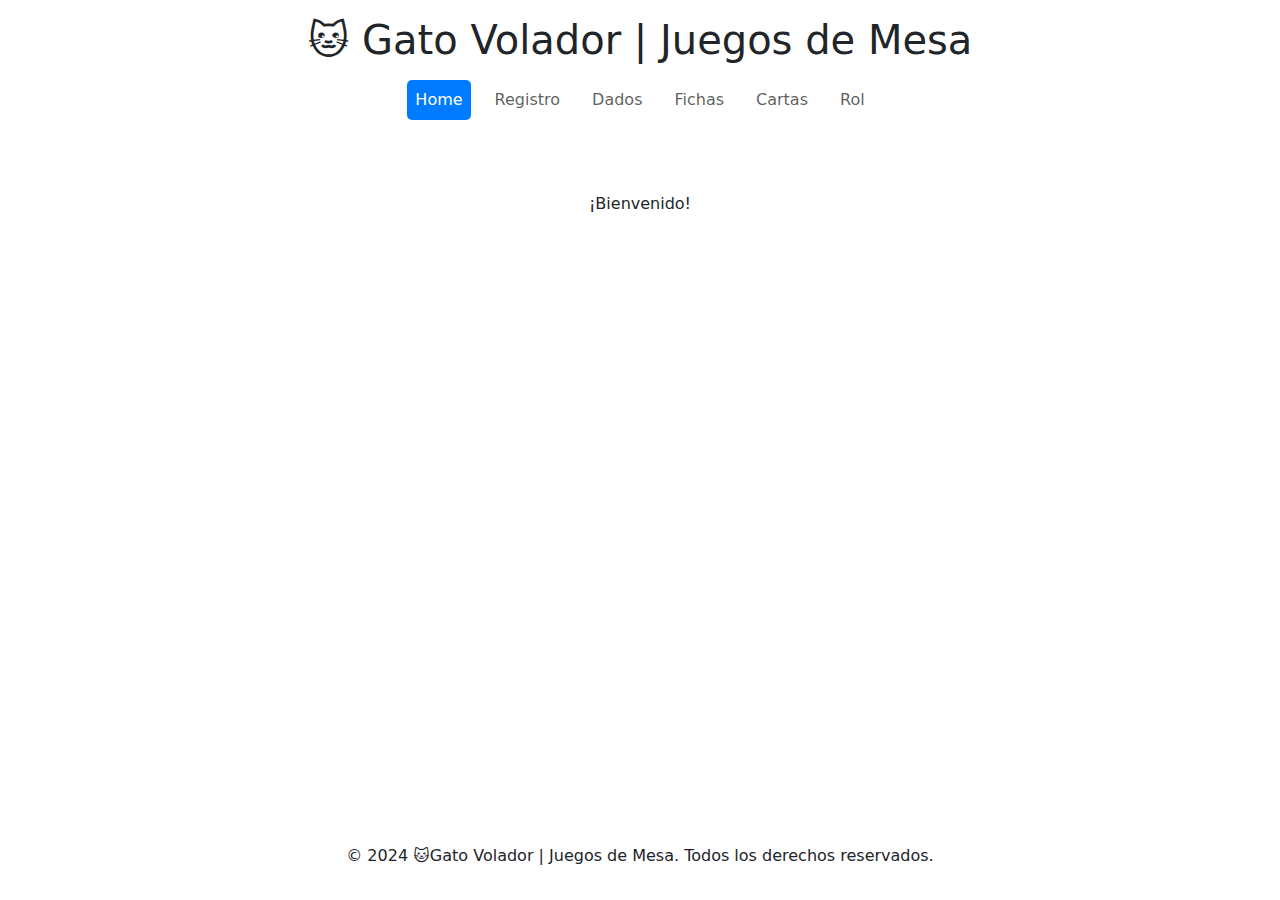
<file: index.html>
<!DOCTYPE html>
<html lang="es">
<head>
    <meta charset="UTF-8">
    <meta name="viewport" content="width=device-width, initial-scale=1.0">
    <title>🐱 Gato Volador | Juegos de Mesa</title>
    <link href="css/boostrap.min.css" rel="stylesheet">
    <link href="styles.css" rel="stylesheet">
    <script src="/js/popper.min.js" ></script>
    <script src="/js/boostrap.min.js" ></script>

</head>
<body class="d-flex-column">
    <header class="bg-white py-3">
        <div class="container">
            <h1 class="text-center">🐱 Gato Volador | Juegos de Mesa</h1>
            <nav class="navbar navbar-expand-lg ">
                <div class="container-fluid">
                    <button class="navbar-toggler" type="button" data-bs-toggle="collapse" data-bs-target="#navbarNav" aria-controls="navbarNav" aria-expanded="false" aria-label="Toggle navigation">
                        <span class="navbar-toggler-icon"></span>
                    </button>
                    <div class="collapse navbar-collapse justify-content-center" id="navbarNav">
                        <ul class="navbar-nav ">
                            <li class="nav-item">
                                <a class="nav-link active" href="index.html">Home</a>
                            </li>
                            <li class="nav-item">
                                <a class="nav-link" href="registro.html">Registro</a>
                            </li>
                            <li class="nav-item">
                                <a class="nav-link" href="categorias/dados.html">Dados</a>
                            </li>
                            <li class="nav-item">
                                <a class="nav-link" href="categorias/fichas.html">Fichas</a>
                            </li>
                            <li class="nav-item">
                                <a class="nav-link" href="categorias/cartas.html">Cartas</a>
                            </li>
                            <li class="nav-item">
                                <a class="nav-link" href="categorias/rol.html">Rol</a>
                            </li>
                        </ul>
                    </div>
                </div>
            </nav>
        </div>
    </header>

    <main class="container py-5 ">
        <p class="text-center"> ¡Bienvenido!</p>
    </main>

    <footer class="text-center py-3">
        <p>© 2024 🐱Gato Volador | Juegos de Mesa. Todos los derechos reservados.</p>
    </footer>

</body>
</html>
</file>
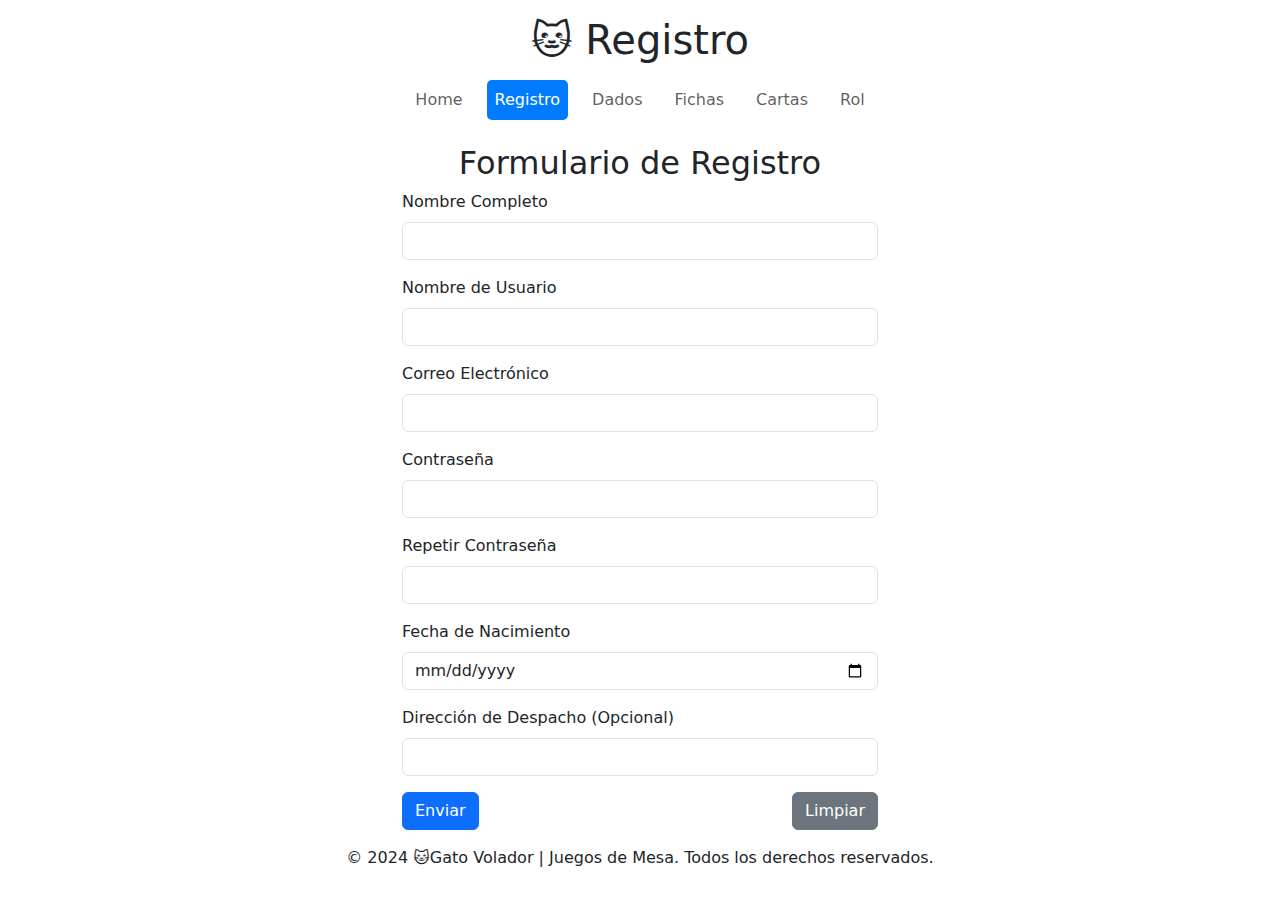
<file: registro.html>
<!DOCTYPE html>
<html lang="es">
<head>
    <meta charset="UTF-8">
    <meta name="viewport" content="width=device-width, initial-scale=1.0">
    <title>🐱 Gato Volador | Juegos de Mesa</title>
    <link href="css/boostrap.min.css" rel="stylesheet">
    <link href="styles.css" rel="stylesheet">
    <script src="js/popper.min.js" ></script>
    <script src="js/boostrap.min.js" ></script>

</head>
<body class="d-flex-column">
    <header class="bg-white py-3">
        <div class="container">
            <h1 class="text-center">🐱 Registro</h1>
            <nav class="navbar navbar-expand-lg navbar-light">
                <div class="container-fluid">
                    <button class="navbar-toggler" type="button" data-bs-toggle="collapse" data-bs-target="#navbarNav" aria-controls="navbarNav" aria-expanded="false" aria-label="Toggle navigation">
                        <span class="navbar-toggler-icon"></span>
                    </button>
                    <div class="collapse navbar-collapse justify-content-center" id="navbarNav">
                        <ul class="navbar-nav">
                            <li class="nav-item">
                                <a class="nav-link " href="index.html">Home</a>
                            </li>
                            <li class="nav-item">
                                <a class="nav-link active">Registro</a>
                            </li>
                            <li class="nav-item">
                                <a class="nav-link" href="./categorias/dados.html">Dados</a>
                            </li>
                            <li class="nav-item">
                                <a class="nav-link" href="./categorias/fichas.html">Fichas</a>
                            </li>
                            <li class="nav-item">
                                <a class="nav-link" href="./categorias/cartas.html">Cartas</a>
                            </li>
                            <li class="nav-item">
                                <a class="nav-link" href="./categorias/rol.html">Rol</a>
                            </li>
                        </ul>
                    </div>
                </div>
            </nav>
        </div>
    </header>
    <main lass="d-flex justify-content-center align-items-center vh-100">
        <div class="container" style="max-width: 500px;">
            <h2 class="text-center">Formulario de Registro</h2>
            <form id="guardar" class="needs-validation" novalidate>
                <div class="mb-3">
                    <label for="nombreCompleto" class="form-label">Nombre Completo</label>
                    <input type="text" class="form-control" id="nombreCompleto" required>
                    <div class="invalid-feedback">Este campo es obligatorio.</div>
                </div>
                
                <div class="mb-3">
                    <label for="nombreUsuario" class="form-label">Nombre de Usuario</label>
                    <input type="text" class="form-control" id="nombreUsuario" required>
                    <div class="invalid-feedback">Este campo es obligatorio.</div>
                </div>
                
                <div class="mb-3">
                    <label for="correo" class="form-label">Correo Electrónico</label>
                    <input type="email" class="form-control" id="correo" required>
                    <div class="invalid-feedback">Ingresa un correo válido.</div>
                </div>
                
                <div class="mb-3">
                    <label for="clave" class="form-label">Contraseña</label>
                    <input type="password" class="form-control" id="clave" required minlength="6" maxlength="18">
                    <div class="invalid-feedback">La contraseña debe tener entre 6 y 18 caracteres, incluir un número y una letra mayúscula.</div>
                </div>
                
                <div class="mb-3">
                    <label for="repetirClave" class="form-label">Repetir Contraseña</label>
                    <input type="password" class="form-control" id="repetirClave" required>
                    <div class="invalid-feedback">Las contraseñas deben coincidir.</div>
                </div>
                
                <div class="mb-3">
                    <label for="fechaNacimiento" class="form-label">Fecha de Nacimiento</label>
                    <input type="date" class="form-control" id="fechaNacimiento" required>
                    <div class="invalid-feedback">Debes tener al menos 13 años para registrarte.</div>
                </div>
                
                <div class="mb-3">
                    <label for="direccion" class="form-label">Dirección de Despacho (Opcional)</label>
                    <input type="text" class="form-control" id="direccion">
                </div>
                
                <div class="d-flex justify-content-between">
                    <button type="submit" class="btn btn-primary">Enviar</button>
                    <button type="reset" class="btn btn-secondary">Limpiar</button>
                </div>
            </form>
        </div>
        
        <script>
            function validarEdad(fechaNacimiento) {
                const hoy = new Date();
                const fechaNac = new Date(fechaNacimiento);
                const edad = hoy.getFullYear() - fechaNac.getFullYear();
                const mes = hoy.getMonth() - fechaNac.getMonth();
                return edad > 13;
            }
    
            function validarContrasena(contrasena) {
                return /[A-Z]/.test(contrasena) && /\d/.test(contrasena);
            }
    
            document.getElementById("guardar").addEventListener("submit", function (event) {
                event.preventDefault();
                event.stopPropagation();
                const form = event.target;
                const clave = document.getElementById("clave");
                const repetirClave = document.getElementById("repetirClave");
                const fechaNacimiento = document.getElementById("fechaNacimiento");
    
                let valid = form.checkValidity();
                if (clave.value !== repetirClave.value) {
                    repetirClave.setCustomValidity("Las contraseñas no coinciden.");
                    valid = false;
                } else {
                    repetirClave.setCustomValidity("");
                }
    
                if (!validarEdad(fechaNacimiento.value)) {
                    fechaNacimiento.setCustomValidity("Debes tener al menos 13 años.");
                    valid = false;
                } else {
                    fechaNacimiento.setCustomValidity("");
                }
    
                if (!validarContrasena(clave.value)) {
                    clave.setCustomValidity("La contraseña debe incluir al menos un número y una letra mayúscula.");
                    valid = false;
                } else {
                    clave.setCustomValidity("");
                }
    
                if (valid) {
                    form.classList.add("was-validated");
                    alert("Formulario enviado con éxito.");
                    form.submit();
                } else {
                    form.classList.add("was-validated");
                }
            });
        </script>
    </main>
    
    <footer class="text-center py-3">
        <p>© 2024 🐱Gato Volador | Juegos de Mesa. Todos los derechos reservados.</p>
    </footer>

</body>
</html>
</file>
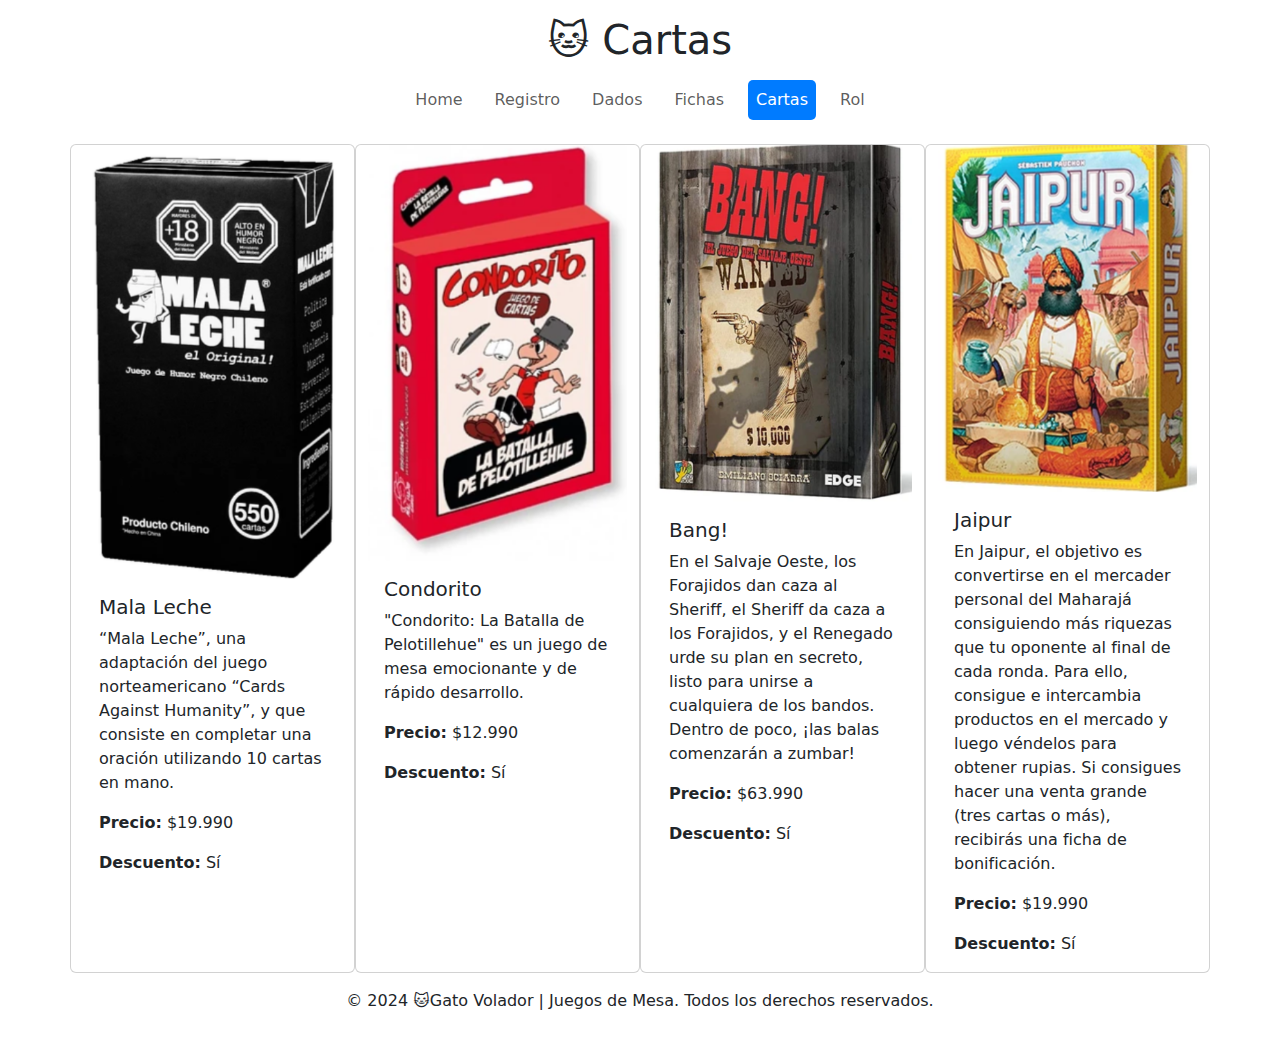
<file: categorias/cartas.html>
<!DOCTYPE html>
<html lang="es">
<head>
    <meta charset="UTF-8">
    <meta name="viewport" content="width=device-width, initial-scale=1.0">
    <title>🐱 Gato Volador | Juegos de Mesa</title>
    <link href="../css/boostrap.min.css" rel="stylesheet">
    <link href="../styles.css" rel="stylesheet">
    <script src="../js/popper.min.js" ></script>
    <script src="../js/boostrap.min.js" ></script>

</head>
<body class="d-flex-column">
    <header class="bg-white py-3">
        <div class="container">
            <h1 class="text-center">🐱 Cartas</h1>
            <nav class="navbar navbar-expand-lg navbar-light">
                <div class="container-fluid">
                    <button class="navbar-toggler" type="button" data-bs-toggle="collapse" data-bs-target="#navbarNav" aria-controls="navbarNav" aria-expanded="false" aria-label="Toggle navigation">
                        <span class="navbar-toggler-icon"></span>
                    </button>
                    <div class="collapse navbar-collapse justify-content-center" id="navbarNav">
                        <ul class="navbar-nav">
                            <li class="nav-item">
                                <a class="nav-link " href="../index.html">Home</a>
                            </li>
                            <li class="nav-item">
                                <a class="nav-link" href="../registro.html">Registro</a>
                            </li>
                            <li class="nav-item">
                                <a class="nav-link" href="dados.html">Dados</a>
                            </li>
                            <li class="nav-item">
                                <a class="nav-link" href="fichas.html">Fichas</a>
                            </li>
                            <li class="nav-item">
                                <a class="nav-link active">Cartas</a>
                            </li>
                            <li class="nav-item">
                                <a class="nav-link" href="rol.html">Rol</a>
                            </li>
                        </ul>
                    </div>
                </div>
            </nav>
        </div>
    </header>

    <main class="container">
        <section class="row">
            
                <div class="col card">
                    <img src="../img/malaleche.png" class="card-img-top" >
                    <div class="card-body">
                        <h5 class="card-title">Mala Leche</h5>
                        <p class="card-text">“Mala Leche”, una adaptación del juego norteamericano “Cards Against Humanity”, y que consiste en completar una oración utilizando 10 cartas en mano.</p>
                        <p class="card-text"><strong>Precio:</strong> $19.990</p>
                        <p class="card-text"><strong>Descuento:</strong> Sí</p>
                    </div>
                </div>
            
                <div class="col card">
                    <img src="../img/condorito.png" class="card-img-top" >
                    <div class="card-body">
                        <h5 class="card-title">Condorito</h5>
                        <p class="card-text">"Condorito: La Batalla de Pelotillehue" es un juego de mesa emocionante y de rápido desarrollo.</p>
                        <p class="card-text"><strong>Precio:</strong> $12.990</p>
                        <p class="card-text"><strong>Descuento:</strong> Sí</p>
                    </div>
                </div>
            
                <div class="col card">
                    <img src="../img/bang.png" class="card-img-top" >
                    <div class="card-body">
                        <h5 class="card-title">Bang!</h5>
                        <p class="card-text">En el Salvaje Oeste, los Forajidos dan caza al Sheriff, el Sheriff da caza a los Forajidos, y el Renegado urde su plan en secreto, listo para unirse a cualquiera de los bandos. Dentro de poco, ¡las balas comenzarán a zumbar!</p>
                        <p class="card-text"><strong>Precio:</strong> $63.990</p>
                        <p class="card-text"><strong>Descuento:</strong> Sí</p>
                    </div>
                </div>
            
                <div class="col card">
                    <img src="../img/jaipur.png" class="card-img-top">
                    <div class="card-body">
                        <h5 class="card-title">Jaipur</h5>
                        <p class="card-text">En Jaipur, el objetivo es convertirse en el mercader personal del Maharajá consiguiendo más riquezas que tu oponente al final de cada ronda. Para ello, consigue e intercambia productos en el mercado y luego véndelos para obtener rupias. Si consigues hacer una venta grande (tres cartas o más), recibirás una ficha de bonificación.</p>
                        <p class="card-text"><strong>Precio:</strong> $19.990</p>
                        <p class="card-text"><strong>Descuento:</strong> Sí</p>
                    </div>
                </div>
    
        </section>
    </main>
    
    <footer class="text-center py-3">
        <p>© 2024 🐱Gato Volador | Juegos de Mesa. Todos los derechos reservados.</p>
    </footer>

</body>
</html>
</file>
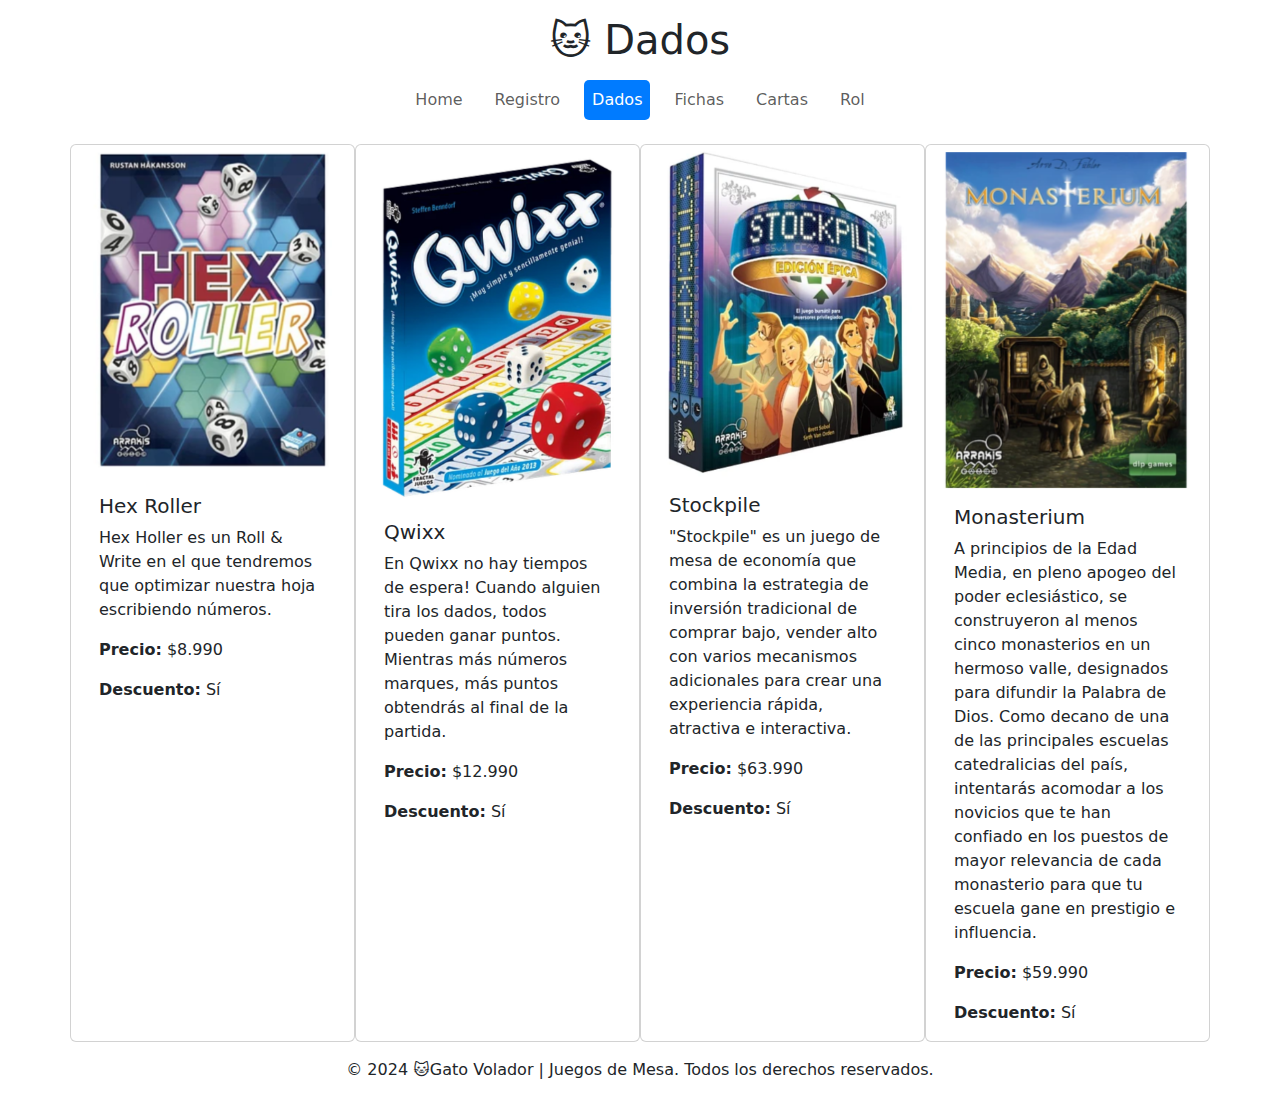
<file: categorias/dados.html>
<!DOCTYPE html>
<html lang="es">
<head>
    <meta charset="UTF-8">
    <meta name="viewport" content="width=device-width, initial-scale=1.0">
    <title>🐱 Gato Volador | Juegos de Mesa</title>
    <link href="../css/boostrap.min.css" rel="stylesheet">
    <link href="../styles.css" rel="stylesheet">
    <script src="../js/popper.min.js" ></script>
    <script src="../js/boostrap.min.js" ></script>

</head>
<body class="d-flex-column">
    <header class="bg-white py-3">
        <div class="container">
            <h1 class="text-center">🐱 Dados</h1>
            <nav class="navbar navbar-expand-lg navbar-light">
                <div class="container-fluid">
                    <button class="navbar-toggler" type="button" data-bs-toggle="collapse" data-bs-target="#navbarNav" aria-controls="navbarNav" aria-expanded="false" aria-label="Toggle navigation">
                        <span class="navbar-toggler-icon"></span>
                    </button>
                    <div class="collapse navbar-collapse justify-content-center" id="navbarNav">
                        <ul class="navbar-nav">
                            <li class="nav-item">
                                <a class="nav-link " href="../index.html">Home</a>
                            </li>
                            <li class="nav-item">
                                <a class="nav-link" href="../registro.html">Registro</a>
                            </li>
                            <li class="nav-item">
                                <a class="nav-link active" >Dados</a>
                            </li>
                            <li class="nav-item">
                                <a class="nav-link" href="fichas.html">Fichas</a>
                            </li>
                            <li class="nav-item">
                                <a class="nav-link" href="cartas.html">Cartas</a>
                            </li>
                            <li class="nav-item">
                                <a class="nav-link" href="rol.html">Rol</a>
                            </li>
                        </ul>
                    </div>
                </div>
            </nav>
        </div>
    </header>
    <main class="container">
        <section class="row">
            
                <div class="col card">
                    <img src="../img/hex.png" class="card-img-top" >
                    <div class="card-body">
                        <h5 class="card-title">Hex Roller</h5>
                        <p class="card-text">Hex Holler es un Roll & Write en el que tendremos que optimizar nuestra hoja escribiendo números.</p>
                        <p class="card-text"><strong>Precio:</strong> $8.990</p>
                        <p class="card-text"><strong>Descuento:</strong> Sí</p>
                    </div>
                </div>
            
                <div class="col card">
                    <img src="../img/qwixx.png" class="card-img-top" >
                    <div class="card-body">
                        <h5 class="card-title">Qwixx</h5>
                        <p class="card-text">En Qwixx no hay tiempos de espera! Cuando alguien tira los dados, todos pueden ganar puntos. Mientras más números marques, más puntos obtendrás al final de la partida.</p>
                        <p class="card-text"><strong>Precio:</strong> $12.990</p>
                        <p class="card-text"><strong>Descuento:</strong> Sí</p>
                    </div>
                </div>
            
                <div class="col card">
                    <img src="../img/stockpile.png" class="card-img-top" >
                    <div class="card-body">
                        <h5 class="card-title">Stockpile</h5>
                        <p class="card-text">"Stockpile" es un juego de mesa de economía que combina la estrategia de inversión tradicional de comprar bajo, vender alto con varios mecanismos adicionales para crear una experiencia rápida, atractiva e interactiva.</p>
                        <p class="card-text"><strong>Precio:</strong> $63.990</p>
                        <p class="card-text"><strong>Descuento:</strong> Sí</p>
                    </div>
                </div>
            
                <div class="col card">
                    <img src="../img/mona.png" class="card-img-top">
                    <div class="card-body">
                        <h5 class="card-title">Monasterium</h5>
                        <p class="card-text">A principios de la Edad Media, en pleno apogeo del poder eclesiástico, se construyeron al menos cinco monasterios en un hermoso valle, designados para difundir la Palabra de Dios. Como decano de una de las principales escuelas catedralicias del país, intentarás acomodar a los novicios que te han confiado en los puestos de mayor relevancia de cada monasterio para que tu escuela gane en prestigio e influencia.</p>
                        <p class="card-text"><strong>Precio:</strong> $59.990</p>
                        <p class="card-text"><strong>Descuento:</strong> Sí</p>
                    </div>
                </div>
    
        </section>
    </main>
    
    <footer class="text-center py-3">
        <p>© 2024 🐱Gato Volador | Juegos de Mesa. Todos los derechos reservados.</p>
    </footer>

</body>
</html>
</file>
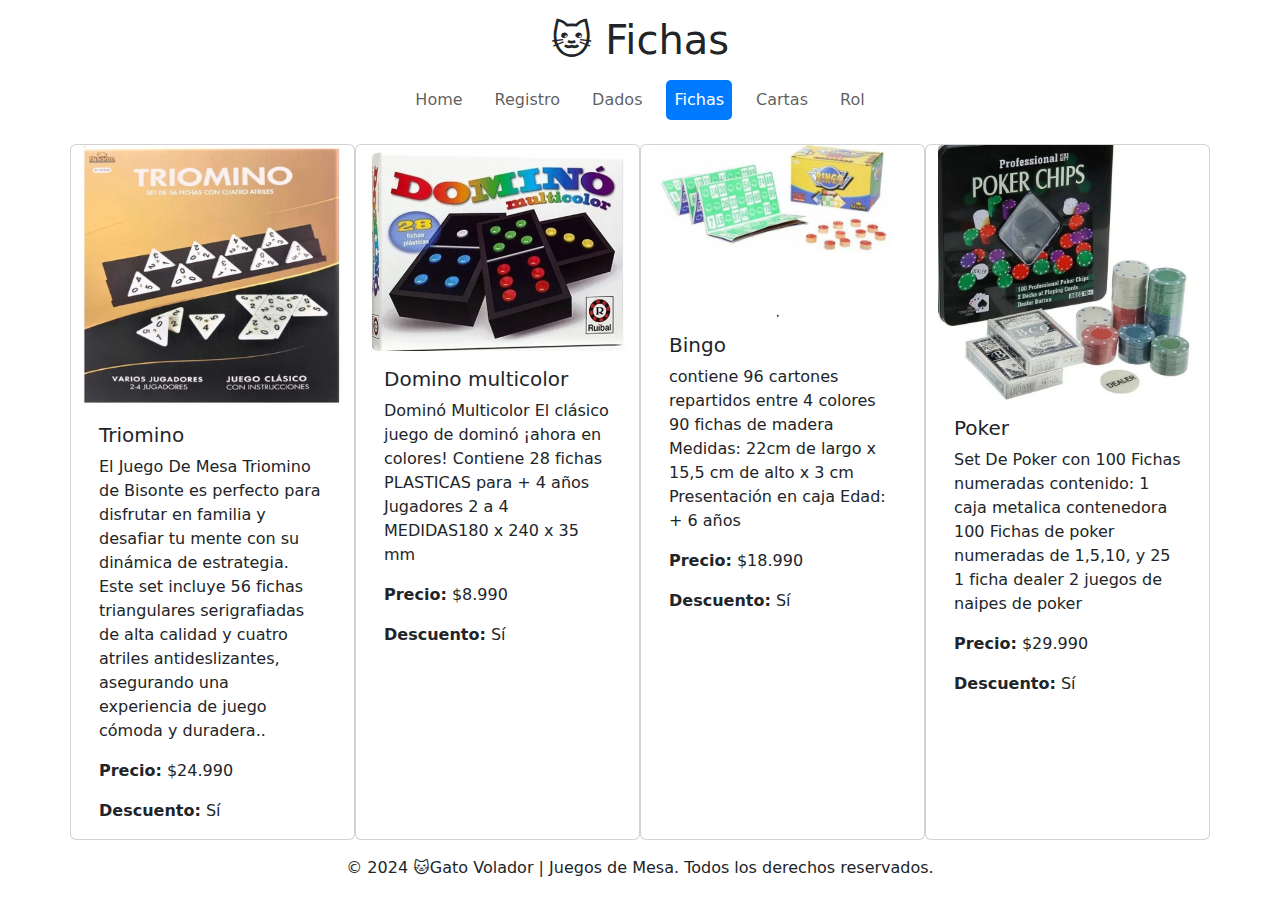
<file: categorias/fichas.html>
<!DOCTYPE html>
<html lang="es">
<head>
    <meta charset="UTF-8">
    <meta name="viewport" content="width=device-width, initial-scale=1.0">
    <title>🐱 Gato Volador | Juegos de Mesa</title>
    <link href="../css/boostrap.min.css" rel="stylesheet">
    <link href="../styles.css" rel="stylesheet">
    <script src="../js/popper.min.js" ></script>
    <script src="../js/boostrap.min.js" ></script>

</head>
<body class="d-flex-column">
    <header class="bg-white py-3">
        <div class="container">
            <h1 class="text-center">🐱 Fichas</h1>
            <nav class="navbar navbar-expand-lg navbar-light">
                <div class="container-fluid">
                    <button class="navbar-toggler" type="button" data-bs-toggle="collapse" data-bs-target="#navbarNav" aria-controls="navbarNav" aria-expanded="false" aria-label="Toggle navigation">
                        <span class="navbar-toggler-icon"></span>
                    </button>
                    <div class="collapse navbar-collapse justify-content-center" id="navbarNav">
                        <ul class="navbar-nav">
                            <li class="nav-item">
                                <a class="nav-link " href="../index.html">Home</a>
                            </li>
                            <li class="nav-item">
                                <a class="nav-link" href="../registro.html">Registro</a>
                            </li>
                            <li class="nav-item">
                                <a class="nav-link" href="dados.html">Dados</a>
                            </li>
                            <li class="nav-item">
                                <a class="nav-link active">Fichas</a>
                            </li>
                            <li class="nav-item">
                                <a class="nav-link" href="cartas.html">Cartas</a>
                            </li>
                            <li class="nav-item">
                                <a class="nav-link" href="rol.html">Rol</a>
                            </li>
                        </ul>
                    </div>
                </div>
            </nav>
        </div>
    </header>
    <main class="container">
        <section class="row">
                <div class="col card">
                    <img src="../img/triomino.png" class="card-img-top" >
                    <div class="card-body">
                        <h5 class="card-title">Triomino</h5>
                        <p class="card-text">El Juego De Mesa Triomino de Bisonte es perfecto para disfrutar en familia y desafiar tu mente con su dinámica de estrategia. Este set incluye 56 fichas triangulares serigrafiadas de alta calidad y cuatro atriles antideslizantes, asegurando una experiencia de juego cómoda y duradera..</p>
                        <p class="card-text"><strong>Precio:</strong> $24.990</p>
                        <p class="card-text"><strong>Descuento:</strong> Sí</p>
                    </div>
                </div>
            
                <div class="col card">
                    <img src="../img/domino.png" class="card-img-top" >
                    <div class="card-body">
                        <h5 class="card-title">Domino multicolor</h5>
                        <p class="card-text">Dominó Multicolor El clásico juego de dominó ¡ahora en colores! Contiene 28 fichas PLASTICAS para + 4 años Jugadores 2 a 4 MEDIDAS180 x 240 x 35 mm</p>
                        <p class="card-text"><strong>Precio:</strong> $8.990</p>
                        <p class="card-text"><strong>Descuento:</strong> Sí</p>
                    </div>
                </div>
            
                <div class="col card">
                    <img src="../img/bingo.png" class="card-img-top" >
                    <div class="card-body">
                        <h5 class="card-title">Bingo</h5>
                        <p class="card-text">contiene 96 cartones repartidos entre 4 colores 90 fichas de madera Medidas: 22cm de largo x 15,5 cm de alto x 3 cm Presentación en caja Edad: + 6 años</p>
                        <p class="card-text"><strong>Precio:</strong> $18.990</p>
                        <p class="card-text"><strong>Descuento:</strong> Sí</p>
                    </div>
                </div>
            
                <div class="col card">
                    <img src="../img/poker.png" class="card-img-top">
                    <div class="card-body">
                        <h5 class="card-title">Poker</h5>
                        <p class="card-text">Set De Poker con 100 Fichas numeradas contenido: 1 caja metalica contenedora 100 Fichas de poker numeradas de 1,5,10, y 25 1 ficha dealer 2 juegos de naipes de poker</p>
                        <p class="card-text"><strong>Precio:</strong> $29.990</p>
                        <p class="card-text"><strong>Descuento:</strong> Sí</p>
                    </div>
                </div>
    
        </section>
    </main>
    
    <footer class="text-center py-3">
        <p>© 2024 🐱Gato Volador | Juegos de Mesa. Todos los derechos reservados.</p>
    </footer>

</body>
</html>
</file>
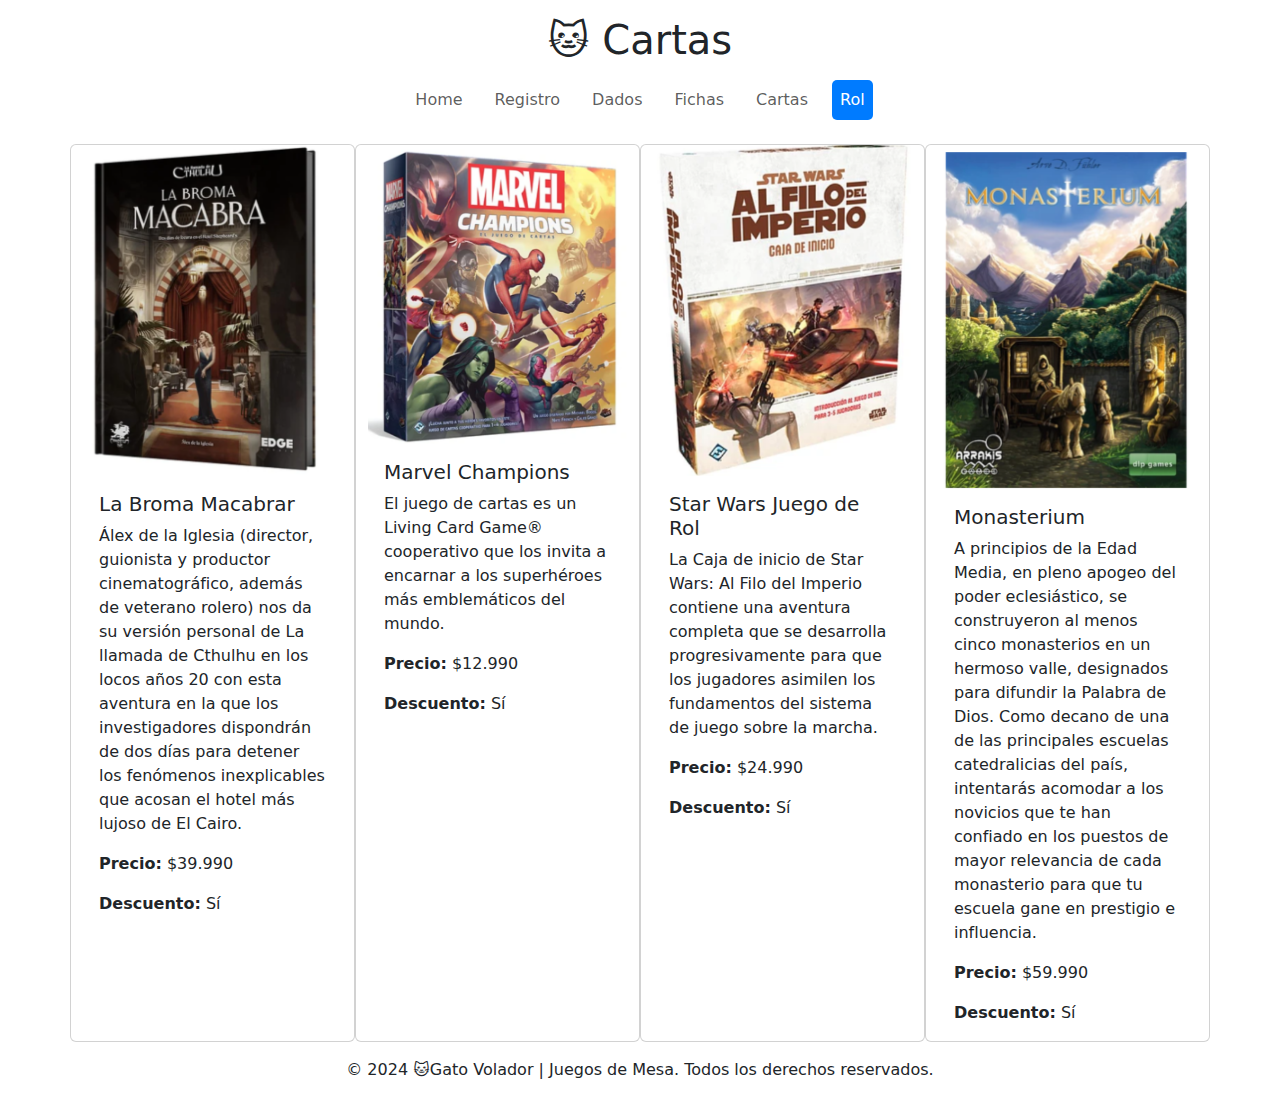
<file: categorias/rol.html>
<!DOCTYPE html>
<html lang="es">
<head>
    <meta charset="UTF-8">
    <meta name="viewport" content="width=device-width, initial-scale=1.0">
    <title>🐱 Gato Volador | Juegos de Mesa</title>
    <link href="../css/boostrap.min.css" rel="stylesheet">
    <link href="../styles.css" rel="stylesheet">
    <script src="../js/popper.min.js" ></script>
    <script src="../js/boostrap.min.js" ></script>

</head>
<body class="d-flex-column">
    <header class="bg-white py-3">
        <div class="container">
            <h1 class="text-center">🐱 Cartas</h1>
            <nav class="navbar navbar-expand-lg navbar-light">
                <div class="container-fluid">
                    <button class="navbar-toggler" type="button" data-bs-toggle="collapse" data-bs-target="#navbarNav" aria-controls="navbarNav" aria-expanded="false" aria-label="Toggle navigation">
                        <span class="navbar-toggler-icon"></span>
                    </button>
                    <div class="collapse navbar-collapse justify-content-center" id="navbarNav">
                        <ul class="navbar-nav">
                            <li class="nav-item">
                                <a class="nav-link " href="../index.html">Home</a>
                            </li>
                            <li class="nav-item">
                                <a class="nav-link" href="../registro.html">Registro</a>
                            </li>
                            <li class="nav-item">
                                <a class="nav-link" href="dados.html">Dados</a>
                            </li>
                            <li class="nav-item">
                                <a class="nav-link" href="fichas.html">Fichas</a>
                            </li>
                            <li class="nav-item">
                                <a class="nav-link" href="cartas.html">Cartas</a>
                            </li>
                            <li class="nav-item">
                                <a class="nav-link active">Rol</a>
                            </li>
                        </ul>
                    </div>
                </div>
            </nav>
        </div>
    </header>
    <main class="container">
        <section class="row">
            
                <div class="col card">
                    <img src="../img/broma.png" class="card-img-top" >
                    <div class="card-body">
                        <h5 class="card-title">La Broma Macabrar</h5>
                        <p class="card-text">Álex de la Iglesia (director, guionista y productor cinematográfico, además de veterano rolero) nos da su versión personal de La llamada de Cthulhu en los locos años 20 con esta aventura en la que los investigadores dispondrán de dos días para detener los fenómenos inexplicables que acosan el hotel más lujoso de El Cairo.</p>
                        <p class="card-text"><strong>Precio:</strong> $39.990</p>
                        <p class="card-text"><strong>Descuento:</strong> Sí</p>
                    </div>
                </div>
            
                <div class="col card">
                    <img src="../img/marvel.png" class="card-img-top" >
                    <div class="card-body">
                        <h5 class="card-title">Marvel Champions</h5>
                        <p class="card-text">El juego de cartas es un Living Card Game® cooperativo que los invita a encarnar a los superhéroes más emblemáticos del mundo.</p>
                        <p class="card-text"><strong>Precio:</strong> $12.990</p>
                        <p class="card-text"><strong>Descuento:</strong> Sí</p>
                    </div>
                </div>
            
                <div class="col card">
                    <img src="../img/starwars.png" class="card-img-top" >
                    <div class="card-body">
                        <h5 class="card-title">Star Wars Juego de Rol</h5>
                        <p class="card-text">La Caja de inicio de Star Wars: Al Filo del Imperio contiene una aventura completa que se desarrolla progresivamente para que los jugadores asimilen los fundamentos del sistema de juego sobre la marcha.</p>
                        <p class="card-text"><strong>Precio:</strong> $24.990</p>
                        <p class="card-text"><strong>Descuento:</strong> Sí</p>
                    </div>
                </div>
            
                <div class="col card">
                    <img src="../img/mona.png" class="card-img-top">
                    <div class="card-body">
                        <h5 class="card-title">Monasterium</h5>
                        <p class="card-text">A principios de la Edad Media, en pleno apogeo del poder eclesiástico, se construyeron al menos cinco monasterios en un hermoso valle, designados para difundir la Palabra de Dios. Como decano de una de las principales escuelas catedralicias del país, intentarás acomodar a los novicios que te han confiado en los puestos de mayor relevancia de cada monasterio para que tu escuela gane en prestigio e influencia.</p>
                        <p class="card-text"><strong>Precio:</strong> $59.990</p>
                        <p class="card-text"><strong>Descuento:</strong> Sí</p>
                    </div>
                </div>
    
        </section>
    </main>
    
    <footer class="text-center py-3">
        <p>© 2024 🐱Gato Volador | Juegos de Mesa. Todos los derechos reservados.</p>
    </footer>

</body>
</html>
</file>
<file: styles.css>
html, body {
    height: 100%;
}

header {
    padding: 20px;
    text-align: center;
}

.d-flex-column {
    display: flex;
    flex-direction: column;
    min-height: 100vh;
}


section article {
    border: 2px solid;
    padding: 10px;
    margin: 10px;
}

section article img {
    width: 100px;
    height: 100px;
}

footer {
    text-align: center;
    padding: 10px;
    margin-top: auto;
}

@media (max-width: 768px) {
    nav ul {
        flex-direction: column;
    }

    section article {
        text-align: center;
    }
}
nav ul li a:hover {
    color: blue;
    transition: color 0.5s;
    -webkit-transform: scale(1.2);
    -ms-transform: scale(1.2);
    transform: scale(1.2);
    transition: 1s ease;
}

.navbar-nav .nav-link {
    transition: color 0.3s ease, background-color 0.3s ease;
}

.navbar-nav .nav-link:hover {
    background-color: #f0f0f0;
    color: #000;
    border-radius: 5px;
}

.navbar-nav .nav-link.active {
    background-color: #007bff;
    color: white !important;
    border-radius: 5px;
}
.navbar-nav {
    gap: 1rem;
}
</file>
<file: css/boostrap.min.css>
@charset "UTF-8";/*!
 * Bootstrap  v5.3.0-alpha1 (https://getbootstrap.com/)
 * Copyright 2011-2022 The Bootstrap Authors
 * Licensed under MIT (https://github.com/twbs/bootstrap/blob/main/LICENSE)
 */:root,[data-bs-theme=light]{--bs-blue:#0d6efd;--bs-indigo:#6610f2;--bs-purple:#6f42c1;--bs-pink:#d63384;--bs-red:#dc3545;--bs-orange:#fd7e14;--bs-yellow:#ffc107;--bs-green:#198754;--bs-teal:#20c997;--bs-cyan:#0dcaf0;--bs-black:#000;--bs-white:#fff;--bs-gray:#6c757d;--bs-gray-dark:#343a40;--bs-gray-100:#f8f9fa;--bs-gray-200:#e9ecef;--bs-gray-300:#dee2e6;--bs-gray-400:#ced4da;--bs-gray-500:#adb5bd;--bs-gray-600:#6c757d;--bs-gray-700:#495057;--bs-gray-800:#343a40;--bs-gray-900:#212529;--bs-primary:#0d6efd;--bs-secondary:#6c757d;--bs-success:#198754;--bs-info:#0dcaf0;--bs-warning:#ffc107;--bs-danger:#dc3545;--bs-light:#f8f9fa;--bs-dark:#212529;--bs-primary-rgb:13,110,253;--bs-secondary-rgb:108,117,125;--bs-success-rgb:25,135,84;--bs-info-rgb:13,202,240;--bs-warning-rgb:255,193,7;--bs-danger-rgb:220,53,69;--bs-light-rgb:248,249,250;--bs-dark-rgb:33,37,41;--bs-primary-text:#0a58ca;--bs-secondary-text:#6c757d;--bs-success-text:#146c43;--bs-info-text:#087990;--bs-warning-text:#997404;--bs-danger-text:#b02a37;--bs-light-text:#6c757d;--bs-dark-text:#495057;--bs-primary-bg-subtle:#cfe2ff;--bs-secondary-bg-subtle:#f8f9fa;--bs-success-bg-subtle:#d1e7dd;--bs-info-bg-subtle:#cff4fc;--bs-warning-bg-subtle:#fff3cd;--bs-danger-bg-subtle:#f8d7da;--bs-light-bg-subtle:#fcfcfd;--bs-dark-bg-subtle:#ced4da;--bs-primary-border-subtle:#9ec5fe;--bs-secondary-border-subtle:#e9ecef;--bs-success-border-subtle:#a3cfbb;--bs-info-border-subtle:#9eeaf9;--bs-warning-border-subtle:#ffe69c;--bs-danger-border-subtle:#f1aeb5;--bs-light-border-subtle:#e9ecef;--bs-dark-border-subtle:#adb5bd;--bs-white-rgb:255,255,255;--bs-black-rgb:0,0,0;--bs-body-color-rgb:33,37,41;--bs-body-bg-rgb:255,255,255;--bs-font-sans-serif:system-ui,-apple-system,"Segoe UI",Roboto,"Helvetica Neue","Noto Sans","Liberation Sans",Arial,sans-serif,"Apple Color Emoji","Segoe UI Emoji","Segoe UI Symbol","Noto Color Emoji";--bs-font-monospace:SFMono-Regular,Menlo,Monaco,Consolas,"Liberation Mono","Courier New",monospace;--bs-gradient:linear-gradient(180deg, rgba(255, 255, 255, 0.15), rgba(255, 255, 255, 0));--bs-body-font-family:var(--bs-font-sans-serif);--bs-body-font-size:1rem;--bs-body-font-weight:400;--bs-body-line-height:1.5;--bs-body-color:#212529;--bs-emphasis-color:#000;--bs-emphasis-color-rgb:0,0,0;--bs-secondary-color:rgba(33, 37, 41, 0.75);--bs-secondary-color-rgb:33,37,41;--bs-secondary-bg:#e9ecef;--bs-secondary-bg-rgb:233,236,239;--bs-tertiary-color:rgba(33, 37, 41, 0.5);--bs-tertiary-color-rgb:33,37,41;--bs-tertiary-bg:#f8f9fa;--bs-tertiary-bg-rgb:248,249,250;--bs-body-bg:#fff;--bs-body-bg-rgb:255,255,255;--bs-link-color:#0d6efd;--bs-link-color-rgb:13,110,253;--bs-link-decoration:underline;--bs-link-hover-color:#0a58ca;--bs-link-hover-color-rgb:10,88,202;--bs-code-color:#d63384;--bs-highlight-bg:#fff3cd;--bs-border-width:1px;--bs-border-style:solid;--bs-border-color:#dee2e6;--bs-border-color-translucent:rgba(0, 0, 0, 0.175);--bs-border-radius:0.375rem;--bs-border-radius-sm:0.25rem;--bs-border-radius-lg:0.5rem;--bs-border-radius-xl:1rem;--bs-border-radius-2xl:2rem;--bs-border-radius-pill:50rem;--bs-box-shadow:0 0.5rem 1rem rgba(var(--bs-body-color-rgb), 0.15);--bs-box-shadow-sm:0 0.125rem 0.25rem rgba(var(--bs-body-color-rgb), 0.075);--bs-box-shadow-lg:0 1rem 3rem rgba(var(--bs-body-color-rgb), 0.175);--bs-box-shadow-inset:inset 0 1px 2px rgba(var(--bs-body-color-rgb), 0.075);--bs-emphasis-color:#000;--bs-form-control-bg:var(--bs-body-bg);--bs-form-control-disabled-bg:var(--bs-secondary-bg);--bs-highlight-bg:#fff3cd;--bs-breakpoint-xs:0;--bs-breakpoint-sm:576px;--bs-breakpoint-md:768px;--bs-breakpoint-lg:992px;--bs-breakpoint-xl:1200px;--bs-breakpoint-xxl:1400px}[data-bs-theme=dark]{--bs-body-color:#adb5bd;--bs-body-color-rgb:173,181,189;--bs-body-bg:#212529;--bs-body-bg-rgb:33,37,41;--bs-emphasis-color:#f8f9fa;--bs-emphasis-color-rgb:248,249,250;--bs-secondary-color:rgba(173, 181, 189, 0.75);--bs-secondary-color-rgb:173,181,189;--bs-secondary-bg:#343a40;--bs-secondary-bg-rgb:52,58,64;--bs-tertiary-color:rgba(173, 181, 189, 0.5);--bs-tertiary-color-rgb:173,181,189;--bs-tertiary-bg:#2b3035;--bs-tertiary-bg-rgb:43,48,53;--bs-emphasis-color:#fff;--bs-primary-text:#6ea8fe;--bs-secondary-text:#dee2e6;--bs-success-text:#75b798;--bs-info-text:#6edff6;--bs-warning-text:#ffda6a;--bs-danger-text:#ea868f;--bs-light-text:#f8f9fa;--bs-dark-text:#dee2e6;--bs-primary-bg-subtle:#031633;--bs-secondary-bg-subtle:#212529;--bs-success-bg-subtle:#051b11;--bs-info-bg-subtle:#032830;--bs-warning-bg-subtle:#332701;--bs-danger-bg-subtle:#2c0b0e;--bs-light-bg-subtle:#343a40;--bs-dark-bg-subtle:#1a1d20;--bs-primary-border-subtle:#084298;--bs-secondary-border-subtle:#495057;--bs-success-border-subtle:#0f5132;--bs-info-border-subtle:#055160;--bs-warning-border-subtle:#664d03;--bs-danger-border-subtle:#842029;--bs-light-border-subtle:#495057;--bs-dark-border-subtle:#343a40;--bs-heading-color:#fff;--bs-link-color:#6ea8fe;--bs-link-hover-color:#9ec5fe;--bs-link-color-rgb:110,168,254;--bs-link-hover-color-rgb:158,197,254;--bs-code-color:#e685b5;--bs-border-color:#495057;--bs-border-color-translucent:rgba(255, 255, 255, 0.15)}*,::after,::before{box-sizing:border-box}@media (prefers-reduced-motion:no-preference){:root{scroll-behavior:smooth}}body{margin:0;font-family:var(--bs-body-font-family);font-size:var(--bs-body-font-size);font-weight:var(--bs-body-font-weight);line-height:var(--bs-body-line-height);color:var(--bs-body-color);text-align:var(--bs-body-text-align);background-color:var(--bs-body-bg);-webkit-text-size-adjust:100%;-webkit-tap-highlight-color:transparent}hr{margin:1rem 0;color:inherit;border:0;border-top:var(--bs-border-width) solid;opacity:.25}.h1,.h2,.h3,.h4,.h5,.h6,h1,h2,h3,h4,h5,h6{margin-top:0;margin-bottom:.5rem;font-weight:500;line-height:1.2;color:var(--bs-heading-color,inherit)}.h1,h1{font-size:calc(1.375rem + 1.5vw)}@media (min-width:1200px){.h1,h1{font-size:2.5rem}}.h2,h2{font-size:calc(1.325rem + .9vw)}@media (min-width:1200px){.h2,h2{font-size:2rem}}.h3,h3{font-size:calc(1.3rem + .6vw)}@media (min-width:1200px){.h3,h3{font-size:1.75rem}}.h4,h4{font-size:calc(1.275rem + .3vw)}@media (min-width:1200px){.h4,h4{font-size:1.5rem}}.h5,h5{font-size:1.25rem}.h6,h6{font-size:1rem}p{margin-top:0;margin-bottom:1rem}abbr[title]{-webkit-text-decoration:underline dotted;text-decoration:underline dotted;cursor:help;-webkit-text-decoration-skip-ink:none;text-decoration-skip-ink:none}address{margin-bottom:1rem;font-style:normal;line-height:inherit}ol,ul{padding-left:2rem}dl,ol,ul{margin-top:0;margin-bottom:1rem}ol ol,ol ul,ul ol,ul ul{margin-bottom:0}dt{font-weight:700}dd{margin-bottom:.5rem;margin-left:0}blockquote{margin:0 0 1rem}b,strong{font-weight:bolder}.small,small{font-size:.875em}.mark,mark{padding:.1875em;background-color:var(--bs-highlight-bg)}sub,sup{position:relative;font-size:.75em;line-height:0;vertical-align:baseline}sub{bottom:-.25em}sup{top:-.5em}a{color:rgba(var(--bs-link-color-rgb),var(--bs-link-opacity,1));text-decoration:underline}a:hover{--bs-link-color-rgb:var(--bs-link-hover-color-rgb)}a:not([href]):not([class]),a:not([href]):not([class]):hover{color:inherit;text-decoration:none}code,kbd,pre,samp{font-family:var(--bs-font-monospace);font-size:1em}pre{display:block;margin-top:0;margin-bottom:1rem;overflow:auto;font-size:.875em}pre code{font-size:inherit;color:inherit;word-break:normal}code{font-size:.875em;color:var(--bs-code-color);word-wrap:break-word}a>code{color:inherit}kbd{padding:.1875rem .375rem;font-size:.875em;color:var(--bs-body-bg);background-color:var(--bs-body-color);border-radius:.25rem}kbd kbd{padding:0;font-size:1em}figure{margin:0 0 1rem}img,svg{vertical-align:middle}table{caption-side:bottom;border-collapse:collapse}caption{padding-top:.5rem;padding-bottom:.5rem;color:var(--bs-secondary-color);text-align:left}th{text-align:inherit;text-align:-webkit-match-parent}tbody,td,tfoot,th,thead,tr{border-color:inherit;border-style:solid;border-width:0}label{display:inline-block}button{border-radius:0}button:focus:not(:focus-visible){outline:0}button,input,optgroup,select,textarea{margin:0;font-family:inherit;font-size:inherit;line-height:inherit}button,select{text-transform:none}[role=button]{cursor:pointer}select{word-wrap:normal}select:disabled{opacity:1}[list]:not([type=date]):not([type=datetime-local]):not([type=month]):not([type=week]):not([type=time])::-webkit-calendar-picker-indicator{display:none!important}[type=button],[type=reset],[type=submit],button{-webkit-appearance:button}[type=button]:not(:disabled),[type=reset]:not(:disabled),[type=submit]:not(:disabled),button:not(:disabled){cursor:pointer}::-moz-focus-inner{padding:0;border-style:none}textarea{resize:vertical}fieldset{min-width:0;padding:0;margin:0;border:0}legend{float:left;width:100%;padding:0;margin-bottom:.5rem;font-size:calc(1.275rem + .3vw);line-height:inherit}@media (min-width:1200px){legend{font-size:1.5rem}}legend+*{clear:left}::-webkit-datetime-edit-day-field,::-webkit-datetime-edit-fields-wrapper,::-webkit-datetime-edit-hour-field,::-webkit-datetime-edit-minute,::-webkit-datetime-edit-month-field,::-webkit-datetime-edit-text,::-webkit-datetime-edit-year-field{padding:0}::-webkit-inner-spin-button{height:auto}[type=search]{outline-offset:-2px;-webkit-appearance:textfield}::-webkit-search-decoration{-webkit-appearance:none}::-webkit-color-swatch-wrapper{padding:0}::-webkit-file-upload-button{font:inherit;-webkit-appearance:button}::file-selector-button{font:inherit;-webkit-appearance:button}output{display:inline-block}iframe{border:0}summary{display:list-item;cursor:pointer}progress{vertical-align:baseline}[hidden]{display:none!important}.lead{font-size:1.25rem;font-weight:300}.display-1{font-size:calc(1.625rem + 4.5vw);font-weight:300;line-height:1.2}@media (min-width:1200px){.display-1{font-size:5rem}}.display-2{font-size:calc(1.575rem + 3.9vw);font-weight:300;line-height:1.2}@media (min-width:1200px){.display-2{font-size:4.5rem}}.display-3{font-size:calc(1.525rem + 3.3vw);font-weight:300;line-height:1.2}@media (min-width:1200px){.display-3{font-size:4rem}}.display-4{font-size:calc(1.475rem + 2.7vw);font-weight:300;line-height:1.2}@media (min-width:1200px){.display-4{font-size:3.5rem}}.display-5{font-size:calc(1.425rem + 2.1vw);font-weight:300;line-height:1.2}@media (min-width:1200px){.display-5{font-size:3rem}}.display-6{font-size:calc(1.375rem + 1.5vw);font-weight:300;line-height:1.2}@media (min-width:1200px){.display-6{font-size:2.5rem}}.list-unstyled{padding-left:0;list-style:none}.list-inline{padding-left:0;list-style:none}.list-inline-item{display:inline-block}.list-inline-item:not(:last-child){margin-right:.5rem}.initialism{font-size:.875em;text-transform:uppercase}.blockquote{margin-bottom:1rem;font-size:1.25rem}.blockquote>:last-child{margin-bottom:0}.blockquote-footer{margin-top:-1rem;margin-bottom:1rem;font-size:.875em;color:#6c757d}.blockquote-footer::before{content:"— "}.img-fluid{max-width:100%;height:auto}.img-thumbnail{padding:.25rem;background-color:var(--bs-body-bg);border:var(--bs-border-width) solid var(--bs-border-color);border-radius:var(--bs-border-radius);max-width:100%;height:auto}.figure{display:inline-block}.figure-img{margin-bottom:.5rem;line-height:1}.figure-caption{font-size:.875em;color:var(--bs-secondary-color)}.container,.container-fluid,.container-lg,.container-md,.container-sm,.container-xl,.container-xxl{--bs-gutter-x:1.5rem;--bs-gutter-y:0;width:100%;padding-right:calc(var(--bs-gutter-x) * .5);padding-left:calc(var(--bs-gutter-x) * .5);margin-right:auto;margin-left:auto}@media (min-width:576px){.container,.container-sm{max-width:540px}}@media (min-width:768px){.container,.container-md,.container-sm{max-width:720px}}@media (min-width:992px){.container,.container-lg,.container-md,.container-sm{max-width:960px}}@media (min-width:1200px){.container,.container-lg,.container-md,.container-sm,.container-xl{max-width:1140px}}@media (min-width:1400px){.container,.container-lg,.container-md,.container-sm,.container-xl,.container-xxl{max-width:1320px}}.row{--bs-gutter-x:1.5rem;--bs-gutter-y:0;display:flex;flex-wrap:wrap;margin-top:calc(-1 * var(--bs-gutter-y));margin-right:calc(-.5 * var(--bs-gutter-x));margin-left:calc(-.5 * var(--bs-gutter-x))}.row>*{flex-shrink:0;width:100%;max-width:100%;padding-right:calc(var(--bs-gutter-x) * .5);padding-left:calc(var(--bs-gutter-x) * .5);margin-top:var(--bs-gutter-y)}.col{flex:1 0 0%}.row-cols-auto>*{flex:0 0 auto;width:auto}.row-cols-1>*{flex:0 0 auto;width:100%}.row-cols-2>*{flex:0 0 auto;width:50%}.row-cols-3>*{flex:0 0 auto;width:33.3333333333%}.row-cols-4>*{flex:0 0 auto;width:25%}.row-cols-5>*{flex:0 0 auto;width:20%}.row-cols-6>*{flex:0 0 auto;width:16.6666666667%}.col-auto{flex:0 0 auto;width:auto}.col-1{flex:0 0 auto;width:8.33333333%}.col-2{flex:0 0 auto;width:16.66666667%}.col-3{flex:0 0 auto;width:25%}.col-4{flex:0 0 auto;width:33.33333333%}.col-5{flex:0 0 auto;width:41.66666667%}.col-6{flex:0 0 auto;width:50%}.col-7{flex:0 0 auto;width:58.33333333%}.col-8{flex:0 0 auto;width:66.66666667%}.col-9{flex:0 0 auto;width:75%}.col-10{flex:0 0 auto;width:83.33333333%}.col-11{flex:0 0 auto;width:91.66666667%}.col-12{flex:0 0 auto;width:100%}.offset-1{margin-left:8.33333333%}.offset-2{margin-left:16.66666667%}.offset-3{margin-left:25%}.offset-4{margin-left:33.33333333%}.offset-5{margin-left:41.66666667%}.offset-6{margin-left:50%}.offset-7{margin-left:58.33333333%}.offset-8{margin-left:66.66666667%}.offset-9{margin-left:75%}.offset-10{margin-left:83.33333333%}.offset-11{margin-left:91.66666667%}.g-0,.gx-0{--bs-gutter-x:0}.g-0,.gy-0{--bs-gutter-y:0}.g-1,.gx-1{--bs-gutter-x:0.25rem}.g-1,.gy-1{--bs-gutter-y:0.25rem}.g-2,.gx-2{--bs-gutter-x:0.5rem}.g-2,.gy-2{--bs-gutter-y:0.5rem}.g-3,.gx-3{--bs-gutter-x:1rem}.g-3,.gy-3{--bs-gutter-y:1rem}.g-4,.gx-4{--bs-gutter-x:1.5rem}.g-4,.gy-4{--bs-gutter-y:1.5rem}.g-5,.gx-5{--bs-gutter-x:3rem}.g-5,.gy-5{--bs-gutter-y:3rem}@media (min-width:576px){.col-sm{flex:1 0 0%}.row-cols-sm-auto>*{flex:0 0 auto;width:auto}.row-cols-sm-1>*{flex:0 0 auto;width:100%}.row-cols-sm-2>*{flex:0 0 auto;width:50%}.row-cols-sm-3>*{flex:0 0 auto;width:33.3333333333%}.row-cols-sm-4>*{flex:0 0 auto;width:25%}.row-cols-sm-5>*{flex:0 0 auto;width:20%}.row-cols-sm-6>*{flex:0 0 auto;width:16.6666666667%}.col-sm-auto{flex:0 0 auto;width:auto}.col-sm-1{flex:0 0 auto;width:8.33333333%}.col-sm-2{flex:0 0 auto;width:16.66666667%}.col-sm-3{flex:0 0 auto;width:25%}.col-sm-4{flex:0 0 auto;width:33.33333333%}.col-sm-5{flex:0 0 auto;width:41.66666667%}.col-sm-6{flex:0 0 auto;width:50%}.col-sm-7{flex:0 0 auto;width:58.33333333%}.col-sm-8{flex:0 0 auto;width:66.66666667%}.col-sm-9{flex:0 0 auto;width:75%}.col-sm-10{flex:0 0 auto;width:83.33333333%}.col-sm-11{flex:0 0 auto;width:91.66666667%}.col-sm-12{flex:0 0 auto;width:100%}.offset-sm-0{margin-left:0}.offset-sm-1{margin-left:8.33333333%}.offset-sm-2{margin-left:16.66666667%}.offset-sm-3{margin-left:25%}.offset-sm-4{margin-left:33.33333333%}.offset-sm-5{margin-left:41.66666667%}.offset-sm-6{margin-left:50%}.offset-sm-7{margin-left:58.33333333%}.offset-sm-8{margin-left:66.66666667%}.offset-sm-9{margin-left:75%}.offset-sm-10{margin-left:83.33333333%}.offset-sm-11{margin-left:91.66666667%}.g-sm-0,.gx-sm-0{--bs-gutter-x:0}.g-sm-0,.gy-sm-0{--bs-gutter-y:0}.g-sm-1,.gx-sm-1{--bs-gutter-x:0.25rem}.g-sm-1,.gy-sm-1{--bs-gutter-y:0.25rem}.g-sm-2,.gx-sm-2{--bs-gutter-x:0.5rem}.g-sm-2,.gy-sm-2{--bs-gutter-y:0.5rem}.g-sm-3,.gx-sm-3{--bs-gutter-x:1rem}.g-sm-3,.gy-sm-3{--bs-gutter-y:1rem}.g-sm-4,.gx-sm-4{--bs-gutter-x:1.5rem}.g-sm-4,.gy-sm-4{--bs-gutter-y:1.5rem}.g-sm-5,.gx-sm-5{--bs-gutter-x:3rem}.g-sm-5,.gy-sm-5{--bs-gutter-y:3rem}}@media (min-width:768px){.col-md{flex:1 0 0%}.row-cols-md-auto>*{flex:0 0 auto;width:auto}.row-cols-md-1>*{flex:0 0 auto;width:100%}.row-cols-md-2>*{flex:0 0 auto;width:50%}.row-cols-md-3>*{flex:0 0 auto;width:33.3333333333%}.row-cols-md-4>*{flex:0 0 auto;width:25%}.row-cols-md-5>*{flex:0 0 auto;width:20%}.row-cols-md-6>*{flex:0 0 auto;width:16.6666666667%}.col-md-auto{flex:0 0 auto;width:auto}.col-md-1{flex:0 0 auto;width:8.33333333%}.col-md-2{flex:0 0 auto;width:16.66666667%}.col-md-3{flex:0 0 auto;width:25%}.col-md-4{flex:0 0 auto;width:33.33333333%}.col-md-5{flex:0 0 auto;width:41.66666667%}.col-md-6{flex:0 0 auto;width:50%}.col-md-7{flex:0 0 auto;width:58.33333333%}.col-md-8{flex:0 0 auto;width:66.66666667%}.col-md-9{flex:0 0 auto;width:75%}.col-md-10{flex:0 0 auto;width:83.33333333%}.col-md-11{flex:0 0 auto;width:91.66666667%}.col-md-12{flex:0 0 auto;width:100%}.offset-md-0{margin-left:0}.offset-md-1{margin-left:8.33333333%}.offset-md-2{margin-left:16.66666667%}.offset-md-3{margin-left:25%}.offset-md-4{margin-left:33.33333333%}.offset-md-5{margin-left:41.66666667%}.offset-md-6{margin-left:50%}.offset-md-7{margin-left:58.33333333%}.offset-md-8{margin-left:66.66666667%}.offset-md-9{margin-left:75%}.offset-md-10{margin-left:83.33333333%}.offset-md-11{margin-left:91.66666667%}.g-md-0,.gx-md-0{--bs-gutter-x:0}.g-md-0,.gy-md-0{--bs-gutter-y:0}.g-md-1,.gx-md-1{--bs-gutter-x:0.25rem}.g-md-1,.gy-md-1{--bs-gutter-y:0.25rem}.g-md-2,.gx-md-2{--bs-gutter-x:0.5rem}.g-md-2,.gy-md-2{--bs-gutter-y:0.5rem}.g-md-3,.gx-md-3{--bs-gutter-x:1rem}.g-md-3,.gy-md-3{--bs-gutter-y:1rem}.g-md-4,.gx-md-4{--bs-gutter-x:1.5rem}.g-md-4,.gy-md-4{--bs-gutter-y:1.5rem}.g-md-5,.gx-md-5{--bs-gutter-x:3rem}.g-md-5,.gy-md-5{--bs-gutter-y:3rem}}@media (min-width:992px){.col-lg{flex:1 0 0%}.row-cols-lg-auto>*{flex:0 0 auto;width:auto}.row-cols-lg-1>*{flex:0 0 auto;width:100%}.row-cols-lg-2>*{flex:0 0 auto;width:50%}.row-cols-lg-3>*{flex:0 0 auto;width:33.3333333333%}.row-cols-lg-4>*{flex:0 0 auto;width:25%}.row-cols-lg-5>*{flex:0 0 auto;width:20%}.row-cols-lg-6>*{flex:0 0 auto;width:16.6666666667%}.col-lg-auto{flex:0 0 auto;width:auto}.col-lg-1{flex:0 0 auto;width:8.33333333%}.col-lg-2{flex:0 0 auto;width:16.66666667%}.col-lg-3{flex:0 0 auto;width:25%}.col-lg-4{flex:0 0 auto;width:33.33333333%}.col-lg-5{flex:0 0 auto;width:41.66666667%}.col-lg-6{flex:0 0 auto;width:50%}.col-lg-7{flex:0 0 auto;width:58.33333333%}.col-lg-8{flex:0 0 auto;width:66.66666667%}.col-lg-9{flex:0 0 auto;width:75%}.col-lg-10{flex:0 0 auto;width:83.33333333%}.col-lg-11{flex:0 0 auto;width:91.66666667%}.col-lg-12{flex:0 0 auto;width:100%}.offset-lg-0{margin-left:0}.offset-lg-1{margin-left:8.33333333%}.offset-lg-2{margin-left:16.66666667%}.offset-lg-3{margin-left:25%}.offset-lg-4{margin-left:33.33333333%}.offset-lg-5{margin-left:41.66666667%}.offset-lg-6{margin-left:50%}.offset-lg-7{margin-left:58.33333333%}.offset-lg-8{margin-left:66.66666667%}.offset-lg-9{margin-left:75%}.offset-lg-10{margin-left:83.33333333%}.offset-lg-11{margin-left:91.66666667%}.g-lg-0,.gx-lg-0{--bs-gutter-x:0}.g-lg-0,.gy-lg-0{--bs-gutter-y:0}.g-lg-1,.gx-lg-1{--bs-gutter-x:0.25rem}.g-lg-1,.gy-lg-1{--bs-gutter-y:0.25rem}.g-lg-2,.gx-lg-2{--bs-gutter-x:0.5rem}.g-lg-2,.gy-lg-2{--bs-gutter-y:0.5rem}.g-lg-3,.gx-lg-3{--bs-gutter-x:1rem}.g-lg-3,.gy-lg-3{--bs-gutter-y:1rem}.g-lg-4,.gx-lg-4{--bs-gutter-x:1.5rem}.g-lg-4,.gy-lg-4{--bs-gutter-y:1.5rem}.g-lg-5,.gx-lg-5{--bs-gutter-x:3rem}.g-lg-5,.gy-lg-5{--bs-gutter-y:3rem}}@media (min-width:1200px){.col-xl{flex:1 0 0%}.row-cols-xl-auto>*{flex:0 0 auto;width:auto}.row-cols-xl-1>*{flex:0 0 auto;width:100%}.row-cols-xl-2>*{flex:0 0 auto;width:50%}.row-cols-xl-3>*{flex:0 0 auto;width:33.3333333333%}.row-cols-xl-4>*{flex:0 0 auto;width:25%}.row-cols-xl-5>*{flex:0 0 auto;width:20%}.row-cols-xl-6>*{flex:0 0 auto;width:16.6666666667%}.col-xl-auto{flex:0 0 auto;width:auto}.col-xl-1{flex:0 0 auto;width:8.33333333%}.col-xl-2{flex:0 0 auto;width:16.66666667%}.col-xl-3{flex:0 0 auto;width:25%}.col-xl-4{flex:0 0 auto;width:33.33333333%}.col-xl-5{flex:0 0 auto;width:41.66666667%}.col-xl-6{flex:0 0 auto;width:50%}.col-xl-7{flex:0 0 auto;width:58.33333333%}.col-xl-8{flex:0 0 auto;width:66.66666667%}.col-xl-9{flex:0 0 auto;width:75%}.col-xl-10{flex:0 0 auto;width:83.33333333%}.col-xl-11{flex:0 0 auto;width:91.66666667%}.col-xl-12{flex:0 0 auto;width:100%}.offset-xl-0{margin-left:0}.offset-xl-1{margin-left:8.33333333%}.offset-xl-2{margin-left:16.66666667%}.offset-xl-3{margin-left:25%}.offset-xl-4{margin-left:33.33333333%}.offset-xl-5{margin-left:41.66666667%}.offset-xl-6{margin-left:50%}.offset-xl-7{margin-left:58.33333333%}.offset-xl-8{margin-left:66.66666667%}.offset-xl-9{margin-left:75%}.offset-xl-10{margin-left:83.33333333%}.offset-xl-11{margin-left:91.66666667%}.g-xl-0,.gx-xl-0{--bs-gutter-x:0}.g-xl-0,.gy-xl-0{--bs-gutter-y:0}.g-xl-1,.gx-xl-1{--bs-gutter-x:0.25rem}.g-xl-1,.gy-xl-1{--bs-gutter-y:0.25rem}.g-xl-2,.gx-xl-2{--bs-gutter-x:0.5rem}.g-xl-2,.gy-xl-2{--bs-gutter-y:0.5rem}.g-xl-3,.gx-xl-3{--bs-gutter-x:1rem}.g-xl-3,.gy-xl-3{--bs-gutter-y:1rem}.g-xl-4,.gx-xl-4{--bs-gutter-x:1.5rem}.g-xl-4,.gy-xl-4{--bs-gutter-y:1.5rem}.g-xl-5,.gx-xl-5{--bs-gutter-x:3rem}.g-xl-5,.gy-xl-5{--bs-gutter-y:3rem}}@media (min-width:1400px){.col-xxl{flex:1 0 0%}.row-cols-xxl-auto>*{flex:0 0 auto;width:auto}.row-cols-xxl-1>*{flex:0 0 auto;width:100%}.row-cols-xxl-2>*{flex:0 0 auto;width:50%}.row-cols-xxl-3>*{flex:0 0 auto;width:33.3333333333%}.row-cols-xxl-4>*{flex:0 0 auto;width:25%}.row-cols-xxl-5>*{flex:0 0 auto;width:20%}.row-cols-xxl-6>*{flex:0 0 auto;width:16.6666666667%}.col-xxl-auto{flex:0 0 auto;width:auto}.col-xxl-1{flex:0 0 auto;width:8.33333333%}.col-xxl-2{flex:0 0 auto;width:16.66666667%}.col-xxl-3{flex:0 0 auto;width:25%}.col-xxl-4{flex:0 0 auto;width:33.33333333%}.col-xxl-5{flex:0 0 auto;width:41.66666667%}.col-xxl-6{flex:0 0 auto;width:50%}.col-xxl-7{flex:0 0 auto;width:58.33333333%}.col-xxl-8{flex:0 0 auto;width:66.66666667%}.col-xxl-9{flex:0 0 auto;width:75%}.col-xxl-10{flex:0 0 auto;width:83.33333333%}.col-xxl-11{flex:0 0 auto;width:91.66666667%}.col-xxl-12{flex:0 0 auto;width:100%}.offset-xxl-0{margin-left:0}.offset-xxl-1{margin-left:8.33333333%}.offset-xxl-2{margin-left:16.66666667%}.offset-xxl-3{margin-left:25%}.offset-xxl-4{margin-left:33.33333333%}.offset-xxl-5{margin-left:41.66666667%}.offset-xxl-6{margin-left:50%}.offset-xxl-7{margin-left:58.33333333%}.offset-xxl-8{margin-left:66.66666667%}.offset-xxl-9{margin-left:75%}.offset-xxl-10{margin-left:83.33333333%}.offset-xxl-11{margin-left:91.66666667%}.g-xxl-0,.gx-xxl-0{--bs-gutter-x:0}.g-xxl-0,.gy-xxl-0{--bs-gutter-y:0}.g-xxl-1,.gx-xxl-1{--bs-gutter-x:0.25rem}.g-xxl-1,.gy-xxl-1{--bs-gutter-y:0.25rem}.g-xxl-2,.gx-xxl-2{--bs-gutter-x:0.5rem}.g-xxl-2,.gy-xxl-2{--bs-gutter-y:0.5rem}.g-xxl-3,.gx-xxl-3{--bs-gutter-x:1rem}.g-xxl-3,.gy-xxl-3{--bs-gutter-y:1rem}.g-xxl-4,.gx-xxl-4{--bs-gutter-x:1.5rem}.g-xxl-4,.gy-xxl-4{--bs-gutter-y:1.5rem}.g-xxl-5,.gx-xxl-5{--bs-gutter-x:3rem}.g-xxl-5,.gy-xxl-5{--bs-gutter-y:3rem}}.table{--bs-table-color:var(--bs-body-color);--bs-table-bg:transparent;--bs-table-border-color:var(--bs-border-color);--bs-table-accent-bg:transparent;--bs-table-striped-color:var(--bs-body-color);--bs-table-striped-bg:rgba(0, 0, 0, 0.05);--bs-table-active-color:var(--bs-body-color);--bs-table-active-bg:rgba(0, 0, 0, 0.1);--bs-table-hover-color:var(--bs-body-color);--bs-table-hover-bg:rgba(0, 0, 0, 0.075);width:100%;margin-bottom:1rem;color:var(--bs-table-color);vertical-align:top;border-color:var(--bs-table-border-color)}.table>:not(caption)>*>*{padding:.5rem .5rem;background-color:var(--bs-table-bg);border-bottom-width:var(--bs-border-width);box-shadow:inset 0 0 0 9999px var(--bs-table-accent-bg)}.table>tbody{vertical-align:inherit}.table>thead{vertical-align:bottom}.table-group-divider{border-top:calc(var(--bs-border-width) * 2) solid currentcolor}.caption-top{caption-side:top}.table-sm>:not(caption)>*>*{padding:.25rem .25rem}.table-bordered>:not(caption)>*{border-width:var(--bs-border-width) 0}.table-bordered>:not(caption)>*>*{border-width:0 var(--bs-border-width)}.table-borderless>:not(caption)>*>*{border-bottom-width:0}.table-borderless>:not(:first-child){border-top-width:0}.table-striped>tbody>tr:nth-of-type(odd)>*{--bs-table-accent-bg:var(--bs-table-striped-bg);color:var(--bs-table-striped-color)}.table-striped-columns>:not(caption)>tr>:nth-child(2n){--bs-table-accent-bg:var(--bs-table-striped-bg);color:var(--bs-table-striped-color)}.table-active{--bs-table-accent-bg:var(--bs-table-active-bg);color:var(--bs-table-active-color)}.table-hover>tbody>tr:hover>*{--bs-table-accent-bg:var(--bs-table-hover-bg);color:var(--bs-table-hover-color)}.table-primary{--bs-table-color:#000;--bs-table-bg:#cfe2ff;--bs-table-border-color:#bacbe6;--bs-table-striped-bg:#c5d7f2;--bs-table-striped-color:#000;--bs-table-active-bg:#bacbe6;--bs-table-active-color:#000;--bs-table-hover-bg:#bfd1ec;--bs-table-hover-color:#000;color:var(--bs-table-color);border-color:var(--bs-table-border-color)}.table-secondary{--bs-table-color:#000;--bs-table-bg:#e2e3e5;--bs-table-border-color:#cbccce;--bs-table-striped-bg:#d7d8da;--bs-table-striped-color:#000;--bs-table-active-bg:#cbccce;--bs-table-active-color:#000;--bs-table-hover-bg:#d1d2d4;--bs-table-hover-color:#000;color:var(--bs-table-color);border-color:var(--bs-table-border-color)}.table-success{--bs-table-color:#000;--bs-table-bg:#d1e7dd;--bs-table-border-color:#bcd0c7;--bs-table-striped-bg:#c7dbd2;--bs-table-striped-color:#000;--bs-table-active-bg:#bcd0c7;--bs-table-active-color:#000;--bs-table-hover-bg:#c1d6cc;--bs-table-hover-color:#000;color:var(--bs-table-color);border-color:var(--bs-table-border-color)}.table-info{--bs-table-color:#000;--bs-table-bg:#cff4fc;--bs-table-border-color:#badce3;--bs-table-striped-bg:#c5e8ef;--bs-table-striped-color:#000;--bs-table-active-bg:#badce3;--bs-table-active-color:#000;--bs-table-hover-bg:#bfe2e9;--bs-table-hover-color:#000;color:var(--bs-table-color);border-color:var(--bs-table-border-color)}.table-warning{--bs-table-color:#000;--bs-table-bg:#fff3cd;--bs-table-border-color:#e6dbb9;--bs-table-striped-bg:#f2e7c3;--bs-table-striped-color:#000;--bs-table-active-bg:#e6dbb9;--bs-table-active-color:#000;--bs-table-hover-bg:#ece1be;--bs-table-hover-color:#000;color:var(--bs-table-color);border-color:var(--bs-table-border-color)}.table-danger{--bs-table-color:#000;--bs-table-bg:#f8d7da;--bs-table-border-color:#dfc2c4;--bs-table-striped-bg:#eccccf;--bs-table-striped-color:#000;--bs-table-active-bg:#dfc2c4;--bs-table-active-color:#000;--bs-table-hover-bg:#e5c7ca;--bs-table-hover-color:#000;color:var(--bs-table-color);border-color:var(--bs-table-border-color)}.table-light{--bs-table-color:#000;--bs-table-bg:#f8f9fa;--bs-table-border-color:#dfe0e1;--bs-table-striped-bg:#ecedee;--bs-table-striped-color:#000;--bs-table-active-bg:#dfe0e1;--bs-table-active-color:#000;--bs-table-hover-bg:#e5e6e7;--bs-table-hover-color:#000;color:var(--bs-table-color);border-color:var(--bs-table-border-color)}.table-dark{--bs-table-color:#fff;--bs-table-bg:#212529;--bs-table-border-color:#373b3e;--bs-table-striped-bg:#2c3034;--bs-table-striped-color:#fff;--bs-table-active-bg:#373b3e;--bs-table-active-color:#fff;--bs-table-hover-bg:#323539;--bs-table-hover-color:#fff;color:var(--bs-table-color);border-color:var(--bs-table-border-color)}.table-responsive{overflow-x:auto;-webkit-overflow-scrolling:touch}@media (max-width:575.98px){.table-responsive-sm{overflow-x:auto;-webkit-overflow-scrolling:touch}}@media (max-width:767.98px){.table-responsive-md{overflow-x:auto;-webkit-overflow-scrolling:touch}}@media (max-width:991.98px){.table-responsive-lg{overflow-x:auto;-webkit-overflow-scrolling:touch}}@media (max-width:1199.98px){.table-responsive-xl{overflow-x:auto;-webkit-overflow-scrolling:touch}}@media (max-width:1399.98px){.table-responsive-xxl{overflow-x:auto;-webkit-overflow-scrolling:touch}}.form-label{margin-bottom:.5rem}.col-form-label{padding-top:calc(.375rem + var(--bs-border-width));padding-bottom:calc(.375rem + var(--bs-border-width));margin-bottom:0;font-size:inherit;line-height:1.5}.col-form-label-lg{padding-top:calc(.5rem + var(--bs-border-width));padding-bottom:calc(.5rem + var(--bs-border-width));font-size:1.25rem}.col-form-label-sm{padding-top:calc(.25rem + var(--bs-border-width));padding-bottom:calc(.25rem + var(--bs-border-width));font-size:.875rem}.form-text{margin-top:.25rem;font-size:.875em;color:var(--bs-secondary-color)}.form-control{display:block;width:100%;padding:.375rem .75rem;font-size:1rem;font-weight:400;line-height:1.5;color:var(--bs-body-color);background-color:var(--bs-form-control-bg);background-clip:padding-box;border:var(--bs-border-width) solid var(--bs-border-color);-webkit-appearance:none;-moz-appearance:none;appearance:none;border-radius:.375rem;transition:border-color .15s ease-in-out,box-shadow .15s ease-in-out}@media (prefers-reduced-motion:reduce){.form-control{transition:none}}.form-control[type=file]{overflow:hidden}.form-control[type=file]:not(:disabled):not([readonly]){cursor:pointer}.form-control:focus{color:var(--bs-body-color);background-color:var(--bs-form-control-bg);border-color:#86b7fe;outline:0;box-shadow:0 0 0 .25rem rgba(13,110,253,.25)}.form-control::-webkit-date-and-time-value{height:1.5em}.form-control::-webkit-datetime-edit{display:block;padding:0}.form-control::-moz-placeholder{color:var(--bs-secondary-color);opacity:1}.form-control::placeholder{color:var(--bs-secondary-color);opacity:1}.form-control:disabled{background-color:var(--bs-form-control-disabled-bg);opacity:1}.form-control::-webkit-file-upload-button{padding:.375rem .75rem;margin:-.375rem -.75rem;-webkit-margin-end:.75rem;margin-inline-end:.75rem;color:var(--bs-body-color);background-color:var(--bs-tertiary-bg);pointer-events:none;border-color:inherit;border-style:solid;border-width:0;border-inline-end-width:var(--bs-border-width);border-radius:0;-webkit-transition:color .15s ease-in-out,background-color .15s ease-in-out,border-color .15s ease-in-out,box-shadow .15s ease-in-out;transition:color .15s ease-in-out,background-color .15s ease-in-out,border-color .15s ease-in-out,box-shadow .15s ease-in-out}.form-control::file-selector-button{padding:.375rem .75rem;margin:-.375rem -.75rem;-webkit-margin-end:.75rem;margin-inline-end:.75rem;color:var(--bs-body-color);background-color:var(--bs-tertiary-bg);pointer-events:none;border-color:inherit;border-style:solid;border-width:0;border-inline-end-width:var(--bs-border-width);border-radius:0;transition:color .15s ease-in-out,background-color .15s ease-in-out,border-color .15s ease-in-out,box-shadow .15s ease-in-out}@media (prefers-reduced-motion:reduce){.form-control::-webkit-file-upload-button{-webkit-transition:none;transition:none}.form-control::file-selector-button{transition:none}}.form-control:hover:not(:disabled):not([readonly])::-webkit-file-upload-button{background-color:var(--bs-secondary-bg)}.form-control:hover:not(:disabled):not([readonly])::file-selector-button{background-color:var(--bs-secondary-bg)}.form-control-plaintext{display:block;width:100%;padding:.375rem 0;margin-bottom:0;line-height:1.5;color:var(--bs-body-color);background-color:transparent;border:solid transparent;border-width:var(--bs-border-width) 0}.form-control-plaintext:focus{outline:0}.form-control-plaintext.form-control-lg,.form-control-plaintext.form-control-sm{padding-right:0;padding-left:0}.form-control-sm{min-height:calc(1.5em + .5rem + calc(var(--bs-border-width) * 2));padding:.25rem .5rem;font-size:.875rem;border-radius:.25rem}.form-control-sm::-webkit-file-upload-button{padding:.25rem .5rem;margin:-.25rem -.5rem;-webkit-margin-end:.5rem;margin-inline-end:.5rem}.form-control-sm::file-selector-button{padding:.25rem .5rem;margin:-.25rem -.5rem;-webkit-margin-end:.5rem;margin-inline-end:.5rem}.form-control-lg{min-height:calc(1.5em + 1rem + calc(var(--bs-border-width) * 2));padding:.5rem 1rem;font-size:1.25rem;border-radius:.5rem}.form-control-lg::-webkit-file-upload-button{padding:.5rem 1rem;margin:-.5rem -1rem;-webkit-margin-end:1rem;margin-inline-end:1rem}.form-control-lg::file-selector-button{padding:.5rem 1rem;margin:-.5rem -1rem;-webkit-margin-end:1rem;margin-inline-end:1rem}textarea.form-control{min-height:calc(1.5em + .75rem + calc(var(--bs-border-width) * 2))}textarea.form-control-sm{min-height:calc(1.5em + .5rem + calc(var(--bs-border-width) * 2))}textarea.form-control-lg{min-height:calc(1.5em + 1rem + calc(var(--bs-border-width) * 2))}.form-control-color{width:3rem;height:calc(1.5em + .75rem + calc(var(--bs-border-width) * 2));padding:.375rem}.form-control-color:not(:disabled):not([readonly]){cursor:pointer}.form-control-color::-moz-color-swatch{border:0!important;border-radius:.375rem}.form-control-color::-webkit-color-swatch{border-radius:.375rem}.form-control-color.form-control-sm{height:calc(1.5em + .5rem + calc(var(--bs-border-width) * 2))}.form-control-color.form-control-lg{height:calc(1.5em + 1rem + calc(var(--bs-border-width) * 2))}.form-select{--bs-form-select-bg-img:url("data:image/svg+xml,%3csvg xmlns='http://www.w3.org/2000/svg' viewBox='0 0 16 16'%3e%3cpath fill='none' stroke='%23343a40' stroke-linecap='round' stroke-linejoin='round' stroke-width='2' d='m2 5 6 6 6-6'/%3e%3c/svg%3e");display:block;width:100%;padding:.375rem 2.25rem .375rem .75rem;-moz-padding-start:calc(0.75rem - 3px);font-size:1rem;font-weight:400;line-height:1.5;color:var(--bs-body-color);background-color:var(--bs-form-control-bg);background-image:var(--bs-form-select-bg-img),var(--bs-form-select-bg-icon,none);background-repeat:no-repeat;background-position:right .75rem center;background-size:16px 12px;border:var(--bs-border-width) solid var(--bs-border-color);border-radius:.375rem;transition:border-color .15s ease-in-out,box-shadow .15s ease-in-out;-webkit-appearance:none;-moz-appearance:none;appearance:none}@media (prefers-reduced-motion:reduce){.form-select{transition:none}}.form-select:focus{border-color:#86b7fe;outline:0;box-shadow:0 0 0 .25rem rgba(13,110,253,.25)}.form-select[multiple],.form-select[size]:not([size="1"]){padding-right:.75rem;background-image:none}.form-select:disabled{background-color:var(--bs-form-control-disabled-bg)}.form-select:-moz-focusring{color:transparent;text-shadow:0 0 0 var(--bs-body-color)}.form-select-sm{padding-top:.25rem;padding-bottom:.25rem;padding-left:.5rem;font-size:.875rem;border-radius:.25rem}.form-select-lg{padding-top:.5rem;padding-bottom:.5rem;padding-left:1rem;font-size:1.25rem;border-radius:.5rem}[data-bs-theme=dark] .form-select{--bs-form-select-bg-img:url("data:image/svg+xml,%3csvg xmlns='http://www.w3.org/2000/svg' viewBox='0 0 16 16'%3e%3cpath fill='none' stroke='%23adb5bd' stroke-linecap='round' stroke-linejoin='round' stroke-width='2' d='m2 5 6 6 6-6'/%3e%3c/svg%3e")}.form-check{display:block;min-height:1.5rem;padding-left:1.5em;margin-bottom:.125rem}.form-check .form-check-input{float:left;margin-left:-1.5em}.form-check-reverse{padding-right:1.5em;padding-left:0;text-align:right}.form-check-reverse .form-check-input{float:right;margin-right:-1.5em;margin-left:0}.form-check-input{--bs-form-check-bg:var(--bs-form-control-bg);width:1em;height:1em;margin-top:.25em;vertical-align:top;background-color:var(--bs-form-check-bg);background-image:var(--bs-form-check-bg-image);background-repeat:no-repeat;background-position:center;background-size:contain;border:var(--bs-border-width) solid var(--bs-border-color);-webkit-appearance:none;-moz-appearance:none;appearance:none;-webkit-print-color-adjust:exact;color-adjust:exact;print-color-adjust:exact}.form-check-input[type=checkbox]{border-radius:.25em}.form-check-input[type=radio]{border-radius:50%}.form-check-input:active{filter:brightness(90%)}.form-check-input:focus{border-color:#86b7fe;outline:0;box-shadow:0 0 0 .25rem rgba(13,110,253,.25)}.form-check-input:checked{background-color:#0d6efd;border-color:#0d6efd}.form-check-input:checked[type=checkbox]{--bs-form-check-bg-image:url("data:image/svg+xml,%3csvg xmlns='http://www.w3.org/2000/svg' viewBox='0 0 20 20'%3e%3cpath fill='none' stroke='%23fff' stroke-linecap='round' stroke-linejoin='round' stroke-width='3' d='m6 10 3 3 6-6'/%3e%3c/svg%3e")}.form-check-input:checked[type=radio]{--bs-form-check-bg-image:url("data:image/svg+xml,%3csvg xmlns='http://www.w3.org/2000/svg' viewBox='-4 -4 8 8'%3e%3ccircle r='2' fill='%23fff'/%3e%3c/svg%3e")}.form-check-input[type=checkbox]:indeterminate{background-color:#0d6efd;border-color:#0d6efd;--bs-form-check-bg-image:url("data:image/svg+xml,%3csvg xmlns='http://www.w3.org/2000/svg' viewBox='0 0 20 20'%3e%3cpath fill='none' stroke='%23fff' stroke-linecap='round' stroke-linejoin='round' stroke-width='3' d='M6 10h8'/%3e%3c/svg%3e")}.form-check-input:disabled{pointer-events:none;filter:none;opacity:.5}.form-check-input:disabled~.form-check-label,.form-check-input[disabled]~.form-check-label{cursor:default;opacity:.5}.form-switch{padding-left:2.5em}.form-switch .form-check-input{--bs-form-switch-bg:url("data:image/svg+xml,%3csvg xmlns='http://www.w3.org/2000/svg' viewBox='-4 -4 8 8'%3e%3ccircle r='3' fill='rgba%280, 0, 0, 0.25%29'/%3e%3c/svg%3e");width:2em;margin-left:-2.5em;background-image:var(--bs-form-switch-bg);background-position:left center;border-radius:2em;transition:background-position .15s ease-in-out}@media (prefers-reduced-motion:reduce){.form-switch .form-check-input{transition:none}}.form-switch .form-check-input:focus{--bs-form-switch-bg:url("data:image/svg+xml,%3csvg xmlns='http://www.w3.org/2000/svg' viewBox='-4 -4 8 8'%3e%3ccircle r='3' fill='%2386b7fe'/%3e%3c/svg%3e")}.form-switch .form-check-input:checked{background-position:right center;--bs-form-switch-bg:url("data:image/svg+xml,%3csvg xmlns='http://www.w3.org/2000/svg' viewBox='-4 -4 8 8'%3e%3ccircle r='3' fill='%23fff'/%3e%3c/svg%3e")}.form-switch.form-check-reverse{padding-right:2.5em;padding-left:0}.form-switch.form-check-reverse .form-check-input{margin-right:-2.5em;margin-left:0}.form-check-inline{display:inline-block;margin-right:1rem}.btn-check{position:absolute;clip:rect(0,0,0,0);pointer-events:none}.btn-check:disabled+.btn,.btn-check[disabled]+.btn{pointer-events:none;filter:none;opacity:.65}[data-bs-theme=dark] .form-switch .form-check-input:not(:checked):not(:focus){--bs-form-switch-bg:url("data:image/svg+xml,%3csvg xmlns='http://www.w3.org/2000/svg' viewBox='-4 -4 8 8'%3e%3ccircle r='3' fill='rgba%28255, 255, 255, 0.25%29'/%3e%3c/svg%3e")}.form-range{width:100%;height:1.5rem;padding:0;background-color:transparent;-webkit-appearance:none;-moz-appearance:none;appearance:none}.form-range:focus{outline:0}.form-range:focus::-webkit-slider-thumb{box-shadow:0 0 0 1px #fff,0 0 0 .25rem rgba(13,110,253,.25)}.form-range:focus::-moz-range-thumb{box-shadow:0 0 0 1px #fff,0 0 0 .25rem rgba(13,110,253,.25)}.form-range::-moz-focus-outer{border:0}.form-range::-webkit-slider-thumb{width:1rem;height:1rem;margin-top:-.25rem;background-color:#0d6efd;border:0;border-radius:1rem;-webkit-transition:background-color .15s ease-in-out,border-color .15s ease-in-out,box-shadow .15s ease-in-out;transition:background-color .15s ease-in-out,border-color .15s ease-in-out,box-shadow .15s ease-in-out;-webkit-appearance:none;appearance:none}@media (prefers-reduced-motion:reduce){.form-range::-webkit-slider-thumb{-webkit-transition:none;transition:none}}.form-range::-webkit-slider-thumb:active{background-color:#b6d4fe}.form-range::-webkit-slider-runnable-track{width:100%;height:.5rem;color:transparent;cursor:pointer;background-color:var(--bs-tertiary-bg);border-color:transparent;border-radius:1rem}.form-range::-moz-range-thumb{width:1rem;height:1rem;background-color:#0d6efd;border:0;border-radius:1rem;-moz-transition:background-color .15s ease-in-out,border-color .15s ease-in-out,box-shadow .15s ease-in-out;transition:background-color .15s ease-in-out,border-color .15s ease-in-out,box-shadow .15s ease-in-out;-moz-appearance:none;appearance:none}@media (prefers-reduced-motion:reduce){.form-range::-moz-range-thumb{-moz-transition:none;transition:none}}.form-range::-moz-range-thumb:active{background-color:#b6d4fe}.form-range::-moz-range-track{width:100%;height:.5rem;color:transparent;cursor:pointer;background-color:var(--bs-tertiary-bg);border-color:transparent;border-radius:1rem}.form-range:disabled{pointer-events:none}.form-range:disabled::-webkit-slider-thumb{background-color:var(--bs-secondary-color)}.form-range:disabled::-moz-range-thumb{background-color:var(--bs-secondary-color)}.form-floating{position:relative}.form-floating::before:not(.form-control:disabled){position:absolute;top:var(--bs-border-width);left:var(--bs-border-width);width:calc(100% - (calc(calc(.375em + .1875rem) + calc(.75em + .375rem))));height:1.875em;content:"";background-color:var(--bs-form-control-bg);border-radius:.375rem}.form-floating>.form-control,.form-floating>.form-control-plaintext,.form-floating>.form-select{height:calc(3.5rem + calc(var(--bs-border-width) * 2));line-height:1.25}.form-floating>label{position:absolute;top:0;left:0;width:100%;height:100%;padding:1rem .75rem;overflow:hidden;text-align:start;text-overflow:ellipsis;white-space:nowrap;pointer-events:none;border:var(--bs-border-width) solid transparent;transform-origin:0 0;transition:opacity .1s ease-in-out,transform .1s ease-in-out}@media (prefers-reduced-motion:reduce){.form-floating>label{transition:none}}.form-floating>.form-control,.form-floating>.form-control-plaintext{padding:1rem .75rem}.form-floating>.form-control-plaintext::-moz-placeholder,.form-floating>.form-control::-moz-placeholder{color:transparent}.form-floating>.form-control-plaintext::placeholder,.form-floating>.form-control::placeholder{color:transparent}.form-floating>.form-control-plaintext:not(:-moz-placeholder-shown),.form-floating>.form-control:not(:-moz-placeholder-shown){padding-top:1.625rem;padding-bottom:.625rem}.form-floating>.form-control-plaintext:focus,.form-floating>.form-control-plaintext:not(:placeholder-shown),.form-floating>.form-control:focus,.form-floating>.form-control:not(:placeholder-shown){padding-top:1.625rem;padding-bottom:.625rem}.form-floating>.form-control-plaintext:-webkit-autofill,.form-floating>.form-control:-webkit-autofill{padding-top:1.625rem;padding-bottom:.625rem}.form-floating>.form-select{padding-top:1.625rem;padding-bottom:.625rem}.form-floating>.form-control:not(:-moz-placeholder-shown)~label{opacity:.65;transform:scale(.85) translateY(-.5rem) translateX(.15rem)}.form-floating>.form-control-plaintext~label,.form-floating>.form-control:focus~label,.form-floating>.form-control:not(:placeholder-shown)~label,.form-floating>.form-select~label{opacity:.65;transform:scale(.85) translateY(-.5rem) translateX(.15rem)}.form-floating>.form-control:-webkit-autofill~label{opacity:.65;transform:scale(.85) translateY(-.5rem) translateX(.15rem)}.form-floating>.form-control-plaintext~label{border-width:var(--bs-border-width) 0}.form-floating>.form-control:disabled~label{color:#6c757d}.input-group{position:relative;display:flex;flex-wrap:wrap;align-items:stretch;width:100%}.input-group>.form-control,.input-group>.form-floating,.input-group>.form-select{position:relative;flex:1 1 auto;width:1%;min-width:0}.input-group>.form-control:focus,.input-group>.form-floating:focus-within,.input-group>.form-select:focus{z-index:5}.input-group .btn{position:relative;z-index:2}.input-group .btn:focus{z-index:5}.input-group-text{display:flex;align-items:center;padding:.375rem .75rem;font-size:1rem;font-weight:400;line-height:1.5;color:var(--bs-body-color);text-align:center;white-space:nowrap;background-color:var(--bs-tertiary-bg);border:var(--bs-border-width) solid var(--bs-border-color);border-radius:.375rem}.input-group-lg>.btn,.input-group-lg>.form-control,.input-group-lg>.form-select,.input-group-lg>.input-group-text{padding:.5rem 1rem;font-size:1.25rem;border-radius:.5rem}.input-group-sm>.btn,.input-group-sm>.form-control,.input-group-sm>.form-select,.input-group-sm>.input-group-text{padding:.25rem .5rem;font-size:.875rem;border-radius:.25rem}.input-group-lg>.form-select,.input-group-sm>.form-select{padding-right:3rem}.input-group:not(.has-validation)>.dropdown-toggle:nth-last-child(n+3),.input-group:not(.has-validation)>.form-floating:not(:last-child)>.form-control,.input-group:not(.has-validation)>.form-floating:not(:last-child)>.form-select,.input-group:not(.has-validation)>:not(:last-child):not(.dropdown-toggle):not(.dropdown-menu):not(.form-floating){border-top-right-radius:0;border-bottom-right-radius:0}.input-group.has-validation>.dropdown-toggle:nth-last-child(n+4),.input-group.has-validation>.form-floating:nth-last-child(n+3)>.form-control,.input-group.has-validation>.form-floating:nth-last-child(n+3)>.form-select,.input-group.has-validation>:nth-last-child(n+3):not(.dropdown-toggle):not(.dropdown-menu):not(.form-floating){border-top-right-radius:0;border-bottom-right-radius:0}.input-group>:not(:first-child):not(.dropdown-menu):not(.valid-tooltip):not(.valid-feedback):not(.invalid-tooltip):not(.invalid-feedback){margin-left:calc(var(--bs-border-width) * -1);border-top-left-radius:0;border-bottom-left-radius:0}.input-group>.form-floating:not(:first-child)>.form-control,.input-group>.form-floating:not(:first-child)>.form-select{border-top-left-radius:0;border-bottom-left-radius:0}.valid-feedback{display:none;width:100%;margin-top:.25rem;font-size:.875em;color:var(--bs-success-text)}.valid-tooltip{position:absolute;top:100%;z-index:5;display:none;max-width:100%;padding:.25rem .5rem;margin-top:.1rem;font-size:.875rem;color:#fff;background-color:var(--bs-success);border-radius:var(--bs-border-radius)}.is-valid~.valid-feedback,.is-valid~.valid-tooltip,.was-validated :valid~.valid-feedback,.was-validated :valid~.valid-tooltip{display:block}.form-control.is-valid,.was-validated .form-control:valid{border-color:var(--bs-success);padding-right:calc(1.5em + .75rem);background-image:url("data:image/svg+xml,%3csvg xmlns='http://www.w3.org/2000/svg' viewBox='0 0 8 8'%3e%3cpath fill='%23198754' d='M2.3 6.73.6 4.53c-.4-1.04.46-1.4 1.1-.8l1.1 1.4 3.4-3.8c.6-.63 1.6-.27 1.2.7l-4 4.6c-.43.5-.8.4-1.1.1z'/%3e%3c/svg%3e");background-repeat:no-repeat;background-position:right calc(.375em + .1875rem) center;background-size:calc(.75em + .375rem) calc(.75em + .375rem)}.form-control.is-valid:focus,.was-validated .form-control:valid:focus{border-color:var(--bs-success);box-shadow:0 0 0 .25rem rgba(var(--bs-success-rgb),.25)}.was-validated textarea.form-control:valid,textarea.form-control.is-valid{padding-right:calc(1.5em + .75rem);background-position:top calc(.375em + .1875rem) right calc(.375em + .1875rem)}.form-select.is-valid,.was-validated .form-select:valid{border-color:var(--bs-success)}.form-select.is-valid:not([multiple]):not([size]),.form-select.is-valid:not([multiple])[size="1"],.was-validated .form-select:valid:not([multiple]):not([size]),.was-validated .form-select:valid:not([multiple])[size="1"]{--bs-form-select-bg-icon:url("data:image/svg+xml,%3csvg xmlns='http://www.w3.org/2000/svg' viewBox='0 0 8 8'%3e%3cpath fill='%23198754' d='M2.3 6.73.6 4.53c-.4-1.04.46-1.4 1.1-.8l1.1 1.4 3.4-3.8c.6-.63 1.6-.27 1.2.7l-4 4.6c-.43.5-.8.4-1.1.1z'/%3e%3c/svg%3e");padding-right:4.125rem;background-position:right .75rem center,center right 2.25rem;background-size:16px 12px,calc(.75em + .375rem) calc(.75em + .375rem)}.form-select.is-valid:focus,.was-validated .form-select:valid:focus{border-color:var(--bs-success);box-shadow:0 0 0 .25rem rgba(var(--bs-success-rgb),.25)}.form-control-color.is-valid,.was-validated .form-control-color:valid{width:calc(3rem + calc(1.5em + .75rem))}.form-check-input.is-valid,.was-validated .form-check-input:valid{border-color:var(--bs-success)}.form-check-input.is-valid:checked,.was-validated .form-check-input:valid:checked{background-color:var(--bs-success-text)}.form-check-input.is-valid:focus,.was-validated .form-check-input:valid:focus{box-shadow:0 0 0 .25rem rgba(var(--bs-success-rgb),.25)}.form-check-input.is-valid~.form-check-label,.was-validated .form-check-input:valid~.form-check-label{color:var(--bs-success-text)}.form-check-inline .form-check-input~.valid-feedback{margin-left:.5em}.input-group>.form-control:not(:focus).is-valid,.input-group>.form-floating:not(:focus-within).is-valid,.input-group>.form-select:not(:focus).is-valid,.was-validated .input-group>.form-control:not(:focus):valid,.was-validated .input-group>.form-floating:not(:focus-within):valid,.was-validated .input-group>.form-select:not(:focus):valid{z-index:3}.invalid-feedback{display:none;width:100%;margin-top:.25rem;font-size:.875em;color:var(--bs-danger-text)}.invalid-tooltip{position:absolute;top:100%;z-index:5;display:none;max-width:100%;padding:.25rem .5rem;margin-top:.1rem;font-size:.875rem;color:#fff;background-color:var(--bs-danger);border-radius:var(--bs-border-radius)}.is-invalid~.invalid-feedback,.is-invalid~.invalid-tooltip,.was-validated :invalid~.invalid-feedback,.was-validated :invalid~.invalid-tooltip{display:block}.form-control.is-invalid,.was-validated .form-control:invalid{border-color:var(--bs-danger);padding-right:calc(1.5em + .75rem);background-image:url("data:image/svg+xml,%3csvg xmlns='http://www.w3.org/2000/svg' viewBox='0 0 12 12' width='12' height='12' fill='none' stroke='%23dc3545'%3e%3ccircle cx='6' cy='6' r='4.5'/%3e%3cpath stroke-linejoin='round' d='M5.8 3.6h.4L6 6.5z'/%3e%3ccircle cx='6' cy='8.2' r='.6' fill='%23dc3545' stroke='none'/%3e%3c/svg%3e");background-repeat:no-repeat;background-position:right calc(.375em + .1875rem) center;background-size:calc(.75em + .375rem) calc(.75em + .375rem)}.form-control.is-invalid:focus,.was-validated .form-control:invalid:focus{border-color:var(--bs-danger);box-shadow:0 0 0 .25rem rgba(var(--bs-danger-rgb),.25)}.was-validated textarea.form-control:invalid,textarea.form-control.is-invalid{padding-right:calc(1.5em + .75rem);background-position:top calc(.375em + .1875rem) right calc(.375em + .1875rem)}.form-select.is-invalid,.was-validated .form-select:invalid{border-color:var(--bs-danger)}.form-select.is-invalid:not([multiple]):not([size]),.form-select.is-invalid:not([multiple])[size="1"],.was-validated .form-select:invalid:not([multiple]):not([size]),.was-validated .form-select:invalid:not([multiple])[size="1"]{--bs-form-select-bg-icon:url("data:image/svg+xml,%3csvg xmlns='http://www.w3.org/2000/svg' viewBox='0 0 12 12' width='12' height='12' fill='none' stroke='%23dc3545'%3e%3ccircle cx='6' cy='6' r='4.5'/%3e%3cpath stroke-linejoin='round' d='M5.8 3.6h.4L6 6.5z'/%3e%3ccircle cx='6' cy='8.2' r='.6' fill='%23dc3545' stroke='none'/%3e%3c/svg%3e");padding-right:4.125rem;background-position:right .75rem center,center right 2.25rem;background-size:16px 12px,calc(.75em + .375rem) calc(.75em + .375rem)}.form-select.is-invalid:focus,.was-validated .form-select:invalid:focus{border-color:var(--bs-danger);box-shadow:0 0 0 .25rem rgba(var(--bs-danger-rgb),.25)}.form-control-color.is-invalid,.was-validated .form-control-color:invalid{width:calc(3rem + calc(1.5em + .75rem))}.form-check-input.is-invalid,.was-validated .form-check-input:invalid{border-color:var(--bs-danger)}.form-check-input.is-invalid:checked,.was-validated .form-check-input:invalid:checked{background-color:var(--bs-danger-text)}.form-check-input.is-invalid:focus,.was-validated .form-check-input:invalid:focus{box-shadow:0 0 0 .25rem rgba(var(--bs-danger-rgb),.25)}.form-check-input.is-invalid~.form-check-label,.was-validated .form-check-input:invalid~.form-check-label{color:var(--bs-danger-text)}.form-check-inline .form-check-input~.invalid-feedback{margin-left:.5em}.input-group>.form-control:not(:focus).is-invalid,.input-group>.form-floating:not(:focus-within).is-invalid,.input-group>.form-select:not(:focus).is-invalid,.was-validated .input-group>.form-control:not(:focus):invalid,.was-validated .input-group>.form-floating:not(:focus-within):invalid,.was-validated .input-group>.form-select:not(:focus):invalid{z-index:4}.btn{--bs-btn-padding-x:0.75rem;--bs-btn-padding-y:0.375rem;--bs-btn-font-family: ;--bs-btn-font-size:1rem;--bs-btn-font-weight:400;--bs-btn-line-height:1.5;--bs-btn-color:#212529;--bs-btn-bg:transparent;--bs-btn-border-width:var(--bs-border-width);--bs-btn-border-color:transparent;--bs-btn-border-radius:0.375rem;--bs-btn-hover-border-color:transparent;--bs-btn-box-shadow:inset 0 1px 0 rgba(255, 255, 255, 0.15),0 1px 1px rgba(0, 0, 0, 0.075);--bs-btn-disabled-opacity:0.65;--bs-btn-focus-box-shadow:0 0 0 0.25rem rgba(var(--bs-btn-focus-shadow-rgb), .5);display:inline-block;padding:var(--bs-btn-padding-y) var(--bs-btn-padding-x);font-family:var(--bs-btn-font-family);font-size:var(--bs-btn-font-size);font-weight:var(--bs-btn-font-weight);line-height:var(--bs-btn-line-height);color:var(--bs-btn-color);text-align:center;text-decoration:none;vertical-align:middle;cursor:pointer;-webkit-user-select:none;-moz-user-select:none;user-select:none;border:var(--bs-btn-border-width) solid var(--bs-btn-border-color);border-radius:var(--bs-btn-border-radius);background-color:var(--bs-btn-bg);transition:color .15s ease-in-out,background-color .15s ease-in-out,border-color .15s ease-in-out,box-shadow .15s ease-in-out}@media (prefers-reduced-motion:reduce){.btn{transition:none}}.btn:hover{color:var(--bs-btn-hover-color);background-color:var(--bs-btn-hover-bg);border-color:var(--bs-btn-hover-border-color)}.btn-check+.btn:hover{color:var(--bs-btn-color);background-color:var(--bs-btn-bg);border-color:var(--bs-btn-border-color)}.btn:focus-visible{color:var(--bs-btn-hover-color);background-color:var(--bs-btn-hover-bg);border-color:var(--bs-btn-hover-border-color);outline:0;box-shadow:var(--bs-btn-focus-box-shadow)}.btn-check:focus-visible+.btn{border-color:var(--bs-btn-hover-border-color);outline:0;box-shadow:var(--bs-btn-focus-box-shadow)}.btn-check:checked+.btn,.btn.active,.btn.show,.btn:first-child:active,:not(.btn-check)+.btn:active{color:var(--bs-btn-active-color);background-color:var(--bs-btn-active-bg);border-color:var(--bs-btn-active-border-color)}.btn-check:checked+.btn:focus-visible,.btn.active:focus-visible,.btn.show:focus-visible,.btn:first-child:active:focus-visible,:not(.btn-check)+.btn:active:focus-visible{box-shadow:var(--bs-btn-focus-box-shadow)}.btn.disabled,.btn:disabled,fieldset:disabled .btn{color:var(--bs-btn-disabled-color);pointer-events:none;background-color:var(--bs-btn-disabled-bg);border-color:var(--bs-btn-disabled-border-color);opacity:var(--bs-btn-disabled-opacity)}.btn-primary{--bs-btn-color:#fff;--bs-btn-bg:#0d6efd;--bs-btn-border-color:#0d6efd;--bs-btn-hover-color:#fff;--bs-btn-hover-bg:#0b5ed7;--bs-btn-hover-border-color:#0a58ca;--bs-btn-focus-shadow-rgb:49,132,253;--bs-btn-active-color:#fff;--bs-btn-active-bg:#0a58ca;--bs-btn-active-border-color:#0a53be;--bs-btn-active-shadow:inset 0 3px 5px rgba(0, 0, 0, 0.125);--bs-btn-disabled-color:#fff;--bs-btn-disabled-bg:#0d6efd;--bs-btn-disabled-border-color:#0d6efd}.btn-secondary{--bs-btn-color:#fff;--bs-btn-bg:#6c757d;--bs-btn-border-color:#6c757d;--bs-btn-hover-color:#fff;--bs-btn-hover-bg:#5c636a;--bs-btn-hover-border-color:#565e64;--bs-btn-focus-shadow-rgb:130,138,145;--bs-btn-active-color:#fff;--bs-btn-active-bg:#565e64;--bs-btn-active-border-color:#51585e;--bs-btn-active-shadow:inset 0 3px 5px rgba(0, 0, 0, 0.125);--bs-btn-disabled-color:#fff;--bs-btn-disabled-bg:#6c757d;--bs-btn-disabled-border-color:#6c757d}.btn-success{--bs-btn-color:#fff;--bs-btn-bg:#198754;--bs-btn-border-color:#198754;--bs-btn-hover-color:#fff;--bs-btn-hover-bg:#157347;--bs-btn-hover-border-color:#146c43;--bs-btn-focus-shadow-rgb:60,153,110;--bs-btn-active-color:#fff;--bs-btn-active-bg:#146c43;--bs-btn-active-border-color:#13653f;--bs-btn-active-shadow:inset 0 3px 5px rgba(0, 0, 0, 0.125);--bs-btn-disabled-color:#fff;--bs-btn-disabled-bg:#198754;--bs-btn-disabled-border-color:#198754}.btn-info{--bs-btn-color:#000;--bs-btn-bg:#0dcaf0;--bs-btn-border-color:#0dcaf0;--bs-btn-hover-color:#000;--bs-btn-hover-bg:#31d2f2;--bs-btn-hover-border-color:#25cff2;--bs-btn-focus-shadow-rgb:11,172,204;--bs-btn-active-color:#000;--bs-btn-active-bg:#3dd5f3;--bs-btn-active-border-color:#25cff2;--bs-btn-active-shadow:inset 0 3px 5px rgba(0, 0, 0, 0.125);--bs-btn-disabled-color:#000;--bs-btn-disabled-bg:#0dcaf0;--bs-btn-disabled-border-color:#0dcaf0}.btn-warning{--bs-btn-color:#000;--bs-btn-bg:#ffc107;--bs-btn-border-color:#ffc107;--bs-btn-hover-color:#000;--bs-btn-hover-bg:#ffca2c;--bs-btn-hover-border-color:#ffc720;--bs-btn-focus-shadow-rgb:217,164,6;--bs-btn-active-color:#000;--bs-btn-active-bg:#ffcd39;--bs-btn-active-border-color:#ffc720;--bs-btn-active-shadow:inset 0 3px 5px rgba(0, 0, 0, 0.125);--bs-btn-disabled-color:#000;--bs-btn-disabled-bg:#ffc107;--bs-btn-disabled-border-color:#ffc107}.btn-danger{--bs-btn-color:#fff;--bs-btn-bg:#dc3545;--bs-btn-border-color:#dc3545;--bs-btn-hover-color:#fff;--bs-btn-hover-bg:#bb2d3b;--bs-btn-hover-border-color:#b02a37;--bs-btn-focus-shadow-rgb:225,83,97;--bs-btn-active-color:#fff;--bs-btn-active-bg:#b02a37;--bs-btn-active-border-color:#a52834;--bs-btn-active-shadow:inset 0 3px 5px rgba(0, 0, 0, 0.125);--bs-btn-disabled-color:#fff;--bs-btn-disabled-bg:#dc3545;--bs-btn-disabled-border-color:#dc3545}.btn-light{--bs-btn-color:#000;--bs-btn-bg:#f8f9fa;--bs-btn-border-color:#f8f9fa;--bs-btn-hover-color:#000;--bs-btn-hover-bg:#d3d4d5;--bs-btn-hover-border-color:#c6c7c8;--bs-btn-focus-shadow-rgb:211,212,213;--bs-btn-active-color:#000;--bs-btn-active-bg:#c6c7c8;--bs-btn-active-border-color:#babbbc;--bs-btn-active-shadow:inset 0 3px 5px rgba(0, 0, 0, 0.125);--bs-btn-disabled-color:#000;--bs-btn-disabled-bg:#f8f9fa;--bs-btn-disabled-border-color:#f8f9fa}.btn-dark{--bs-btn-color:#fff;--bs-btn-bg:#212529;--bs-btn-border-color:#212529;--bs-btn-hover-color:#fff;--bs-btn-hover-bg:#424649;--bs-btn-hover-border-color:#373b3e;--bs-btn-focus-shadow-rgb:66,70,73;--bs-btn-active-color:#fff;--bs-btn-active-bg:#4d5154;--bs-btn-active-border-color:#373b3e;--bs-btn-active-shadow:inset 0 3px 5px rgba(0, 0, 0, 0.125);--bs-btn-disabled-color:#fff;--bs-btn-disabled-bg:#212529;--bs-btn-disabled-border-color:#212529}.btn-outline-primary{--bs-btn-color:#0d6efd;--bs-btn-border-color:#0d6efd;--bs-btn-hover-color:#fff;--bs-btn-hover-bg:#0d6efd;--bs-btn-hover-border-color:#0d6efd;--bs-btn-focus-shadow-rgb:13,110,253;--bs-btn-active-color:#fff;--bs-btn-active-bg:#0d6efd;--bs-btn-active-border-color:#0d6efd;--bs-btn-active-shadow:inset 0 3px 5px rgba(0, 0, 0, 0.125);--bs-btn-disabled-color:#0d6efd;--bs-btn-disabled-bg:transparent;--bs-btn-disabled-border-color:#0d6efd;--bs-gradient:none}.btn-outline-secondary{--bs-btn-color:#6c757d;--bs-btn-border-color:#6c757d;--bs-btn-hover-color:#fff;--bs-btn-hover-bg:#6c757d;--bs-btn-hover-border-color:#6c757d;--bs-btn-focus-shadow-rgb:108,117,125;--bs-btn-active-color:#fff;--bs-btn-active-bg:#6c757d;--bs-btn-active-border-color:#6c757d;--bs-btn-active-shadow:inset 0 3px 5px rgba(0, 0, 0, 0.125);--bs-btn-disabled-color:#6c757d;--bs-btn-disabled-bg:transparent;--bs-btn-disabled-border-color:#6c757d;--bs-gradient:none}.btn-outline-success{--bs-btn-color:#198754;--bs-btn-border-color:#198754;--bs-btn-hover-color:#fff;--bs-btn-hover-bg:#198754;--bs-btn-hover-border-color:#198754;--bs-btn-focus-shadow-rgb:25,135,84;--bs-btn-active-color:#fff;--bs-btn-active-bg:#198754;--bs-btn-active-border-color:#198754;--bs-btn-active-shadow:inset 0 3px 5px rgba(0, 0, 0, 0.125);--bs-btn-disabled-color:#198754;--bs-btn-disabled-bg:transparent;--bs-btn-disabled-border-color:#198754;--bs-gradient:none}.btn-outline-info{--bs-btn-color:#0dcaf0;--bs-btn-border-color:#0dcaf0;--bs-btn-hover-color:#000;--bs-btn-hover-bg:#0dcaf0;--bs-btn-hover-border-color:#0dcaf0;--bs-btn-focus-shadow-rgb:13,202,240;--bs-btn-active-color:#000;--bs-btn-active-bg:#0dcaf0;--bs-btn-active-border-color:#0dcaf0;--bs-btn-active-shadow:inset 0 3px 5px rgba(0, 0, 0, 0.125);--bs-btn-disabled-color:#0dcaf0;--bs-btn-disabled-bg:transparent;--bs-btn-disabled-border-color:#0dcaf0;--bs-gradient:none}.btn-outline-warning{--bs-btn-color:#ffc107;--bs-btn-border-color:#ffc107;--bs-btn-hover-color:#000;--bs-btn-hover-bg:#ffc107;--bs-btn-hover-border-color:#ffc107;--bs-btn-focus-shadow-rgb:255,193,7;--bs-btn-active-color:#000;--bs-btn-active-bg:#ffc107;--bs-btn-active-border-color:#ffc107;--bs-btn-active-shadow:inset 0 3px 5px rgba(0, 0, 0, 0.125);--bs-btn-disabled-color:#ffc107;--bs-btn-disabled-bg:transparent;--bs-btn-disabled-border-color:#ffc107;--bs-gradient:none}.btn-outline-danger{--bs-btn-color:#dc3545;--bs-btn-border-color:#dc3545;--bs-btn-hover-color:#fff;--bs-btn-hover-bg:#dc3545;--bs-btn-hover-border-color:#dc3545;--bs-btn-focus-shadow-rgb:220,53,69;--bs-btn-active-color:#fff;--bs-btn-active-bg:#dc3545;--bs-btn-active-border-color:#dc3545;--bs-btn-active-shadow:inset 0 3px 5px rgba(0, 0, 0, 0.125);--bs-btn-disabled-color:#dc3545;--bs-btn-disabled-bg:transparent;--bs-btn-disabled-border-color:#dc3545;--bs-gradient:none}.btn-outline-light{--bs-btn-color:#f8f9fa;--bs-btn-border-color:#f8f9fa;--bs-btn-hover-color:#000;--bs-btn-hover-bg:#f8f9fa;--bs-btn-hover-border-color:#f8f9fa;--bs-btn-focus-shadow-rgb:248,249,250;--bs-btn-active-color:#000;--bs-btn-active-bg:#f8f9fa;--bs-btn-active-border-color:#f8f9fa;--bs-btn-active-shadow:inset 0 3px 5px rgba(0, 0, 0, 0.125);--bs-btn-disabled-color:#f8f9fa;--bs-btn-disabled-bg:transparent;--bs-btn-disabled-border-color:#f8f9fa;--bs-gradient:none}.btn-outline-dark{--bs-btn-color:#212529;--bs-btn-border-color:#212529;--bs-btn-hover-color:#fff;--bs-btn-hover-bg:#212529;--bs-btn-hover-border-color:#212529;--bs-btn-focus-shadow-rgb:33,37,41;--bs-btn-active-color:#fff;--bs-btn-active-bg:#212529;--bs-btn-active-border-color:#212529;--bs-btn-active-shadow:inset 0 3px 5px rgba(0, 0, 0, 0.125);--bs-btn-disabled-color:#212529;--bs-btn-disabled-bg:transparent;--bs-btn-disabled-border-color:#212529;--bs-gradient:none}.btn-link{--bs-btn-font-weight:400;--bs-btn-color:var(--bs-link-color);--bs-btn-bg:transparent;--bs-btn-border-color:transparent;--bs-btn-hover-color:var(--bs-link-hover-color);--bs-btn-hover-border-color:transparent;--bs-btn-active-color:var(--bs-link-hover-color);--bs-btn-active-border-color:transparent;--bs-btn-disabled-color:#6c757d;--bs-btn-disabled-border-color:transparent;--bs-btn-box-shadow:none;--bs-btn-focus-shadow-rgb:49,132,253;text-decoration:underline}.btn-link:focus-visible{color:var(--bs-btn-color)}.btn-link:hover{color:var(--bs-btn-hover-color)}.btn-group-lg>.btn,.btn-lg{--bs-btn-padding-y:0.5rem;--bs-btn-padding-x:1rem;--bs-btn-font-size:1.25rem;--bs-btn-border-radius:0.5rem}.btn-group-sm>.btn,.btn-sm{--bs-btn-padding-y:0.25rem;--bs-btn-padding-x:0.5rem;--bs-btn-font-size:0.875rem;--bs-btn-border-radius:0.25rem}.fade{transition:opacity .15s linear}@media (prefers-reduced-motion:reduce){.fade{transition:none}}.fade:not(.show){opacity:0}.collapse:not(.show){display:none}.collapsing{height:0;overflow:hidden;transition:height .35s ease}@media (prefers-reduced-motion:reduce){.collapsing{transition:none}}.collapsing.collapse-horizontal{width:0;height:auto;transition:width .35s ease}@media (prefers-reduced-motion:reduce){.collapsing.collapse-horizontal{transition:none}}.dropdown,.dropdown-center,.dropend,.dropstart,.dropup,.dropup-center{position:relative}.dropdown-toggle{white-space:nowrap}.dropdown-toggle::after{display:inline-block;margin-left:.255em;vertical-align:.255em;content:"";border-top:.3em solid;border-right:.3em solid transparent;border-bottom:0;border-left:.3em solid transparent}.dropdown-toggle:empty::after{margin-left:0}.dropdown-menu{--bs-dropdown-zindex:1000;--bs-dropdown-min-width:10rem;--bs-dropdown-padding-x:0;--bs-dropdown-padding-y:0.5rem;--bs-dropdown-spacer:0.125rem;--bs-dropdown-font-size:1rem;--bs-dropdown-color:var(--bs-body-color);--bs-dropdown-bg:var(--bs-body-bg);--bs-dropdown-border-color:var(--bs-border-color-translucent);--bs-dropdown-border-radius:0.375rem;--bs-dropdown-border-width:var(--bs-border-width);--bs-dropdown-inner-border-radius:calc(0.375rem - var(--bs-border-width));--bs-dropdown-divider-bg:var(--bs-border-color-translucent);--bs-dropdown-divider-margin-y:0.5rem;--bs-dropdown-box-shadow:0 0.5rem 1rem rgba(var(--bs-body-color-rgb), 0.15);--bs-dropdown-link-color:var(--bs-body-color);--bs-dropdown-link-hover-color:var(--bs-body-color);--bs-dropdown-link-hover-bg:var(--bs-tertiary-bg);--bs-dropdown-link-active-color:#fff;--bs-dropdown-link-active-bg:#0d6efd;--bs-dropdown-link-disabled-color:#adb5bd;--bs-dropdown-item-padding-x:1rem;--bs-dropdown-item-padding-y:0.25rem;--bs-dropdown-header-color:#6c757d;--bs-dropdown-header-padding-x:1rem;--bs-dropdown-header-padding-y:0.5rem;position:absolute;z-index:var(--bs-dropdown-zindex);display:none;min-width:var(--bs-dropdown-min-width);padding:var(--bs-dropdown-padding-y) var(--bs-dropdown-padding-x);margin:0;font-size:var(--bs-dropdown-font-size);color:var(--bs-dropdown-color);text-align:left;list-style:none;background-color:var(--bs-dropdown-bg);background-clip:padding-box;border:var(--bs-dropdown-border-width) solid var(--bs-dropdown-border-color);border-radius:var(--bs-dropdown-border-radius)}.dropdown-menu[data-bs-popper]{top:100%;left:0;margin-top:var(--bs-dropdown-spacer)}.dropdown-menu-start{--bs-position:start}.dropdown-menu-start[data-bs-popper]{right:auto;left:0}.dropdown-menu-end{--bs-position:end}.dropdown-menu-end[data-bs-popper]{right:0;left:auto}@media (min-width:576px){.dropdown-menu-sm-start{--bs-position:start}.dropdown-menu-sm-start[data-bs-popper]{right:auto;left:0}.dropdown-menu-sm-end{--bs-position:end}.dropdown-menu-sm-end[data-bs-popper]{right:0;left:auto}}@media (min-width:768px){.dropdown-menu-md-start{--bs-position:start}.dropdown-menu-md-start[data-bs-popper]{right:auto;left:0}.dropdown-menu-md-end{--bs-position:end}.dropdown-menu-md-end[data-bs-popper]{right:0;left:auto}}@media (min-width:992px){.dropdown-menu-lg-start{--bs-position:start}.dropdown-menu-lg-start[data-bs-popper]{right:auto;left:0}.dropdown-menu-lg-end{--bs-position:end}.dropdown-menu-lg-end[data-bs-popper]{right:0;left:auto}}@media (min-width:1200px){.dropdown-menu-xl-start{--bs-position:start}.dropdown-menu-xl-start[data-bs-popper]{right:auto;left:0}.dropdown-menu-xl-end{--bs-position:end}.dropdown-menu-xl-end[data-bs-popper]{right:0;left:auto}}@media (min-width:1400px){.dropdown-menu-xxl-start{--bs-position:start}.dropdown-menu-xxl-start[data-bs-popper]{right:auto;left:0}.dropdown-menu-xxl-end{--bs-position:end}.dropdown-menu-xxl-end[data-bs-popper]{right:0;left:auto}}.dropup .dropdown-menu[data-bs-popper]{top:auto;bottom:100%;margin-top:0;margin-bottom:var(--bs-dropdown-spacer)}.dropup .dropdown-toggle::after{display:inline-block;margin-left:.255em;vertical-align:.255em;content:"";border-top:0;border-right:.3em solid transparent;border-bottom:.3em solid;border-left:.3em solid transparent}.dropup .dropdown-toggle:empty::after{margin-left:0}.dropend .dropdown-menu[data-bs-popper]{top:0;right:auto;left:100%;margin-top:0;margin-left:var(--bs-dropdown-spacer)}.dropend .dropdown-toggle::after{display:inline-block;margin-left:.255em;vertical-align:.255em;content:"";border-top:.3em solid transparent;border-right:0;border-bottom:.3em solid transparent;border-left:.3em solid}.dropend .dropdown-toggle:empty::after{margin-left:0}.dropend .dropdown-toggle::after{vertical-align:0}.dropstart .dropdown-menu[data-bs-popper]{top:0;right:100%;left:auto;margin-top:0;margin-right:var(--bs-dropdown-spacer)}.dropstart .dropdown-toggle::after{display:inline-block;margin-left:.255em;vertical-align:.255em;content:""}.dropstart .dropdown-toggle::after{display:none}.dropstart .dropdown-toggle::before{display:inline-block;margin-right:.255em;vertical-align:.255em;content:"";border-top:.3em solid transparent;border-right:.3em solid;border-bottom:.3em solid transparent}.dropstart .dropdown-toggle:empty::after{margin-left:0}.dropstart .dropdown-toggle::before{vertical-align:0}.dropdown-divider{height:0;margin:var(--bs-dropdown-divider-margin-y) 0;overflow:hidden;border-top:1px solid var(--bs-dropdown-divider-bg);opacity:1}.dropdown-item{display:block;width:100%;padding:var(--bs-dropdown-item-padding-y) var(--bs-dropdown-item-padding-x);clear:both;font-weight:400;color:var(--bs-dropdown-link-color);text-align:inherit;text-decoration:none;white-space:nowrap;background-color:transparent;border:0;border-radius:var(--bs-dropdown-item-border-radius,0)}.dropdown-item:focus,.dropdown-item:hover{color:var(--bs-dropdown-link-hover-color);background-color:var(--bs-dropdown-link-hover-bg)}.dropdown-item.active,.dropdown-item:active{color:var(--bs-dropdown-link-active-color);text-decoration:none;background-color:var(--bs-dropdown-link-active-bg)}.dropdown-item.disabled,.dropdown-item:disabled{color:var(--bs-dropdown-link-disabled-color);pointer-events:none;background-color:transparent}.dropdown-menu.show{display:block}.dropdown-header{display:block;padding:var(--bs-dropdown-header-padding-y) var(--bs-dropdown-header-padding-x);margin-bottom:0;font-size:.875rem;color:var(--bs-dropdown-header-color);white-space:nowrap}.dropdown-item-text{display:block;padding:var(--bs-dropdown-item-padding-y) var(--bs-dropdown-item-padding-x);color:var(--bs-dropdown-link-color)}.dropdown-menu-dark{--bs-dropdown-color:#dee2e6;--bs-dropdown-bg:#343a40;--bs-dropdown-border-color:var(--bs-border-color-translucent);--bs-dropdown-box-shadow: ;--bs-dropdown-link-color:#dee2e6;--bs-dropdown-link-hover-color:#fff;--bs-dropdown-divider-bg:var(--bs-border-color-translucent);--bs-dropdown-link-hover-bg:rgba(255, 255, 255, 0.15);--bs-dropdown-link-active-color:#fff;--bs-dropdown-link-active-bg:#0d6efd;--bs-dropdown-link-disabled-color:#adb5bd;--bs-dropdown-header-color:#adb5bd}.btn-group,.btn-group-vertical{position:relative;display:inline-flex;vertical-align:middle}.btn-group-vertical>.btn,.btn-group>.btn{position:relative;flex:1 1 auto}.btn-group-vertical>.btn-check:checked+.btn,.btn-group-vertical>.btn-check:focus+.btn,.btn-group-vertical>.btn.active,.btn-group-vertical>.btn:active,.btn-group-vertical>.btn:focus,.btn-group-vertical>.btn:hover,.btn-group>.btn-check:checked+.btn,.btn-group>.btn-check:focus+.btn,.btn-group>.btn.active,.btn-group>.btn:active,.btn-group>.btn:focus,.btn-group>.btn:hover{z-index:1}.btn-toolbar{display:flex;flex-wrap:wrap;justify-content:flex-start}.btn-toolbar .input-group{width:auto}.btn-group{border-radius:.375rem}.btn-group>.btn-group:not(:first-child),.btn-group>:not(.btn-check:first-child)+.btn{margin-left:calc(var(--bs-border-width) * -1)}.btn-group>.btn-group:not(:last-child)>.btn,.btn-group>.btn.dropdown-toggle-split:first-child,.btn-group>.btn:not(:last-child):not(.dropdown-toggle){border-top-right-radius:0;border-bottom-right-radius:0}.btn-group>.btn-group:not(:first-child)>.btn,.btn-group>.btn:nth-child(n+3),.btn-group>:not(.btn-check)+.btn{border-top-left-radius:0;border-bottom-left-radius:0}.dropdown-toggle-split{padding-right:.5625rem;padding-left:.5625rem}.dropdown-toggle-split::after,.dropend .dropdown-toggle-split::after,.dropup .dropdown-toggle-split::after{margin-left:0}.dropstart .dropdown-toggle-split::before{margin-right:0}.btn-group-sm>.btn+.dropdown-toggle-split,.btn-sm+.dropdown-toggle-split{padding-right:.375rem;padding-left:.375rem}.btn-group-lg>.btn+.dropdown-toggle-split,.btn-lg+.dropdown-toggle-split{padding-right:.75rem;padding-left:.75rem}.btn-group-vertical{flex-direction:column;align-items:flex-start;justify-content:center}.btn-group-vertical>.btn,.btn-group-vertical>.btn-group{width:100%}.btn-group-vertical>.btn-group:not(:first-child),.btn-group-vertical>.btn:not(:first-child){margin-top:calc(var(--bs-border-width) * -1)}.btn-group-vertical>.btn-group:not(:last-child)>.btn,.btn-group-vertical>.btn:not(:last-child):not(.dropdown-toggle){border-bottom-right-radius:0;border-bottom-left-radius:0}.btn-group-vertical>.btn-group:not(:first-child)>.btn,.btn-group-vertical>.btn~.btn{border-top-left-radius:0;border-top-right-radius:0}.nav{--bs-nav-link-padding-x:1rem;--bs-nav-link-padding-y:0.5rem;--bs-nav-link-font-weight: ;--bs-nav-link-color:var(--bs-link-color);--bs-nav-link-hover-color:var(--bs-link-hover-color);--bs-nav-link-disabled-color:var(--bs-secondary-color);display:flex;flex-wrap:wrap;padding-left:0;margin-bottom:0;list-style:none}.nav-link{display:block;padding:var(--bs-nav-link-padding-y) var(--bs-nav-link-padding-x);font-size:var(--bs-nav-link-font-size);font-weight:var(--bs-nav-link-font-weight);color:var(--bs-nav-link-color);text-decoration:none;transition:color .15s ease-in-out,background-color .15s ease-in-out,border-color .15s ease-in-out}@media (prefers-reduced-motion:reduce){.nav-link{transition:none}}.nav-link:focus,.nav-link:hover{color:var(--bs-nav-link-hover-color)}.nav-link.disabled{color:var(--bs-nav-link-disabled-color);pointer-events:none;cursor:default}.nav-tabs{--bs-nav-tabs-border-width:var(--bs-border-width);--bs-nav-tabs-border-color:var(--bs-border-color);--bs-nav-tabs-border-radius:var(--bs-border-radius);--bs-nav-tabs-link-hover-border-color:var(--bs-secondary-bg) var(--bs-secondary-bg) var(--bs-border-color);--bs-nav-tabs-link-active-color:var(--bs-emphasis-color);--bs-nav-tabs-link-active-bg:var(--bs-body-bg);--bs-nav-tabs-link-active-border-color:var(--bs-border-color) var(--bs-border-color) var(--bs-body-bg);border-bottom:var(--bs-nav-tabs-border-width) solid var(--bs-nav-tabs-border-color)}.nav-tabs .nav-link{margin-bottom:calc(-1 * var(--bs-nav-tabs-border-width));background:0 0;border:var(--bs-nav-tabs-border-width) solid transparent;border-top-left-radius:var(--bs-nav-tabs-border-radius);border-top-right-radius:var(--bs-nav-tabs-border-radius)}.nav-tabs .nav-link:focus,.nav-tabs .nav-link:hover{isolation:isolate;border-color:var(--bs-nav-tabs-link-hover-border-color)}.nav-tabs .nav-link.disabled,.nav-tabs .nav-link:disabled{color:var(--bs-nav-link-disabled-color);background-color:transparent;border-color:transparent}.nav-tabs .nav-item.show .nav-link,.nav-tabs .nav-link.active{color:var(--bs-nav-tabs-link-active-color);background-color:var(--bs-nav-tabs-link-active-bg);border-color:var(--bs-nav-tabs-link-active-border-color)}.nav-tabs .dropdown-menu{margin-top:calc(-1 * var(--bs-nav-tabs-border-width));border-top-left-radius:0;border-top-right-radius:0}.nav-pills{--bs-nav-pills-border-radius:0.375rem;--bs-nav-pills-link-active-color:#fff;--bs-nav-pills-link-active-bg:#0d6efd}.nav-pills .nav-link{background:0 0;border:0;border-radius:var(--bs-nav-pills-border-radius)}.nav-pills .nav-link:disabled{color:var(--bs-nav-link-disabled-color);background-color:transparent;border-color:transparent}.nav-pills .nav-link.active,.nav-pills .show>.nav-link{color:var(--bs-nav-pills-link-active-color);background-color:var(--bs-nav-pills-link-active-bg)}.nav-fill .nav-item,.nav-fill>.nav-link{flex:1 1 auto;text-align:center}.nav-justified .nav-item,.nav-justified>.nav-link{flex-basis:0;flex-grow:1;text-align:center}.nav-fill .nav-item .nav-link,.nav-justified .nav-item .nav-link{width:100%}.tab-content>.tab-pane{display:none}.tab-content>.active{display:block}.navbar{--bs-navbar-padding-x:0;--bs-navbar-padding-y:0.5rem;--bs-navbar-color:rgba(var(--bs-emphasis-color-rgb), 0.65);--bs-navbar-hover-color:rgba(var(--bs-emphasis-color-rgb), 0.8);--bs-navbar-disabled-color:rgba(var(--bs-emphasis-color-rgb), 0.3);--bs-navbar-active-color:rgba(var(--bs-emphasis-color-rgb), 1);--bs-navbar-brand-padding-y:0.3125rem;--bs-navbar-brand-margin-end:1rem;--bs-navbar-brand-font-size:1.25rem;--bs-navbar-brand-color:rgba(var(--bs-emphasis-color-rgb), 1);--bs-navbar-brand-hover-color:rgba(var(--bs-emphasis-color-rgb), 1);--bs-navbar-nav-link-padding-x:0.5rem;--bs-navbar-toggler-padding-y:0.25rem;--bs-navbar-toggler-padding-x:0.75rem;--bs-navbar-toggler-font-size:1.25rem;--bs-navbar-toggler-icon-bg:url("data:image/svg+xml,%3csvg xmlns='http://www.w3.org/2000/svg' viewBox='0 0 30 30'%3e%3cpath stroke='rgba%2833, 37, 41, 0.75%29' stroke-linecap='round' stroke-miterlimit='10' stroke-width='2' d='M4 7h22M4 15h22M4 23h22'/%3e%3c/svg%3e");--bs-navbar-toggler-border-color:rgba(var(--bs-emphasis-color-rgb), 0.15);--bs-navbar-toggler-border-radius:0.375rem;--bs-navbar-toggler-focus-width:0.25rem;--bs-navbar-toggler-transition:box-shadow 0.15s ease-in-out;position:relative;display:flex;flex-wrap:wrap;align-items:center;justify-content:space-between;padding:var(--bs-navbar-padding-y) var(--bs-navbar-padding-x)}.navbar>.container,.navbar>.container-fluid,.navbar>.container-lg,.navbar>.container-md,.navbar>.container-sm,.navbar>.container-xl,.navbar>.container-xxl{display:flex;flex-wrap:inherit;align-items:center;justify-content:space-between}.navbar-brand{padding-top:var(--bs-navbar-brand-padding-y);padding-bottom:var(--bs-navbar-brand-padding-y);margin-right:var(--bs-navbar-brand-margin-end);font-size:var(--bs-navbar-brand-font-size);color:var(--bs-navbar-brand-color);text-decoration:none;white-space:nowrap}.navbar-brand:focus,.navbar-brand:hover{color:var(--bs-navbar-brand-hover-color)}.navbar-nav{--bs-nav-link-padding-x:0;--bs-nav-link-padding-y:0.5rem;--bs-nav-link-font-weight: ;--bs-nav-link-color:var(--bs-navbar-color);--bs-nav-link-hover-color:var(--bs-navbar-hover-color);--bs-nav-link-disabled-color:var(--bs-navbar-disabled-color);display:flex;flex-direction:column;padding-left:0;margin-bottom:0;list-style:none}.navbar-nav .nav-link.active,.navbar-nav .show>.nav-link{color:var(--bs-navbar-active-color)}.navbar-nav .dropdown-menu{position:static}.navbar-text{padding-top:.5rem;padding-bottom:.5rem;color:var(--bs-navbar-color)}.navbar-text a,.navbar-text a:focus,.navbar-text a:hover{color:var(--bs-navbar-active-color)}.navbar-collapse{flex-basis:100%;flex-grow:1;align-items:center}.navbar-toggler{padding:var(--bs-navbar-toggler-padding-y) var(--bs-navbar-toggler-padding-x);font-size:var(--bs-navbar-toggler-font-size);line-height:1;color:var(--bs-navbar-color);background-color:transparent;border:var(--bs-border-width) solid var(--bs-navbar-toggler-border-color);border-radius:var(--bs-navbar-toggler-border-radius);transition:var(--bs-navbar-toggler-transition)}@media (prefers-reduced-motion:reduce){.navbar-toggler{transition:none}}.navbar-toggler:hover{text-decoration:none}.navbar-toggler:focus{text-decoration:none;outline:0;box-shadow:0 0 0 var(--bs-navbar-toggler-focus-width)}.navbar-toggler-icon{display:inline-block;width:1.5em;height:1.5em;vertical-align:middle;background-image:var(--bs-navbar-toggler-icon-bg);background-repeat:no-repeat;background-position:center;background-size:100%}.navbar-nav-scroll{max-height:var(--bs-scroll-height,75vh);overflow-y:auto}@media (min-width:576px){.navbar-expand-sm{flex-wrap:nowrap;justify-content:flex-start}.navbar-expand-sm .navbar-nav{flex-direction:row}.navbar-expand-sm .navbar-nav .dropdown-menu{position:absolute}.navbar-expand-sm .navbar-nav .nav-link{padding-right:var(--bs-navbar-nav-link-padding-x);padding-left:var(--bs-navbar-nav-link-padding-x)}.navbar-expand-sm .navbar-nav-scroll{overflow:visible}.navbar-expand-sm .navbar-collapse{display:flex!important;flex-basis:auto}.navbar-expand-sm .navbar-toggler{display:none}.navbar-expand-sm .offcanvas{position:static;z-index:auto;flex-grow:1;width:auto!important;height:auto!important;visibility:visible!important;background-color:transparent!important;border:0!important;transform:none!important;transition:none}.navbar-expand-sm .offcanvas .offcanvas-header{display:none}.navbar-expand-sm .offcanvas .offcanvas-body{display:flex;flex-grow:0;padding:0;overflow-y:visible}}@media (min-width:768px){.navbar-expand-md{flex-wrap:nowrap;justify-content:flex-start}.navbar-expand-md .navbar-nav{flex-direction:row}.navbar-expand-md .navbar-nav .dropdown-menu{position:absolute}.navbar-expand-md .navbar-nav .nav-link{padding-right:var(--bs-navbar-nav-link-padding-x);padding-left:var(--bs-navbar-nav-link-padding-x)}.navbar-expand-md .navbar-nav-scroll{overflow:visible}.navbar-expand-md .navbar-collapse{display:flex!important;flex-basis:auto}.navbar-expand-md .navbar-toggler{display:none}.navbar-expand-md .offcanvas{position:static;z-index:auto;flex-grow:1;width:auto!important;height:auto!important;visibility:visible!important;background-color:transparent!important;border:0!important;transform:none!important;transition:none}.navbar-expand-md .offcanvas .offcanvas-header{display:none}.navbar-expand-md .offcanvas .offcanvas-body{display:flex;flex-grow:0;padding:0;overflow-y:visible}}@media (min-width:992px){.navbar-expand-lg{flex-wrap:nowrap;justify-content:flex-start}.navbar-expand-lg .navbar-nav{flex-direction:row}.navbar-expand-lg .navbar-nav .dropdown-menu{position:absolute}.navbar-expand-lg .navbar-nav .nav-link{padding-right:var(--bs-navbar-nav-link-padding-x);padding-left:var(--bs-navbar-nav-link-padding-x)}.navbar-expand-lg .navbar-nav-scroll{overflow:visible}.navbar-expand-lg .navbar-collapse{display:flex!important;flex-basis:auto}.navbar-expand-lg .navbar-toggler{display:none}.navbar-expand-lg .offcanvas{position:static;z-index:auto;flex-grow:1;width:auto!important;height:auto!important;visibility:visible!important;background-color:transparent!important;border:0!important;transform:none!important;transition:none}.navbar-expand-lg .offcanvas .offcanvas-header{display:none}.navbar-expand-lg .offcanvas .offcanvas-body{display:flex;flex-grow:0;padding:0;overflow-y:visible}}@media (min-width:1200px){.navbar-expand-xl{flex-wrap:nowrap;justify-content:flex-start}.navbar-expand-xl .navbar-nav{flex-direction:row}.navbar-expand-xl .navbar-nav .dropdown-menu{position:absolute}.navbar-expand-xl .navbar-nav .nav-link{padding-right:var(--bs-navbar-nav-link-padding-x);padding-left:var(--bs-navbar-nav-link-padding-x)}.navbar-expand-xl .navbar-nav-scroll{overflow:visible}.navbar-expand-xl .navbar-collapse{display:flex!important;flex-basis:auto}.navbar-expand-xl .navbar-toggler{display:none}.navbar-expand-xl .offcanvas{position:static;z-index:auto;flex-grow:1;width:auto!important;height:auto!important;visibility:visible!important;background-color:transparent!important;border:0!important;transform:none!important;transition:none}.navbar-expand-xl .offcanvas .offcanvas-header{display:none}.navbar-expand-xl .offcanvas .offcanvas-body{display:flex;flex-grow:0;padding:0;overflow-y:visible}}@media (min-width:1400px){.navbar-expand-xxl{flex-wrap:nowrap;justify-content:flex-start}.navbar-expand-xxl .navbar-nav{flex-direction:row}.navbar-expand-xxl .navbar-nav .dropdown-menu{position:absolute}.navbar-expand-xxl .navbar-nav .nav-link{padding-right:var(--bs-navbar-nav-link-padding-x);padding-left:var(--bs-navbar-nav-link-padding-x)}.navbar-expand-xxl .navbar-nav-scroll{overflow:visible}.navbar-expand-xxl .navbar-collapse{display:flex!important;flex-basis:auto}.navbar-expand-xxl .navbar-toggler{display:none}.navbar-expand-xxl .offcanvas{position:static;z-index:auto;flex-grow:1;width:auto!important;height:auto!important;visibility:visible!important;background-color:transparent!important;border:0!important;transform:none!important;transition:none}.navbar-expand-xxl .offcanvas .offcanvas-header{display:none}.navbar-expand-xxl .offcanvas .offcanvas-body{display:flex;flex-grow:0;padding:0;overflow-y:visible}}.navbar-expand{flex-wrap:nowrap;justify-content:flex-start}.navbar-expand .navbar-nav{flex-direction:row}.navbar-expand .navbar-nav .dropdown-menu{position:absolute}.navbar-expand .navbar-nav .nav-link{padding-right:var(--bs-navbar-nav-link-padding-x);padding-left:var(--bs-navbar-nav-link-padding-x)}.navbar-expand .navbar-nav-scroll{overflow:visible}.navbar-expand .navbar-collapse{display:flex!important;flex-basis:auto}.navbar-expand .navbar-toggler{display:none}.navbar-expand .offcanvas{position:static;z-index:auto;flex-grow:1;width:auto!important;height:auto!important;visibility:visible!important;background-color:transparent!important;border:0!important;transform:none!important;transition:none}.navbar-expand .offcanvas .offcanvas-header{display:none}.navbar-expand .offcanvas .offcanvas-body{display:flex;flex-grow:0;padding:0;overflow-y:visible}.navbar-dark{--bs-navbar-color:rgba(255, 255, 255, 0.55);--bs-navbar-hover-color:rgba(255, 255, 255, 0.75);--bs-navbar-disabled-color:rgba(255, 255, 255, 0.25);--bs-navbar-active-color:#fff;--bs-navbar-brand-color:#fff;--bs-navbar-brand-hover-color:#fff;--bs-navbar-toggler-border-color:rgba(255, 255, 255, 0.1);--bs-navbar-toggler-icon-bg:url("data:image/svg+xml,%3csvg xmlns='http://www.w3.org/2000/svg' viewBox='0 0 30 30'%3e%3cpath stroke='rgba%28255, 255, 255, 0.55%29' stroke-linecap='round' stroke-miterlimit='10' stroke-width='2' d='M4 7h22M4 15h22M4 23h22'/%3e%3c/svg%3e")}[data-bs-theme=dark] .navbar{--bs-navbar-toggler-icon-bg:url("data:image/svg+xml,%3csvg xmlns='http://www.w3.org/2000/svg' viewBox='0 0 30 30'%3e%3cpath stroke='rgba%28255, 255, 255, 0.55%29' stroke-linecap='round' stroke-miterlimit='10' stroke-width='2' d='M4 7h22M4 15h22M4 23h22'/%3e%3c/svg%3e")}.card{--bs-card-spacer-y:1rem;--bs-card-spacer-x:1rem;--bs-card-title-spacer-y:0.5rem;--bs-card-title-color: ;--bs-card-subtitle-color: ;--bs-card-border-width:var(--bs-border-width);--bs-card-border-color:var(--bs-border-color-translucent);--bs-card-border-radius:var(--bs-border-radius);--bs-card-box-shadow: ;--bs-card-inner-border-radius:calc(var(--bs-border-radius) - (var(--bs-border-width)));--bs-card-cap-padding-y:0.5rem;--bs-card-cap-padding-x:1rem;--bs-card-cap-bg:rgba(var(--bs-body-color-rgb), 0.03);--bs-card-cap-color: ;--bs-card-height: ;--bs-card-color: ;--bs-card-bg:var(--bs-body-bg);--bs-card-img-overlay-padding:1rem;--bs-card-group-margin:0.75rem;position:relative;display:flex;flex-direction:column;min-width:0;height:var(--bs-card-height);word-wrap:break-word;background-color:var(--bs-card-bg);background-clip:border-box;border:var(--bs-card-border-width) solid var(--bs-card-border-color);border-radius:var(--bs-card-border-radius)}.card>hr{margin-right:0;margin-left:0}.card>.list-group{border-top:inherit;border-bottom:inherit}.card>.list-group:first-child{border-top-width:0;border-top-left-radius:var(--bs-card-inner-border-radius);border-top-right-radius:var(--bs-card-inner-border-radius)}.card>.list-group:last-child{border-bottom-width:0;border-bottom-right-radius:var(--bs-card-inner-border-radius);border-bottom-left-radius:var(--bs-card-inner-border-radius)}.card>.card-header+.list-group,.card>.list-group+.card-footer{border-top:0}.card-body{flex:1 1 auto;padding:var(--bs-card-spacer-y) var(--bs-card-spacer-x);color:var(--bs-card-color)}.card-title{margin-bottom:var(--bs-card-title-spacer-y);color:var(--bs-card-title-color)}.card-subtitle{margin-top:calc(-.5 * var(--bs-card-title-spacer-y));margin-bottom:0;color:var(--bs-card-subtitle-color)}.card-text:last-child{margin-bottom:0}.card-link+.card-link{margin-left:var(--bs-card-spacer-x)}.card-header{padding:var(--bs-card-cap-padding-y) var(--bs-card-cap-padding-x);margin-bottom:0;color:var(--bs-card-cap-color);background-color:var(--bs-card-cap-bg);border-bottom:var(--bs-card-border-width) solid var(--bs-card-border-color)}.card-header:first-child{border-radius:var(--bs-card-inner-border-radius) var(--bs-card-inner-border-radius) 0 0}.card-footer{padding:var(--bs-card-cap-padding-y) var(--bs-card-cap-padding-x);color:var(--bs-card-cap-color);background-color:var(--bs-card-cap-bg);border-top:var(--bs-card-border-width) solid var(--bs-card-border-color)}.card-footer:last-child{border-radius:0 0 var(--bs-card-inner-border-radius) var(--bs-card-inner-border-radius)}.card-header-tabs{margin-right:calc(-.5 * var(--bs-card-cap-padding-x));margin-bottom:calc(-1 * var(--bs-card-cap-padding-y));margin-left:calc(-.5 * var(--bs-card-cap-padding-x));border-bottom:0}.card-header-tabs .nav-link.active{background-color:var(--bs-card-bg);border-bottom-color:var(--bs-card-bg)}.card-header-pills{margin-right:calc(-.5 * var(--bs-card-cap-padding-x));margin-left:calc(-.5 * var(--bs-card-cap-padding-x))}.card-img-overlay{position:absolute;top:0;right:0;bottom:0;left:0;padding:var(--bs-card-img-overlay-padding);border-radius:var(--bs-card-inner-border-radius)}.card-img,.card-img-bottom,.card-img-top{width:100%}.card-img,.card-img-top{border-top-left-radius:var(--bs-card-inner-border-radius);border-top-right-radius:var(--bs-card-inner-border-radius)}.card-img,.card-img-bottom{border-bottom-right-radius:var(--bs-card-inner-border-radius);border-bottom-left-radius:var(--bs-card-inner-border-radius)}.card-group>.card{margin-bottom:var(--bs-card-group-margin)}@media (min-width:576px){.card-group{display:flex;flex-flow:row wrap}.card-group>.card{flex:1 0 0%;margin-bottom:0}.card-group>.card+.card{margin-left:0;border-left:0}.card-group>.card:not(:last-child){border-top-right-radius:0;border-bottom-right-radius:0}.card-group>.card:not(:last-child) .card-header,.card-group>.card:not(:last-child) .card-img-top{border-top-right-radius:0}.card-group>.card:not(:last-child) .card-footer,.card-group>.card:not(:last-child) .card-img-bottom{border-bottom-right-radius:0}.card-group>.card:not(:first-child){border-top-left-radius:0;border-bottom-left-radius:0}.card-group>.card:not(:first-child) .card-header,.card-group>.card:not(:first-child) .card-img-top{border-top-left-radius:0}.card-group>.card:not(:first-child) .card-footer,.card-group>.card:not(:first-child) .card-img-bottom{border-bottom-left-radius:0}}.accordion{--bs-accordion-color:var(--bs-body-color);--bs-accordion-bg:var(--bs-body-bg);--bs-accordion-transition:color 0.15s ease-in-out,background-color 0.15s ease-in-out,border-color 0.15s ease-in-out,box-shadow 0.15s ease-in-out,border-radius 0.15s ease;--bs-accordion-border-color:var(--bs-border-color);--bs-accordion-border-width:var(--bs-border-width);--bs-accordion-border-radius:var(--bs-border-radius);--bs-accordion-inner-border-radius:calc(var(--bs-border-radius) - (var(--bs-border-width)));--bs-accordion-btn-padding-x:1.25rem;--bs-accordion-btn-padding-y:1rem;--bs-accordion-btn-color:var(--bs-body-color);--bs-accordion-btn-bg:var(--bs-accordion-bg);--bs-accordion-btn-icon:url("data:image/svg+xml,%3csvg xmlns='http://www.w3.org/2000/svg' viewBox='0 0 16 16' fill='%23212529'%3e%3cpath fill-rule='evenodd' d='M1.646 4.646a.5.5 0 0 1 .708 0L8 10.293l5.646-5.647a.5.5 0 0 1 .708.708l-6 6a.5.5 0 0 1-.708 0l-6-6a.5.5 0 0 1 0-.708z'/%3e%3c/svg%3e");--bs-accordion-btn-icon-width:1.25rem;--bs-accordion-btn-icon-transform:rotate(-180deg);--bs-accordion-btn-icon-transition:transform 0.2s ease-in-out;--bs-accordion-btn-active-icon:url("data:image/svg+xml,%3csvg xmlns='http://www.w3.org/2000/svg' viewBox='0 0 16 16' fill='%230a58ca'%3e%3cpath fill-rule='evenodd' d='M1.646 4.646a.5.5 0 0 1 .708 0L8 10.293l5.646-5.647a.5.5 0 0 1 .708.708l-6 6a.5.5 0 0 1-.708 0l-6-6a.5.5 0 0 1 0-.708z'/%3e%3c/svg%3e");--bs-accordion-btn-focus-border-color:#86b7fe;--bs-accordion-btn-focus-box-shadow:0 0 0 0.25rem rgba(13, 110, 253, 0.25);--bs-accordion-body-padding-x:1.25rem;--bs-accordion-body-padding-y:1rem;--bs-accordion-active-color:var(--bs-primary-text);--bs-accordion-active-bg:var(--bs-primary-bg-subtle)}.accordion-button{position:relative;display:flex;align-items:center;width:100%;padding:var(--bs-accordion-btn-padding-y) var(--bs-accordion-btn-padding-x);font-size:1rem;color:var(--bs-accordion-btn-color);text-align:left;background-color:var(--bs-accordion-btn-bg);border:0;border-radius:0;overflow-anchor:none;transition:var(--bs-accordion-transition)}@media (prefers-reduced-motion:reduce){.accordion-button{transition:none}}.accordion-button:not(.collapsed){color:var(--bs-accordion-active-color);background-color:var(--bs-accordion-active-bg);box-shadow:inset 0 calc(-1 * var(--bs-accordion-border-width)) 0 var(--bs-accordion-border-color)}.accordion-button:not(.collapsed)::after{background-image:var(--bs-accordion-btn-active-icon);transform:var(--bs-accordion-btn-icon-transform)}.accordion-button::after{flex-shrink:0;width:var(--bs-accordion-btn-icon-width);height:var(--bs-accordion-btn-icon-width);margin-left:auto;content:"";background-image:var(--bs-accordion-btn-icon);background-repeat:no-repeat;background-size:var(--bs-accordion-btn-icon-width);transition:var(--bs-accordion-btn-icon-transition)}@media (prefers-reduced-motion:reduce){.accordion-button::after{transition:none}}.accordion-button:hover{z-index:2}.accordion-button:focus{z-index:3;border-color:var(--bs-accordion-btn-focus-border-color);outline:0;box-shadow:var(--bs-accordion-btn-focus-box-shadow)}.accordion-header{margin-bottom:0}.accordion-item{color:var(--bs-accordion-color);background-color:var(--bs-accordion-bg);border:var(--bs-accordion-border-width) solid var(--bs-accordion-border-color)}.accordion-item:first-of-type{border-top-left-radius:var(--bs-accordion-border-radius);border-top-right-radius:var(--bs-accordion-border-radius)}.accordion-item:first-of-type .accordion-button{border-top-left-radius:var(--bs-accordion-inner-border-radius);border-top-right-radius:var(--bs-accordion-inner-border-radius)}.accordion-item:not(:first-of-type){border-top:0}.accordion-item:last-of-type{border-bottom-right-radius:var(--bs-accordion-border-radius);border-bottom-left-radius:var(--bs-accordion-border-radius)}.accordion-item:last-of-type .accordion-button.collapsed{border-bottom-right-radius:var(--bs-accordion-inner-border-radius);border-bottom-left-radius:var(--bs-accordion-inner-border-radius)}.accordion-item:last-of-type .accordion-collapse{border-bottom-right-radius:var(--bs-accordion-border-radius);border-bottom-left-radius:var(--bs-accordion-border-radius)}.accordion-body{padding:var(--bs-accordion-body-padding-y) var(--bs-accordion-body-padding-x)}.accordion-flush .accordion-collapse{border-width:0}.accordion-flush .accordion-item{border-right:0;border-left:0;border-radius:0}.accordion-flush .accordion-item:first-child{border-top:0}.accordion-flush .accordion-item:last-child{border-bottom:0}.accordion-flush .accordion-item .accordion-button,.accordion-flush .accordion-item .accordion-button.collapsed{border-radius:0}[data-bs-theme=dark] .accordion-button::after{--bs-accordion-btn-icon:url("data:image/svg+xml,%3csvg xmlns='http://www.w3.org/2000/svg' viewBox='0 0 16 16' fill='%236ea8fe'%3e%3cpath fill-rule='evenodd' d='M1.646 4.646a.5.5 0 0 1 .708 0L8 10.293l5.646-5.647a.5.5 0 0 1 .708.708l-6 6a.5.5 0 0 1-.708 0l-6-6a.5.5 0 0 1 0-.708z'/%3e%3c/svg%3e");--bs-accordion-btn-active-icon:url("data:image/svg+xml,%3csvg xmlns='http://www.w3.org/2000/svg' viewBox='0 0 16 16' fill='%236ea8fe'%3e%3cpath fill-rule='evenodd' d='M1.646 4.646a.5.5 0 0 1 .708 0L8 10.293l5.646-5.647a.5.5 0 0 1 .708.708l-6 6a.5.5 0 0 1-.708 0l-6-6a.5.5 0 0 1 0-.708z'/%3e%3c/svg%3e")}.breadcrumb{--bs-breadcrumb-padding-x:0;--bs-breadcrumb-padding-y:0;--bs-breadcrumb-margin-bottom:1rem;--bs-breadcrumb-bg: ;--bs-breadcrumb-border-radius: ;--bs-breadcrumb-divider-color:var(--bs-secondary-color);--bs-breadcrumb-item-padding-x:0.5rem;--bs-breadcrumb-item-active-color:var(--bs-secondary-color);display:flex;flex-wrap:wrap;padding:var(--bs-breadcrumb-padding-y) var(--bs-breadcrumb-padding-x);margin-bottom:var(--bs-breadcrumb-margin-bottom);font-size:var(--bs-breadcrumb-font-size);list-style:none;background-color:var(--bs-breadcrumb-bg);border-radius:var(--bs-breadcrumb-border-radius)}.breadcrumb-item+.breadcrumb-item{padding-left:var(--bs-breadcrumb-item-padding-x)}.breadcrumb-item+.breadcrumb-item::before{float:left;padding-right:var(--bs-breadcrumb-item-padding-x);color:var(--bs-breadcrumb-divider-color);content:var(--bs-breadcrumb-divider, "/")}.breadcrumb-item.active{color:var(--bs-breadcrumb-item-active-color)}.pagination{--bs-pagination-padding-x:0.75rem;--bs-pagination-padding-y:0.375rem;--bs-pagination-font-size:1rem;--bs-pagination-color:var(--bs-link-color);--bs-pagination-bg:var(--bs-body-bg);--bs-pagination-border-width:var(--bs-border-width);--bs-pagination-border-color:var(--bs-border-color);--bs-pagination-border-radius:var(--bs-border-radius);--bs-pagination-hover-color:var(--bs-link-hover-color);--bs-pagination-hover-bg:var(--bs-tertiary-bg);--bs-pagination-hover-border-color:var(--bs-border-color);--bs-pagination-focus-color:var(--bs-link-hover-color);--bs-pagination-focus-bg:var(--bs-secondary-bg);--bs-pagination-focus-box-shadow:0 0 0 0.25rem rgba(13, 110, 253, 0.25);--bs-pagination-active-color:#fff;--bs-pagination-active-bg:#0d6efd;--bs-pagination-active-border-color:#0d6efd;--bs-pagination-disabled-color:var(--bs-secondary-color);--bs-pagination-disabled-bg:var(--bs-secondary-bg);--bs-pagination-disabled-border-color:var(--bs-border-color);display:flex;padding-left:0;list-style:none}.page-link{position:relative;display:block;padding:var(--bs-pagination-padding-y) var(--bs-pagination-padding-x);font-size:var(--bs-pagination-font-size);color:var(--bs-pagination-color);text-decoration:none;background-color:var(--bs-pagination-bg);border:var(--bs-pagination-border-width) solid var(--bs-pagination-border-color);transition:color .15s ease-in-out,background-color .15s ease-in-out,border-color .15s ease-in-out,box-shadow .15s ease-in-out}@media (prefers-reduced-motion:reduce){.page-link{transition:none}}.page-link:hover{z-index:2;color:var(--bs-pagination-hover-color);background-color:var(--bs-pagination-hover-bg);border-color:var(--bs-pagination-hover-border-color)}.page-link:focus{z-index:3;color:var(--bs-pagination-focus-color);background-color:var(--bs-pagination-focus-bg);outline:0;box-shadow:var(--bs-pagination-focus-box-shadow)}.active>.page-link,.page-link.active{z-index:3;color:var(--bs-pagination-active-color);background-color:var(--bs-pagination-active-bg);border-color:var(--bs-pagination-active-border-color)}.disabled>.page-link,.page-link.disabled{color:var(--bs-pagination-disabled-color);pointer-events:none;background-color:var(--bs-pagination-disabled-bg);border-color:var(--bs-pagination-disabled-border-color)}.page-item:not(:first-child) .page-link{margin-left:calc(var(--bs-border-width) * -1)}.page-item:first-child .page-link{border-top-left-radius:var(--bs-pagination-border-radius);border-bottom-left-radius:var(--bs-pagination-border-radius)}.page-item:last-child .page-link{border-top-right-radius:var(--bs-pagination-border-radius);border-bottom-right-radius:var(--bs-pagination-border-radius)}.pagination-lg{--bs-pagination-padding-x:1.5rem;--bs-pagination-padding-y:0.75rem;--bs-pagination-font-size:1.25rem;--bs-pagination-border-radius:0.5rem}.pagination-sm{--bs-pagination-padding-x:0.5rem;--bs-pagination-padding-y:0.25rem;--bs-pagination-font-size:0.875rem;--bs-pagination-border-radius:0.25rem}.badge{--bs-badge-padding-x:0.65em;--bs-badge-padding-y:0.35em;--bs-badge-font-size:0.75em;--bs-badge-font-weight:700;--bs-badge-color:#fff;--bs-badge-border-radius:0.375rem;display:inline-block;padding:var(--bs-badge-padding-y) var(--bs-badge-padding-x);font-size:var(--bs-badge-font-size);font-weight:var(--bs-badge-font-weight);line-height:1;color:var(--bs-badge-color);text-align:center;white-space:nowrap;vertical-align:baseline;border-radius:var(--bs-badge-border-radius)}.badge:empty{display:none}.btn .badge{position:relative;top:-1px}.alert{--bs-alert-bg:transparent;--bs-alert-padding-x:1rem;--bs-alert-padding-y:1rem;--bs-alert-margin-bottom:1rem;--bs-alert-color:inherit;--bs-alert-border-color:transparent;--bs-alert-border:var(--bs-border-width) solid var(--bs-alert-border-color);--bs-alert-border-radius:0.375rem;--bs-alert-link-color:inherit;position:relative;padding:var(--bs-alert-padding-y) var(--bs-alert-padding-x);margin-bottom:var(--bs-alert-margin-bottom);color:var(--bs-alert-color);background-color:var(--bs-alert-bg);border:var(--bs-alert-border);border-radius:var(--bs-alert-border-radius)}.alert-heading{color:inherit}.alert-link{font-weight:700;color:var(--bs-alert-link-color)}.alert-dismissible{padding-right:3rem}.alert-dismissible .btn-close{position:absolute;top:0;right:0;z-index:2;padding:1.25rem 1rem}.alert-primary{--bs-alert-color:var(--bs-primary-text);--bs-alert-bg:var(--bs-primary-bg-subtle);--bs-alert-border-color:var(--bs-primary-border-subtle);--bs-alert-link-color:var(--bs-primary-text)}.alert-secondary{--bs-alert-color:var(--bs-secondary-text);--bs-alert-bg:var(--bs-secondary-bg-subtle);--bs-alert-border-color:var(--bs-secondary-border-subtle);--bs-alert-link-color:var(--bs-secondary-text)}.alert-success{--bs-alert-color:var(--bs-success-text);--bs-alert-bg:var(--bs-success-bg-subtle);--bs-alert-border-color:var(--bs-success-border-subtle);--bs-alert-link-color:var(--bs-success-text)}.alert-info{--bs-alert-color:var(--bs-info-text);--bs-alert-bg:var(--bs-info-bg-subtle);--bs-alert-border-color:var(--bs-info-border-subtle);--bs-alert-link-color:var(--bs-info-text)}.alert-warning{--bs-alert-color:var(--bs-warning-text);--bs-alert-bg:var(--bs-warning-bg-subtle);--bs-alert-border-color:var(--bs-warning-border-subtle);--bs-alert-link-color:var(--bs-warning-text)}.alert-danger{--bs-alert-color:var(--bs-danger-text);--bs-alert-bg:var(--bs-danger-bg-subtle);--bs-alert-border-color:var(--bs-danger-border-subtle);--bs-alert-link-color:var(--bs-danger-text)}.alert-light{--bs-alert-color:var(--bs-light-text);--bs-alert-bg:var(--bs-light-bg-subtle);--bs-alert-border-color:var(--bs-light-border-subtle);--bs-alert-link-color:var(--bs-light-text)}.alert-dark{--bs-alert-color:var(--bs-dark-text);--bs-alert-bg:var(--bs-dark-bg-subtle);--bs-alert-border-color:var(--bs-dark-border-subtle);--bs-alert-link-color:var(--bs-dark-text)}@keyframes progress-bar-stripes{0%{background-position-x:1rem}}.progress,.progress-stacked{--bs-progress-height:1rem;--bs-progress-font-size:0.75rem;--bs-progress-bg:var(--bs-secondary-bg);--bs-progress-border-radius:var(--bs-border-radius);--bs-progress-box-shadow:var(--bs-box-shadow-inset);--bs-progress-bar-color:#fff;--bs-progress-bar-bg:#0d6efd;--bs-progress-bar-transition:width 0.6s ease;display:flex;height:var(--bs-progress-height);overflow:hidden;font-size:var(--bs-progress-font-size);background-color:var(--bs-progress-bg);border-radius:var(--bs-progress-border-radius)}.progress-bar{display:flex;flex-direction:column;justify-content:center;overflow:hidden;color:var(--bs-progress-bar-color);text-align:center;white-space:nowrap;background-color:var(--bs-progress-bar-bg);transition:var(--bs-progress-bar-transition)}@media (prefers-reduced-motion:reduce){.progress-bar{transition:none}}.progress-bar-striped{background-image:linear-gradient(45deg,rgba(255,255,255,.15) 25%,transparent 25%,transparent 50%,rgba(255,255,255,.15) 50%,rgba(255,255,255,.15) 75%,transparent 75%,transparent);background-size:var(--bs-progress-height) var(--bs-progress-height)}.progress-stacked>.progress{overflow:visible}.progress-stacked>.progress>.progress-bar{width:100%}.progress-bar-animated{animation:1s linear infinite progress-bar-stripes}@media (prefers-reduced-motion:reduce){.progress-bar-animated{animation:none}}.list-group{--bs-list-group-color:var(--bs-body-color);--bs-list-group-bg:var(--bs-body-bg);--bs-list-group-border-color:var(--bs-border-color);--bs-list-group-border-width:var(--bs-border-width);--bs-list-group-border-radius:var(--bs-border-radius);--bs-list-group-item-padding-x:1rem;--bs-list-group-item-padding-y:0.5rem;--bs-list-group-action-color:var(--bs-secondary-color);--bs-list-group-action-hover-color:var(--bs-emphasis-color);--bs-list-group-action-hover-bg:var(--bs-tertiary-bg);--bs-list-group-action-active-color:var(--bs-body-color);--bs-list-group-action-active-bg:var(--bs-secondary-bg);--bs-list-group-disabled-color:var(--bs-secondary-color);--bs-list-group-disabled-bg:var(--bs-body-bg);--bs-list-group-active-color:#fff;--bs-list-group-active-bg:#0d6efd;--bs-list-group-active-border-color:#0d6efd;display:flex;flex-direction:column;padding-left:0;margin-bottom:0;border-radius:var(--bs-list-group-border-radius)}.list-group-numbered{list-style-type:none;counter-reset:section}.list-group-numbered>.list-group-item::before{content:counters(section, ".") ". ";counter-increment:section}.list-group-item-action{width:100%;color:var(--bs-list-group-action-color);text-align:inherit}.list-group-item-action:focus,.list-group-item-action:hover{z-index:1;color:var(--bs-list-group-action-hover-color);text-decoration:none;background-color:var(--bs-list-group-action-hover-bg)}.list-group-item-action:active{color:var(--bs-list-group-action-active-color);background-color:var(--bs-list-group-action-active-bg)}.list-group-item{position:relative;display:block;padding:var(--bs-list-group-item-padding-y) var(--bs-list-group-item-padding-x);color:var(--bs-list-group-color);text-decoration:none;background-color:var(--bs-list-group-bg);border:var(--bs-list-group-border-width) solid var(--bs-list-group-border-color)}.list-group-item:first-child{border-top-left-radius:inherit;border-top-right-radius:inherit}.list-group-item:last-child{border-bottom-right-radius:inherit;border-bottom-left-radius:inherit}.list-group-item.disabled,.list-group-item:disabled{color:var(--bs-list-group-disabled-color);pointer-events:none;background-color:var(--bs-list-group-disabled-bg)}.list-group-item.active{z-index:2;color:var(--bs-list-group-active-color);background-color:var(--bs-list-group-active-bg);border-color:var(--bs-list-group-active-border-color)}.list-group-item+.list-group-item{border-top-width:0}.list-group-item+.list-group-item.active{margin-top:calc(-1 * var(--bs-list-group-border-width));border-top-width:var(--bs-list-group-border-width)}.list-group-horizontal{flex-direction:row}.list-group-horizontal>.list-group-item:first-child:not(:last-child){border-bottom-left-radius:var(--bs-list-group-border-radius);border-top-right-radius:0}.list-group-horizontal>.list-group-item:last-child:not(:first-child){border-top-right-radius:var(--bs-list-group-border-radius);border-bottom-left-radius:0}.list-group-horizontal>.list-group-item.active{margin-top:0}.list-group-horizontal>.list-group-item+.list-group-item{border-top-width:var(--bs-list-group-border-width);border-left-width:0}.list-group-horizontal>.list-group-item+.list-group-item.active{margin-left:calc(-1 * var(--bs-list-group-border-width));border-left-width:var(--bs-list-group-border-width)}@media (min-width:576px){.list-group-horizontal-sm{flex-direction:row}.list-group-horizontal-sm>.list-group-item:first-child:not(:last-child){border-bottom-left-radius:var(--bs-list-group-border-radius);border-top-right-radius:0}.list-group-horizontal-sm>.list-group-item:last-child:not(:first-child){border-top-right-radius:var(--bs-list-group-border-radius);border-bottom-left-radius:0}.list-group-horizontal-sm>.list-group-item.active{margin-top:0}.list-group-horizontal-sm>.list-group-item+.list-group-item{border-top-width:var(--bs-list-group-border-width);border-left-width:0}.list-group-horizontal-sm>.list-group-item+.list-group-item.active{margin-left:calc(-1 * var(--bs-list-group-border-width));border-left-width:var(--bs-list-group-border-width)}}@media (min-width:768px){.list-group-horizontal-md{flex-direction:row}.list-group-horizontal-md>.list-group-item:first-child:not(:last-child){border-bottom-left-radius:var(--bs-list-group-border-radius);border-top-right-radius:0}.list-group-horizontal-md>.list-group-item:last-child:not(:first-child){border-top-right-radius:var(--bs-list-group-border-radius);border-bottom-left-radius:0}.list-group-horizontal-md>.list-group-item.active{margin-top:0}.list-group-horizontal-md>.list-group-item+.list-group-item{border-top-width:var(--bs-list-group-border-width);border-left-width:0}.list-group-horizontal-md>.list-group-item+.list-group-item.active{margin-left:calc(-1 * var(--bs-list-group-border-width));border-left-width:var(--bs-list-group-border-width)}}@media (min-width:992px){.list-group-horizontal-lg{flex-direction:row}.list-group-horizontal-lg>.list-group-item:first-child:not(:last-child){border-bottom-left-radius:var(--bs-list-group-border-radius);border-top-right-radius:0}.list-group-horizontal-lg>.list-group-item:last-child:not(:first-child){border-top-right-radius:var(--bs-list-group-border-radius);border-bottom-left-radius:0}.list-group-horizontal-lg>.list-group-item.active{margin-top:0}.list-group-horizontal-lg>.list-group-item+.list-group-item{border-top-width:var(--bs-list-group-border-width);border-left-width:0}.list-group-horizontal-lg>.list-group-item+.list-group-item.active{margin-left:calc(-1 * var(--bs-list-group-border-width));border-left-width:var(--bs-list-group-border-width)}}@media (min-width:1200px){.list-group-horizontal-xl{flex-direction:row}.list-group-horizontal-xl>.list-group-item:first-child:not(:last-child){border-bottom-left-radius:var(--bs-list-group-border-radius);border-top-right-radius:0}.list-group-horizontal-xl>.list-group-item:last-child:not(:first-child){border-top-right-radius:var(--bs-list-group-border-radius);border-bottom-left-radius:0}.list-group-horizontal-xl>.list-group-item.active{margin-top:0}.list-group-horizontal-xl>.list-group-item+.list-group-item{border-top-width:var(--bs-list-group-border-width);border-left-width:0}.list-group-horizontal-xl>.list-group-item+.list-group-item.active{margin-left:calc(-1 * var(--bs-list-group-border-width));border-left-width:var(--bs-list-group-border-width)}}@media (min-width:1400px){.list-group-horizontal-xxl{flex-direction:row}.list-group-horizontal-xxl>.list-group-item:first-child:not(:last-child){border-bottom-left-radius:var(--bs-list-group-border-radius);border-top-right-radius:0}.list-group-horizontal-xxl>.list-group-item:last-child:not(:first-child){border-top-right-radius:var(--bs-list-group-border-radius);border-bottom-left-radius:0}.list-group-horizontal-xxl>.list-group-item.active{margin-top:0}.list-group-horizontal-xxl>.list-group-item+.list-group-item{border-top-width:var(--bs-list-group-border-width);border-left-width:0}.list-group-horizontal-xxl>.list-group-item+.list-group-item.active{margin-left:calc(-1 * var(--bs-list-group-border-width));border-left-width:var(--bs-list-group-border-width)}}.list-group-flush{border-radius:0}.list-group-flush>.list-group-item{border-width:0 0 var(--bs-list-group-border-width)}.list-group-flush>.list-group-item:last-child{border-bottom-width:0}.list-group-item-primary{--bs-list-group-color:var(--bs-primary-text);--bs-list-group-bg:var(--bs-primary-bg-subtle);--bs-list-group-border-color:var(--bs-primary-border-subtle)}.list-group-item-primary.list-group-item-action:focus,.list-group-item-primary.list-group-item-action:hover{--bs-list-group-action-hover-color:var(--bs-emphasis-color);--bs-list-group-action-hover-bg:var(--bs-primary-border-subtle)}.list-group-item-primary.list-group-item-action:active{--bs-list-group-active-color:var(--bs-emphasis-color);--bs-list-group-active-bg:var(--bs-primary-text);--bs-list-group-active-border-color:var(--bs-primary-text)}.list-group-item-secondary{--bs-list-group-color:var(--bs-secondary-text);--bs-list-group-bg:var(--bs-secondary-bg-subtle);--bs-list-group-border-color:var(--bs-secondary-border-subtle)}.list-group-item-secondary.list-group-item-action:focus,.list-group-item-secondary.list-group-item-action:hover{--bs-list-group-action-hover-color:var(--bs-emphasis-color);--bs-list-group-action-hover-bg:var(--bs-secondary-border-subtle)}.list-group-item-secondary.list-group-item-action:active{--bs-list-group-active-color:var(--bs-emphasis-color);--bs-list-group-active-bg:var(--bs-secondary-text);--bs-list-group-active-border-color:var(--bs-secondary-text)}.list-group-item-success{--bs-list-group-color:var(--bs-success-text);--bs-list-group-bg:var(--bs-success-bg-subtle);--bs-list-group-border-color:var(--bs-success-border-subtle)}.list-group-item-success.list-group-item-action:focus,.list-group-item-success.list-group-item-action:hover{--bs-list-group-action-hover-color:var(--bs-emphasis-color);--bs-list-group-action-hover-bg:var(--bs-success-border-subtle)}.list-group-item-success.list-group-item-action:active{--bs-list-group-active-color:var(--bs-emphasis-color);--bs-list-group-active-bg:var(--bs-success-text);--bs-list-group-active-border-color:var(--bs-success-text)}.list-group-item-info{--bs-list-group-color:var(--bs-info-text);--bs-list-group-bg:var(--bs-info-bg-subtle);--bs-list-group-border-color:var(--bs-info-border-subtle)}.list-group-item-info.list-group-item-action:focus,.list-group-item-info.list-group-item-action:hover{--bs-list-group-action-hover-color:var(--bs-emphasis-color);--bs-list-group-action-hover-bg:var(--bs-info-border-subtle)}.list-group-item-info.list-group-item-action:active{--bs-list-group-active-color:var(--bs-emphasis-color);--bs-list-group-active-bg:var(--bs-info-text);--bs-list-group-active-border-color:var(--bs-info-text)}.list-group-item-warning{--bs-list-group-color:var(--bs-warning-text);--bs-list-group-bg:var(--bs-warning-bg-subtle);--bs-list-group-border-color:var(--bs-warning-border-subtle)}.list-group-item-warning.list-group-item-action:focus,.list-group-item-warning.list-group-item-action:hover{--bs-list-group-action-hover-color:var(--bs-emphasis-color);--bs-list-group-action-hover-bg:var(--bs-warning-border-subtle)}.list-group-item-warning.list-group-item-action:active{--bs-list-group-active-color:var(--bs-emphasis-color);--bs-list-group-active-bg:var(--bs-warning-text);--bs-list-group-active-border-color:var(--bs-warning-text)}.list-group-item-danger{--bs-list-group-color:var(--bs-danger-text);--bs-list-group-bg:var(--bs-danger-bg-subtle);--bs-list-group-border-color:var(--bs-danger-border-subtle)}.list-group-item-danger.list-group-item-action:focus,.list-group-item-danger.list-group-item-action:hover{--bs-list-group-action-hover-color:var(--bs-emphasis-color);--bs-list-group-action-hover-bg:var(--bs-danger-border-subtle)}.list-group-item-danger.list-group-item-action:active{--bs-list-group-active-color:var(--bs-emphasis-color);--bs-list-group-active-bg:var(--bs-danger-text);--bs-list-group-active-border-color:var(--bs-danger-text)}.list-group-item-light{--bs-list-group-color:var(--bs-light-text);--bs-list-group-bg:var(--bs-light-bg-subtle);--bs-list-group-border-color:var(--bs-light-border-subtle)}.list-group-item-light.list-group-item-action:focus,.list-group-item-light.list-group-item-action:hover{--bs-list-group-action-hover-color:var(--bs-emphasis-color);--bs-list-group-action-hover-bg:var(--bs-light-border-subtle)}.list-group-item-light.list-group-item-action:active{--bs-list-group-active-color:var(--bs-emphasis-color);--bs-list-group-active-bg:var(--bs-light-text);--bs-list-group-active-border-color:var(--bs-light-text)}.list-group-item-dark{--bs-list-group-color:var(--bs-dark-text);--bs-list-group-bg:var(--bs-dark-bg-subtle);--bs-list-group-border-color:var(--bs-dark-border-subtle)}.list-group-item-dark.list-group-item-action:focus,.list-group-item-dark.list-group-item-action:hover{--bs-list-group-action-hover-color:var(--bs-emphasis-color);--bs-list-group-action-hover-bg:var(--bs-dark-border-subtle)}.list-group-item-dark.list-group-item-action:active{--bs-list-group-active-color:var(--bs-emphasis-color);--bs-list-group-active-bg:var(--bs-dark-text);--bs-list-group-active-border-color:var(--bs-dark-text)}.btn-close{--bs-btn-close-color:#000;--bs-btn-close-bg:url("data:image/svg+xml,%3csvg xmlns='http://www.w3.org/2000/svg' viewBox='0 0 16 16' fill='%23000'%3e%3cpath d='M.293.293a1 1 0 0 1 1.414 0L8 6.586 14.293.293a1 1 0 1 1 1.414 1.414L9.414 8l6.293 6.293a1 1 0 0 1-1.414 1.414L8 9.414l-6.293 6.293a1 1 0 0 1-1.414-1.414L6.586 8 .293 1.707a1 1 0 0 1 0-1.414z'/%3e%3c/svg%3e");--bs-btn-close-opacity:0.5;--bs-btn-close-hover-opacity:0.75;--bs-btn-close-focus-shadow:0 0 0 0.25rem rgba(13, 110, 253, 0.25);--bs-btn-close-focus-opacity:1;--bs-btn-close-disabled-opacity:0.25;--bs-btn-close-white-filter:invert(1) grayscale(100%) brightness(200%);box-sizing:content-box;width:1em;height:1em;padding:.25em .25em;color:var(--bs-btn-close-color);background:transparent var(--bs-btn-close-bg) center/1em auto no-repeat;border:0;border-radius:.375rem;opacity:var(--bs-btn-close-opacity)}.btn-close:hover{color:var(--bs-btn-close-color);text-decoration:none;opacity:var(--bs-btn-close-hover-opacity)}.btn-close:focus{outline:0;box-shadow:var(--bs-btn-close-focus-shadow);opacity:var(--bs-btn-close-focus-opacity)}.btn-close.disabled,.btn-close:disabled{pointer-events:none;-webkit-user-select:none;-moz-user-select:none;user-select:none;opacity:var(--bs-btn-close-disabled-opacity)}.btn-close-white{filter:var(--bs-btn-close-white-filter)}[data-bs-theme=dark] .btn-close{filter:var(--bs-btn-close-white-filter)}.toast{--bs-toast-zindex:1090;--bs-toast-padding-x:0.75rem;--bs-toast-padding-y:0.5rem;--bs-toast-spacing:1.5rem;--bs-toast-max-width:350px;--bs-toast-font-size:0.875rem;--bs-toast-color: ;--bs-toast-bg:rgba(var(--bs-body-bg-rgb), 0.85);--bs-toast-border-width:var(--bs-border-width);--bs-toast-border-color:var(--bs-border-color-translucent);--bs-toast-border-radius:var(--bs-border-radius);--bs-toast-box-shadow:var(--bs-box-shadow);--bs-toast-header-color:var(--bs-secondary-color);--bs-toast-header-bg:rgba(var(--bs-body-bg-rgb), 0.85);--bs-toast-header-border-color:var(--bs-border-color-translucent);width:var(--bs-toast-max-width);max-width:100%;font-size:var(--bs-toast-font-size);color:var(--bs-toast-color);pointer-events:auto;background-color:var(--bs-toast-bg);background-clip:padding-box;border:var(--bs-toast-border-width) solid var(--bs-toast-border-color);box-shadow:var(--bs-toast-box-shadow);border-radius:var(--bs-toast-border-radius)}.toast.showing{opacity:0}.toast:not(.show){display:none}.toast-container{--bs-toast-zindex:1090;position:absolute;z-index:var(--bs-toast-zindex);width:-webkit-max-content;width:-moz-max-content;width:max-content;max-width:100%;pointer-events:none}.toast-container>:not(:last-child){margin-bottom:var(--bs-toast-spacing)}.toast-header{display:flex;align-items:center;padding:var(--bs-toast-padding-y) var(--bs-toast-padding-x);color:var(--bs-toast-header-color);background-color:var(--bs-toast-header-bg);background-clip:padding-box;border-bottom:var(--bs-toast-border-width) solid var(--bs-toast-header-border-color);border-top-left-radius:calc(var(--bs-toast-border-radius) - var(--bs-toast-border-width));border-top-right-radius:calc(var(--bs-toast-border-radius) - var(--bs-toast-border-width))}.toast-header .btn-close{margin-right:calc(-.5 * var(--bs-toast-padding-x));margin-left:var(--bs-toast-padding-x)}.toast-body{padding:var(--bs-toast-padding-x);word-wrap:break-word}.modal{--bs-modal-zindex:1055;--bs-modal-width:500px;--bs-modal-padding:1rem;--bs-modal-margin:0.5rem;--bs-modal-color: ;--bs-modal-bg:var(--bs-body-bg);--bs-modal-border-color:var(--bs-border-color-translucent);--bs-modal-border-width:var(--bs-border-width);--bs-modal-border-radius:var(--bs-border-radius-lg);--bs-modal-box-shadow:0 0.125rem 0.25rem rgba(var(--bs-body-color-rgb), 0.075);--bs-modal-inner-border-radius:calc(var(--bs-border-radius-lg) - (var(--bs-border-width)));--bs-modal-header-padding-x:1rem;--bs-modal-header-padding-y:1rem;--bs-modal-header-padding:1rem 1rem;--bs-modal-header-border-color:var(--bs-border-color);--bs-modal-header-border-width:var(--bs-border-width);--bs-modal-title-line-height:1.5;--bs-modal-footer-gap:0.5rem;--bs-modal-footer-bg: ;--bs-modal-footer-border-color:var(--bs-border-color);--bs-modal-footer-border-width:var(--bs-border-width);position:fixed;top:0;left:0;z-index:var(--bs-modal-zindex);display:none;width:100%;height:100%;overflow-x:hidden;overflow-y:auto;outline:0}.modal-dialog{position:relative;width:auto;margin:var(--bs-modal-margin);pointer-events:none}.modal.fade .modal-dialog{transition:transform .3s ease-out;transform:translate(0,-50px)}@media (prefers-reduced-motion:reduce){.modal.fade .modal-dialog{transition:none}}.modal.show .modal-dialog{transform:none}.modal.modal-static .modal-dialog{transform:scale(1.02)}.modal-dialog-scrollable{height:calc(100% - var(--bs-modal-margin) * 2)}.modal-dialog-scrollable .modal-content{max-height:100%;overflow:hidden}.modal-dialog-scrollable .modal-body{overflow-y:auto}.modal-dialog-centered{display:flex;align-items:center;min-height:calc(100% - var(--bs-modal-margin) * 2)}.modal-content{position:relative;display:flex;flex-direction:column;width:100%;color:var(--bs-modal-color);pointer-events:auto;background-color:var(--bs-modal-bg);background-clip:padding-box;border:var(--bs-modal-border-width) solid var(--bs-modal-border-color);border-radius:var(--bs-modal-border-radius);outline:0}.modal-backdrop{--bs-backdrop-zindex:1050;--bs-backdrop-bg:#000;--bs-backdrop-opacity:0.5;position:fixed;top:0;left:0;z-index:var(--bs-backdrop-zindex);width:100vw;height:100vh;background-color:var(--bs-backdrop-bg)}.modal-backdrop.fade{opacity:0}.modal-backdrop.show{opacity:var(--bs-backdrop-opacity)}.modal-header{display:flex;flex-shrink:0;align-items:center;justify-content:space-between;padding:var(--bs-modal-header-padding);border-bottom:var(--bs-modal-header-border-width) solid var(--bs-modal-header-border-color);border-top-left-radius:var(--bs-modal-inner-border-radius);border-top-right-radius:var(--bs-modal-inner-border-radius)}.modal-header .btn-close{padding:calc(var(--bs-modal-header-padding-y) * .5) calc(var(--bs-modal-header-padding-x) * .5);margin:calc(-.5 * var(--bs-modal-header-padding-y)) calc(-.5 * var(--bs-modal-header-padding-x)) calc(-.5 * var(--bs-modal-header-padding-y)) auto}.modal-title{margin-bottom:0;line-height:var(--bs-modal-title-line-height)}.modal-body{position:relative;flex:1 1 auto;padding:var(--bs-modal-padding)}.modal-footer{display:flex;flex-shrink:0;flex-wrap:wrap;align-items:center;justify-content:flex-end;padding:calc(var(--bs-modal-padding) - var(--bs-modal-footer-gap) * .5);background-color:var(--bs-modal-footer-bg);border-top:var(--bs-modal-footer-border-width) solid var(--bs-modal-footer-border-color);border-bottom-right-radius:var(--bs-modal-inner-border-radius);border-bottom-left-radius:var(--bs-modal-inner-border-radius)}.modal-footer>*{margin:calc(var(--bs-modal-footer-gap) * .5)}@media (min-width:576px){.modal{--bs-modal-margin:1.75rem;--bs-modal-box-shadow:0 0.5rem 1rem rgba(var(--bs-body-color-rgb), 0.15)}.modal-dialog{max-width:var(--bs-modal-width);margin-right:auto;margin-left:auto}.modal-sm{--bs-modal-width:300px}}@media (min-width:992px){.modal-lg,.modal-xl{--bs-modal-width:800px}}@media (min-width:1200px){.modal-xl{--bs-modal-width:1140px}}.modal-fullscreen{width:100vw;max-width:none;height:100%;margin:0}.modal-fullscreen .modal-content{height:100%;border:0;border-radius:0}.modal-fullscreen .modal-footer,.modal-fullscreen .modal-header{border-radius:0}.modal-fullscreen .modal-body{overflow-y:auto}@media (max-width:575.98px){.modal-fullscreen-sm-down{width:100vw;max-width:none;height:100%;margin:0}.modal-fullscreen-sm-down .modal-content{height:100%;border:0;border-radius:0}.modal-fullscreen-sm-down .modal-footer,.modal-fullscreen-sm-down .modal-header{border-radius:0}.modal-fullscreen-sm-down .modal-body{overflow-y:auto}}@media (max-width:767.98px){.modal-fullscreen-md-down{width:100vw;max-width:none;height:100%;margin:0}.modal-fullscreen-md-down .modal-content{height:100%;border:0;border-radius:0}.modal-fullscreen-md-down .modal-footer,.modal-fullscreen-md-down .modal-header{border-radius:0}.modal-fullscreen-md-down .modal-body{overflow-y:auto}}@media (max-width:991.98px){.modal-fullscreen-lg-down{width:100vw;max-width:none;height:100%;margin:0}.modal-fullscreen-lg-down .modal-content{height:100%;border:0;border-radius:0}.modal-fullscreen-lg-down .modal-footer,.modal-fullscreen-lg-down .modal-header{border-radius:0}.modal-fullscreen-lg-down .modal-body{overflow-y:auto}}@media (max-width:1199.98px){.modal-fullscreen-xl-down{width:100vw;max-width:none;height:100%;margin:0}.modal-fullscreen-xl-down .modal-content{height:100%;border:0;border-radius:0}.modal-fullscreen-xl-down .modal-footer,.modal-fullscreen-xl-down .modal-header{border-radius:0}.modal-fullscreen-xl-down .modal-body{overflow-y:auto}}@media (max-width:1399.98px){.modal-fullscreen-xxl-down{width:100vw;max-width:none;height:100%;margin:0}.modal-fullscreen-xxl-down .modal-content{height:100%;border:0;border-radius:0}.modal-fullscreen-xxl-down .modal-footer,.modal-fullscreen-xxl-down .modal-header{border-radius:0}.modal-fullscreen-xxl-down .modal-body{overflow-y:auto}}.tooltip{--bs-tooltip-zindex:1080;--bs-tooltip-max-width:200px;--bs-tooltip-padding-x:0.5rem;--bs-tooltip-padding-y:0.25rem;--bs-tooltip-margin: ;--bs-tooltip-font-size:0.875rem;--bs-tooltip-color:var(--bs-body-bg);--bs-tooltip-bg:var(--bs-emphasis-color);--bs-tooltip-border-radius:var(--bs-border-radius);--bs-tooltip-opacity:0.9;--bs-tooltip-arrow-width:0.8rem;--bs-tooltip-arrow-height:0.4rem;z-index:var(--bs-tooltip-zindex);display:block;padding:var(--bs-tooltip-arrow-height);margin:var(--bs-tooltip-margin);font-family:var(--bs-font-sans-serif);font-style:normal;font-weight:400;line-height:1.5;text-align:left;text-align:start;text-decoration:none;text-shadow:none;text-transform:none;letter-spacing:normal;word-break:normal;white-space:normal;word-spacing:normal;line-break:auto;font-size:var(--bs-tooltip-font-size);word-wrap:break-word;opacity:0}.tooltip.show{opacity:var(--bs-tooltip-opacity)}.tooltip .tooltip-arrow{display:block;width:var(--bs-tooltip-arrow-width);height:var(--bs-tooltip-arrow-height)}.tooltip .tooltip-arrow::before{position:absolute;content:"";border-color:transparent;border-style:solid}.bs-tooltip-auto[data-popper-placement^=top] .tooltip-arrow,.bs-tooltip-top .tooltip-arrow{bottom:0}.bs-tooltip-auto[data-popper-placement^=top] .tooltip-arrow::before,.bs-tooltip-top .tooltip-arrow::before{top:-1px;border-width:var(--bs-tooltip-arrow-height) calc(var(--bs-tooltip-arrow-width) * .5) 0;border-top-color:var(--bs-tooltip-bg)}.bs-tooltip-auto[data-popper-placement^=right] .tooltip-arrow,.bs-tooltip-end .tooltip-arrow{left:0;width:var(--bs-tooltip-arrow-height);height:var(--bs-tooltip-arrow-width)}.bs-tooltip-auto[data-popper-placement^=right] .tooltip-arrow::before,.bs-tooltip-end .tooltip-arrow::before{right:-1px;border-width:calc(var(--bs-tooltip-arrow-width) * .5) var(--bs-tooltip-arrow-height) calc(var(--bs-tooltip-arrow-width) * .5) 0;border-right-color:var(--bs-tooltip-bg)}.bs-tooltip-auto[data-popper-placement^=bottom] .tooltip-arrow,.bs-tooltip-bottom .tooltip-arrow{top:0}.bs-tooltip-auto[data-popper-placement^=bottom] .tooltip-arrow::before,.bs-tooltip-bottom .tooltip-arrow::before{bottom:-1px;border-width:0 calc(var(--bs-tooltip-arrow-width) * .5) var(--bs-tooltip-arrow-height);border-bottom-color:var(--bs-tooltip-bg)}.bs-tooltip-auto[data-popper-placement^=left] .tooltip-arrow,.bs-tooltip-start .tooltip-arrow{right:0;width:var(--bs-tooltip-arrow-height);height:var(--bs-tooltip-arrow-width)}.bs-tooltip-auto[data-popper-placement^=left] .tooltip-arrow::before,.bs-tooltip-start .tooltip-arrow::before{left:-1px;border-width:calc(var(--bs-tooltip-arrow-width) * .5) 0 calc(var(--bs-tooltip-arrow-width) * .5) var(--bs-tooltip-arrow-height);border-left-color:var(--bs-tooltip-bg)}.tooltip-inner{max-width:var(--bs-tooltip-max-width);padding:var(--bs-tooltip-padding-y) var(--bs-tooltip-padding-x);color:var(--bs-tooltip-color);text-align:center;background-color:var(--bs-tooltip-bg);border-radius:var(--bs-tooltip-border-radius)}.popover{--bs-popover-zindex:1070;--bs-popover-max-width:276px;--bs-popover-font-size:0.875rem;--bs-popover-bg:var(--bs-body-bg);--bs-popover-border-width:var(--bs-border-width);--bs-popover-border-color:var(--bs-border-color-translucent);--bs-popover-border-radius:var(--bs-border-radius-lg);--bs-popover-inner-border-radius:calc(var(--bs-border-radius-lg) - var(--bs-border-width));--bs-popover-box-shadow:0 0.5rem 1rem rgba(var(--bs-body-color-rgb), 0.15);--bs-popover-header-padding-x:1rem;--bs-popover-header-padding-y:0.5rem;--bs-popover-header-font-size:1rem;--bs-popover-header-color: ;--bs-popover-header-bg:var(--bs-secondary-bg);--bs-popover-body-padding-x:1rem;--bs-popover-body-padding-y:1rem;--bs-popover-body-color:var(--bs-body-color);--bs-popover-arrow-width:1rem;--bs-popover-arrow-height:0.5rem;--bs-popover-arrow-border:var(--bs-popover-border-color);z-index:var(--bs-popover-zindex);display:block;max-width:var(--bs-popover-max-width);font-family:var(--bs-font-sans-serif);font-style:normal;font-weight:400;line-height:1.5;text-align:left;text-align:start;text-decoration:none;text-shadow:none;text-transform:none;letter-spacing:normal;word-break:normal;white-space:normal;word-spacing:normal;line-break:auto;font-size:var(--bs-popover-font-size);word-wrap:break-word;background-color:var(--bs-popover-bg);background-clip:padding-box;border:var(--bs-popover-border-width) solid var(--bs-popover-border-color);border-radius:var(--bs-popover-border-radius)}.popover .popover-arrow{display:block;width:var(--bs-popover-arrow-width);height:var(--bs-popover-arrow-height)}.popover .popover-arrow::after,.popover .popover-arrow::before{position:absolute;display:block;content:"";border-color:transparent;border-style:solid;border-width:0}.bs-popover-auto[data-popper-placement^=top]>.popover-arrow,.bs-popover-top>.popover-arrow{bottom:calc(-1 * (var(--bs-popover-arrow-height)) - var(--bs-popover-border-width))}.bs-popover-auto[data-popper-placement^=top]>.popover-arrow::after,.bs-popover-auto[data-popper-placement^=top]>.popover-arrow::before,.bs-popover-top>.popover-arrow::after,.bs-popover-top>.popover-arrow::before{border-width:var(--bs-popover-arrow-height) calc(var(--bs-popover-arrow-width) * .5) 0}.bs-popover-auto[data-popper-placement^=top]>.popover-arrow::before,.bs-popover-top>.popover-arrow::before{bottom:0;border-top-color:var(--bs-popover-arrow-border)}.bs-popover-auto[data-popper-placement^=top]>.popover-arrow::after,.bs-popover-top>.popover-arrow::after{bottom:var(--bs-popover-border-width);border-top-color:var(--bs-popover-bg)}.bs-popover-auto[data-popper-placement^=right]>.popover-arrow,.bs-popover-end>.popover-arrow{left:calc(-1 * (var(--bs-popover-arrow-height)) - var(--bs-popover-border-width));width:var(--bs-popover-arrow-height);height:var(--bs-popover-arrow-width)}.bs-popover-auto[data-popper-placement^=right]>.popover-arrow::after,.bs-popover-auto[data-popper-placement^=right]>.popover-arrow::before,.bs-popover-end>.popover-arrow::after,.bs-popover-end>.popover-arrow::before{border-width:calc(var(--bs-popover-arrow-width) * .5) var(--bs-popover-arrow-height) calc(var(--bs-popover-arrow-width) * .5) 0}.bs-popover-auto[data-popper-placement^=right]>.popover-arrow::before,.bs-popover-end>.popover-arrow::before{left:0;border-right-color:var(--bs-popover-arrow-border)}.bs-popover-auto[data-popper-placement^=right]>.popover-arrow::after,.bs-popover-end>.popover-arrow::after{left:var(--bs-popover-border-width);border-right-color:var(--bs-popover-bg)}.bs-popover-auto[data-popper-placement^=bottom]>.popover-arrow,.bs-popover-bottom>.popover-arrow{top:calc(-1 * (var(--bs-popover-arrow-height)) - var(--bs-popover-border-width))}.bs-popover-auto[data-popper-placement^=bottom]>.popover-arrow::after,.bs-popover-auto[data-popper-placement^=bottom]>.popover-arrow::before,.bs-popover-bottom>.popover-arrow::after,.bs-popover-bottom>.popover-arrow::before{border-width:0 calc(var(--bs-popover-arrow-width) * .5) var(--bs-popover-arrow-height)}.bs-popover-auto[data-popper-placement^=bottom]>.popover-arrow::before,.bs-popover-bottom>.popover-arrow::before{top:0;border-bottom-color:var(--bs-popover-arrow-border)}.bs-popover-auto[data-popper-placement^=bottom]>.popover-arrow::after,.bs-popover-bottom>.popover-arrow::after{top:var(--bs-popover-border-width);border-bottom-color:var(--bs-popover-bg)}.bs-popover-auto[data-popper-placement^=bottom] .popover-header::before,.bs-popover-bottom .popover-header::before{position:absolute;top:0;left:50%;display:block;width:var(--bs-popover-arrow-width);margin-left:calc(-.5 * var(--bs-popover-arrow-width));content:"";border-bottom:var(--bs-popover-border-width) solid var(--bs-popover-header-bg)}.bs-popover-auto[data-popper-placement^=left]>.popover-arrow,.bs-popover-start>.popover-arrow{right:calc(-1 * (var(--bs-popover-arrow-height)) - var(--bs-popover-border-width));width:var(--bs-popover-arrow-height);height:var(--bs-popover-arrow-width)}.bs-popover-auto[data-popper-placement^=left]>.popover-arrow::after,.bs-popover-auto[data-popper-placement^=left]>.popover-arrow::before,.bs-popover-start>.popover-arrow::after,.bs-popover-start>.popover-arrow::before{border-width:calc(var(--bs-popover-arrow-width) * .5) 0 calc(var(--bs-popover-arrow-width) * .5) var(--bs-popover-arrow-height)}.bs-popover-auto[data-popper-placement^=left]>.popover-arrow::before,.bs-popover-start>.popover-arrow::before{right:0;border-left-color:var(--bs-popover-arrow-border)}.bs-popover-auto[data-popper-placement^=left]>.popover-arrow::after,.bs-popover-start>.popover-arrow::after{right:var(--bs-popover-border-width);border-left-color:var(--bs-popover-bg)}.popover-header{padding:var(--bs-popover-header-padding-y) var(--bs-popover-header-padding-x);margin-bottom:0;font-size:var(--bs-popover-header-font-size);color:var(--bs-popover-header-color);background-color:var(--bs-popover-header-bg);border-bottom:var(--bs-popover-border-width) solid var(--bs-popover-border-color);border-top-left-radius:var(--bs-popover-inner-border-radius);border-top-right-radius:var(--bs-popover-inner-border-radius)}.popover-header:empty{display:none}.popover-body{padding:var(--bs-popover-body-padding-y) var(--bs-popover-body-padding-x);color:var(--bs-popover-body-color)}.carousel{position:relative}.carousel.pointer-event{touch-action:pan-y}.carousel-inner{position:relative;width:100%;overflow:hidden}.carousel-inner::after{display:block;clear:both;content:""}.carousel-item{position:relative;display:none;float:left;width:100%;margin-right:-100%;-webkit-backface-visibility:hidden;backface-visibility:hidden;transition:transform .6s ease-in-out}@media (prefers-reduced-motion:reduce){.carousel-item{transition:none}}.carousel-item-next,.carousel-item-prev,.carousel-item.active{display:block}.active.carousel-item-end,.carousel-item-next:not(.carousel-item-start){transform:translateX(100%)}.active.carousel-item-start,.carousel-item-prev:not(.carousel-item-end){transform:translateX(-100%)}.carousel-fade .carousel-item{opacity:0;transition-property:opacity;transform:none}.carousel-fade .carousel-item-next.carousel-item-start,.carousel-fade .carousel-item-prev.carousel-item-end,.carousel-fade .carousel-item.active{z-index:1;opacity:1}.carousel-fade .active.carousel-item-end,.carousel-fade .active.carousel-item-start{z-index:0;opacity:0;transition:opacity 0s .6s}@media (prefers-reduced-motion:reduce){.carousel-fade .active.carousel-item-end,.carousel-fade .active.carousel-item-start{transition:none}}.carousel-control-next,.carousel-control-prev{position:absolute;top:0;bottom:0;z-index:1;display:flex;align-items:center;justify-content:center;width:15%;padding:0;color:#fff;text-align:center;background:0 0;border:0;opacity:.5;transition:opacity .15s ease}@media (prefers-reduced-motion:reduce){.carousel-control-next,.carousel-control-prev{transition:none}}.carousel-control-next:focus,.carousel-control-next:hover,.carousel-control-prev:focus,.carousel-control-prev:hover{color:#fff;text-decoration:none;outline:0;opacity:.9}.carousel-control-prev{left:0}.carousel-control-next{right:0}.carousel-control-next-icon,.carousel-control-prev-icon{display:inline-block;width:2rem;height:2rem;background-repeat:no-repeat;background-position:50%;background-size:100% 100%}.carousel-control-prev-icon{background-image:url("data:image/svg+xml,%3csvg xmlns='http://www.w3.org/2000/svg' viewBox='0 0 16 16' fill='%23fff'%3e%3cpath d='M11.354 1.646a.5.5 0 0 1 0 .708L5.707 8l5.647 5.646a.5.5 0 0 1-.708.708l-6-6a.5.5 0 0 1 0-.708l6-6a.5.5 0 0 1 .708 0z'/%3e%3c/svg%3e")}.carousel-control-next-icon{background-image:url("data:image/svg+xml,%3csvg xmlns='http://www.w3.org/2000/svg' viewBox='0 0 16 16' fill='%23fff'%3e%3cpath d='M4.646 1.646a.5.5 0 0 1 .708 0l6 6a.5.5 0 0 1 0 .708l-6 6a.5.5 0 0 1-.708-.708L10.293 8 4.646 2.354a.5.5 0 0 1 0-.708z'/%3e%3c/svg%3e")}.carousel-indicators{position:absolute;right:0;bottom:0;left:0;z-index:2;display:flex;justify-content:center;padding:0;margin-right:15%;margin-bottom:1rem;margin-left:15%;list-style:none}.carousel-indicators [data-bs-target]{box-sizing:content-box;flex:0 1 auto;width:30px;height:3px;padding:0;margin-right:3px;margin-left:3px;text-indent:-999px;cursor:pointer;background-color:#fff;background-clip:padding-box;border:0;border-top:10px solid transparent;border-bottom:10px solid transparent;opacity:.5;transition:opacity .6s ease}@media (prefers-reduced-motion:reduce){.carousel-indicators [data-bs-target]{transition:none}}.carousel-indicators .active{opacity:1}.carousel-caption{position:absolute;right:15%;bottom:1.25rem;left:15%;padding-top:1.25rem;padding-bottom:1.25rem;color:#fff;text-align:center}.carousel-dark .carousel-control-next-icon,.carousel-dark .carousel-control-prev-icon{filter:invert(1) grayscale(100)}.carousel-dark .carousel-indicators [data-bs-target]{background-color:#000}.carousel-dark .carousel-caption{color:#000}[data-bs-theme=dark] .carousel .carousel-control-next-icon,[data-bs-theme=dark] .carousel .carousel-control-prev-icon{filter:invert(1) grayscale(100)}[data-bs-theme=dark] .carousel .carousel-indicators [data-bs-target]{background-color:#000}[data-bs-theme=dark] .carousel .carousel-caption{color:#000}.spinner-border,.spinner-grow{display:inline-block;width:var(--bs-spinner-width);height:var(--bs-spinner-height);vertical-align:var(--bs-spinner-vertical-align);border-radius:50%;animation:var(--bs-spinner-animation-speed) linear infinite var(--bs-spinner-animation-name)}@keyframes spinner-border{to{transform:rotate(360deg)}}.spinner-border{--bs-spinner-width:2rem;--bs-spinner-height:2rem;--bs-spinner-vertical-align:-0.125em;--bs-spinner-border-width:0.25em;--bs-spinner-animation-speed:0.75s;--bs-spinner-animation-name:spinner-border;border:var(--bs-spinner-border-width) solid currentcolor;border-right-color:transparent}.spinner-border-sm{--bs-spinner-width:1rem;--bs-spinner-height:1rem;--bs-spinner-border-width:0.2em}@keyframes spinner-grow{0%{transform:scale(0)}50%{opacity:1;transform:none}}.spinner-grow{--bs-spinner-width:2rem;--bs-spinner-height:2rem;--bs-spinner-vertical-align:-0.125em;--bs-spinner-animation-speed:0.75s;--bs-spinner-animation-name:spinner-grow;background-color:currentcolor;opacity:0}.spinner-grow-sm{--bs-spinner-width:1rem;--bs-spinner-height:1rem}@media (prefers-reduced-motion:reduce){.spinner-border,.spinner-grow{--bs-spinner-animation-speed:1.5s}}.offcanvas,.offcanvas-lg,.offcanvas-md,.offcanvas-sm,.offcanvas-xl,.offcanvas-xxl{--bs-offcanvas-zindex:1045;--bs-offcanvas-width:400px;--bs-offcanvas-height:30vh;--bs-offcanvas-padding-x:1rem;--bs-offcanvas-padding-y:1rem;--bs-offcanvas-color:var(--bs-body-color);--bs-offcanvas-bg:var(--bs-body-bg);--bs-offcanvas-border-width:var(--bs-border-width);--bs-offcanvas-border-color:var(--bs-border-color-translucent);--bs-offcanvas-box-shadow:0 0.125rem 0.25rem rgba(var(--bs-body-color-rgb), 0.075);--bs-offcanvas-transition:transform 0.3s ease-in-out;--bs-offcanvas-title-line-height:1.5}@media (max-width:575.98px){.offcanvas-sm{position:fixed;bottom:0;z-index:var(--bs-offcanvas-zindex);display:flex;flex-direction:column;max-width:100%;color:var(--bs-offcanvas-color);visibility:hidden;background-color:var(--bs-offcanvas-bg);background-clip:padding-box;outline:0;transition:var(--bs-offcanvas-transition)}}@media (max-width:575.98px) and (prefers-reduced-motion:reduce){.offcanvas-sm{transition:none}}@media (max-width:575.98px){.offcanvas-sm.offcanvas-start{top:0;left:0;width:var(--bs-offcanvas-width);border-right:var(--bs-offcanvas-border-width) solid var(--bs-offcanvas-border-color);transform:translateX(-100%)}}@media (max-width:575.98px){.offcanvas-sm.offcanvas-end{top:0;right:0;width:var(--bs-offcanvas-width);border-left:var(--bs-offcanvas-border-width) solid var(--bs-offcanvas-border-color);transform:translateX(100%)}}@media (max-width:575.98px){.offcanvas-sm.offcanvas-top{top:0;right:0;left:0;height:var(--bs-offcanvas-height);max-height:100%;border-bottom:var(--bs-offcanvas-border-width) solid var(--bs-offcanvas-border-color);transform:translateY(-100%)}}@media (max-width:575.98px){.offcanvas-sm.offcanvas-bottom{right:0;left:0;height:var(--bs-offcanvas-height);max-height:100%;border-top:var(--bs-offcanvas-border-width) solid var(--bs-offcanvas-border-color);transform:translateY(100%)}}@media (max-width:575.98px){.offcanvas-sm.show:not(.hiding),.offcanvas-sm.showing{transform:none}}@media (max-width:575.98px){.offcanvas-sm.hiding,.offcanvas-sm.show,.offcanvas-sm.showing{visibility:visible}}@media (min-width:576px){.offcanvas-sm{--bs-offcanvas-height:auto;--bs-offcanvas-border-width:0;background-color:transparent!important}.offcanvas-sm .offcanvas-header{display:none}.offcanvas-sm .offcanvas-body{display:flex;flex-grow:0;padding:0;overflow-y:visible;background-color:transparent!important}}@media (max-width:767.98px){.offcanvas-md{position:fixed;bottom:0;z-index:var(--bs-offcanvas-zindex);display:flex;flex-direction:column;max-width:100%;color:var(--bs-offcanvas-color);visibility:hidden;background-color:var(--bs-offcanvas-bg);background-clip:padding-box;outline:0;transition:var(--bs-offcanvas-transition)}}@media (max-width:767.98px) and (prefers-reduced-motion:reduce){.offcanvas-md{transition:none}}@media (max-width:767.98px){.offcanvas-md.offcanvas-start{top:0;left:0;width:var(--bs-offcanvas-width);border-right:var(--bs-offcanvas-border-width) solid var(--bs-offcanvas-border-color);transform:translateX(-100%)}}@media (max-width:767.98px){.offcanvas-md.offcanvas-end{top:0;right:0;width:var(--bs-offcanvas-width);border-left:var(--bs-offcanvas-border-width) solid var(--bs-offcanvas-border-color);transform:translateX(100%)}}@media (max-width:767.98px){.offcanvas-md.offcanvas-top{top:0;right:0;left:0;height:var(--bs-offcanvas-height);max-height:100%;border-bottom:var(--bs-offcanvas-border-width) solid var(--bs-offcanvas-border-color);transform:translateY(-100%)}}@media (max-width:767.98px){.offcanvas-md.offcanvas-bottom{right:0;left:0;height:var(--bs-offcanvas-height);max-height:100%;border-top:var(--bs-offcanvas-border-width) solid var(--bs-offcanvas-border-color);transform:translateY(100%)}}@media (max-width:767.98px){.offcanvas-md.show:not(.hiding),.offcanvas-md.showing{transform:none}}@media (max-width:767.98px){.offcanvas-md.hiding,.offcanvas-md.show,.offcanvas-md.showing{visibility:visible}}@media (min-width:768px){.offcanvas-md{--bs-offcanvas-height:auto;--bs-offcanvas-border-width:0;background-color:transparent!important}.offcanvas-md .offcanvas-header{display:none}.offcanvas-md .offcanvas-body{display:flex;flex-grow:0;padding:0;overflow-y:visible;background-color:transparent!important}}@media (max-width:991.98px){.offcanvas-lg{position:fixed;bottom:0;z-index:var(--bs-offcanvas-zindex);display:flex;flex-direction:column;max-width:100%;color:var(--bs-offcanvas-color);visibility:hidden;background-color:var(--bs-offcanvas-bg);background-clip:padding-box;outline:0;transition:var(--bs-offcanvas-transition)}}@media (max-width:991.98px) and (prefers-reduced-motion:reduce){.offcanvas-lg{transition:none}}@media (max-width:991.98px){.offcanvas-lg.offcanvas-start{top:0;left:0;width:var(--bs-offcanvas-width);border-right:var(--bs-offcanvas-border-width) solid var(--bs-offcanvas-border-color);transform:translateX(-100%)}}@media (max-width:991.98px){.offcanvas-lg.offcanvas-end{top:0;right:0;width:var(--bs-offcanvas-width);border-left:var(--bs-offcanvas-border-width) solid var(--bs-offcanvas-border-color);transform:translateX(100%)}}@media (max-width:991.98px){.offcanvas-lg.offcanvas-top{top:0;right:0;left:0;height:var(--bs-offcanvas-height);max-height:100%;border-bottom:var(--bs-offcanvas-border-width) solid var(--bs-offcanvas-border-color);transform:translateY(-100%)}}@media (max-width:991.98px){.offcanvas-lg.offcanvas-bottom{right:0;left:0;height:var(--bs-offcanvas-height);max-height:100%;border-top:var(--bs-offcanvas-border-width) solid var(--bs-offcanvas-border-color);transform:translateY(100%)}}@media (max-width:991.98px){.offcanvas-lg.show:not(.hiding),.offcanvas-lg.showing{transform:none}}@media (max-width:991.98px){.offcanvas-lg.hiding,.offcanvas-lg.show,.offcanvas-lg.showing{visibility:visible}}@media (min-width:992px){.offcanvas-lg{--bs-offcanvas-height:auto;--bs-offcanvas-border-width:0;background-color:transparent!important}.offcanvas-lg .offcanvas-header{display:none}.offcanvas-lg .offcanvas-body{display:flex;flex-grow:0;padding:0;overflow-y:visible;background-color:transparent!important}}@media (max-width:1199.98px){.offcanvas-xl{position:fixed;bottom:0;z-index:var(--bs-offcanvas-zindex);display:flex;flex-direction:column;max-width:100%;color:var(--bs-offcanvas-color);visibility:hidden;background-color:var(--bs-offcanvas-bg);background-clip:padding-box;outline:0;transition:var(--bs-offcanvas-transition)}}@media (max-width:1199.98px) and (prefers-reduced-motion:reduce){.offcanvas-xl{transition:none}}@media (max-width:1199.98px){.offcanvas-xl.offcanvas-start{top:0;left:0;width:var(--bs-offcanvas-width);border-right:var(--bs-offcanvas-border-width) solid var(--bs-offcanvas-border-color);transform:translateX(-100%)}}@media (max-width:1199.98px){.offcanvas-xl.offcanvas-end{top:0;right:0;width:var(--bs-offcanvas-width);border-left:var(--bs-offcanvas-border-width) solid var(--bs-offcanvas-border-color);transform:translateX(100%)}}@media (max-width:1199.98px){.offcanvas-xl.offcanvas-top{top:0;right:0;left:0;height:var(--bs-offcanvas-height);max-height:100%;border-bottom:var(--bs-offcanvas-border-width) solid var(--bs-offcanvas-border-color);transform:translateY(-100%)}}@media (max-width:1199.98px){.offcanvas-xl.offcanvas-bottom{right:0;left:0;height:var(--bs-offcanvas-height);max-height:100%;border-top:var(--bs-offcanvas-border-width) solid var(--bs-offcanvas-border-color);transform:translateY(100%)}}@media (max-width:1199.98px){.offcanvas-xl.show:not(.hiding),.offcanvas-xl.showing{transform:none}}@media (max-width:1199.98px){.offcanvas-xl.hiding,.offcanvas-xl.show,.offcanvas-xl.showing{visibility:visible}}@media (min-width:1200px){.offcanvas-xl{--bs-offcanvas-height:auto;--bs-offcanvas-border-width:0;background-color:transparent!important}.offcanvas-xl .offcanvas-header{display:none}.offcanvas-xl .offcanvas-body{display:flex;flex-grow:0;padding:0;overflow-y:visible;background-color:transparent!important}}@media (max-width:1399.98px){.offcanvas-xxl{position:fixed;bottom:0;z-index:var(--bs-offcanvas-zindex);display:flex;flex-direction:column;max-width:100%;color:var(--bs-offcanvas-color);visibility:hidden;background-color:var(--bs-offcanvas-bg);background-clip:padding-box;outline:0;transition:var(--bs-offcanvas-transition)}}@media (max-width:1399.98px) and (prefers-reduced-motion:reduce){.offcanvas-xxl{transition:none}}@media (max-width:1399.98px){.offcanvas-xxl.offcanvas-start{top:0;left:0;width:var(--bs-offcanvas-width);border-right:var(--bs-offcanvas-border-width) solid var(--bs-offcanvas-border-color);transform:translateX(-100%)}}@media (max-width:1399.98px){.offcanvas-xxl.offcanvas-end{top:0;right:0;width:var(--bs-offcanvas-width);border-left:var(--bs-offcanvas-border-width) solid var(--bs-offcanvas-border-color);transform:translateX(100%)}}@media (max-width:1399.98px){.offcanvas-xxl.offcanvas-top{top:0;right:0;left:0;height:var(--bs-offcanvas-height);max-height:100%;border-bottom:var(--bs-offcanvas-border-width) solid var(--bs-offcanvas-border-color);transform:translateY(-100%)}}@media (max-width:1399.98px){.offcanvas-xxl.offcanvas-bottom{right:0;left:0;height:var(--bs-offcanvas-height);max-height:100%;border-top:var(--bs-offcanvas-border-width) solid var(--bs-offcanvas-border-color);transform:translateY(100%)}}@media (max-width:1399.98px){.offcanvas-xxl.show:not(.hiding),.offcanvas-xxl.showing{transform:none}}@media (max-width:1399.98px){.offcanvas-xxl.hiding,.offcanvas-xxl.show,.offcanvas-xxl.showing{visibility:visible}}@media (min-width:1400px){.offcanvas-xxl{--bs-offcanvas-height:auto;--bs-offcanvas-border-width:0;background-color:transparent!important}.offcanvas-xxl .offcanvas-header{display:none}.offcanvas-xxl .offcanvas-body{display:flex;flex-grow:0;padding:0;overflow-y:visible;background-color:transparent!important}}.offcanvas{position:fixed;bottom:0;z-index:var(--bs-offcanvas-zindex);display:flex;flex-direction:column;max-width:100%;color:var(--bs-offcanvas-color);visibility:hidden;background-color:var(--bs-offcanvas-bg);background-clip:padding-box;outline:0;transition:var(--bs-offcanvas-transition)}@media (prefers-reduced-motion:reduce){.offcanvas{transition:none}}.offcanvas.offcanvas-start{top:0;left:0;width:var(--bs-offcanvas-width);border-right:var(--bs-offcanvas-border-width) solid var(--bs-offcanvas-border-color);transform:translateX(-100%)}.offcanvas.offcanvas-end{top:0;right:0;width:var(--bs-offcanvas-width);border-left:var(--bs-offcanvas-border-width) solid var(--bs-offcanvas-border-color);transform:translateX(100%)}.offcanvas.offcanvas-top{top:0;right:0;left:0;height:var(--bs-offcanvas-height);max-height:100%;border-bottom:var(--bs-offcanvas-border-width) solid var(--bs-offcanvas-border-color);transform:translateY(-100%)}.offcanvas.offcanvas-bottom{right:0;left:0;height:var(--bs-offcanvas-height);max-height:100%;border-top:var(--bs-offcanvas-border-width) solid var(--bs-offcanvas-border-color);transform:translateY(100%)}.offcanvas.show:not(.hiding),.offcanvas.showing{transform:none}.offcanvas.hiding,.offcanvas.show,.offcanvas.showing{visibility:visible}.offcanvas-backdrop{position:fixed;top:0;left:0;z-index:1040;width:100vw;height:100vh;background-color:#000}.offcanvas-backdrop.fade{opacity:0}.offcanvas-backdrop.show{opacity:.5}.offcanvas-header{display:flex;align-items:center;justify-content:space-between;padding:var(--bs-offcanvas-padding-y) var(--bs-offcanvas-padding-x)}.offcanvas-header .btn-close{padding:calc(var(--bs-offcanvas-padding-y) * .5) calc(var(--bs-offcanvas-padding-x) * .5);margin-top:calc(-.5 * var(--bs-offcanvas-padding-y));margin-right:calc(-.5 * var(--bs-offcanvas-padding-x));margin-bottom:calc(-.5 * var(--bs-offcanvas-padding-y))}.offcanvas-title{margin-bottom:0;line-height:var(--bs-offcanvas-title-line-height)}.offcanvas-body{flex-grow:1;padding:var(--bs-offcanvas-padding-y) var(--bs-offcanvas-padding-x);overflow-y:auto}.placeholder{display:inline-block;min-height:1em;vertical-align:middle;cursor:wait;background-color:currentcolor;opacity:.5}.placeholder.btn::before{display:inline-block;content:""}.placeholder-xs{min-height:.6em}.placeholder-sm{min-height:.8em}.placeholder-lg{min-height:1.2em}.placeholder-glow .placeholder{animation:placeholder-glow 2s ease-in-out infinite}@keyframes placeholder-glow{50%{opacity:.2}}.placeholder-wave{-webkit-mask-image:linear-gradient(130deg,#000 55%,rgba(0,0,0,0.8) 75%,#000 95%);mask-image:linear-gradient(130deg,#000 55%,rgba(0,0,0,0.8) 75%,#000 95%);-webkit-mask-size:200% 100%;mask-size:200% 100%;animation:placeholder-wave 2s linear infinite}@keyframes placeholder-wave{100%{-webkit-mask-position:-200% 0%;mask-position:-200% 0%}}.clearfix::after{display:block;clear:both;content:""}.text-bg-primary{color:#fff!important;background-color:RGBA(13,110,253,var(--bs-bg-opacity,1))!important}.text-bg-secondary{color:#fff!important;background-color:RGBA(108,117,125,var(--bs-bg-opacity,1))!important}.text-bg-success{color:#fff!important;background-color:RGBA(25,135,84,var(--bs-bg-opacity,1))!important}.text-bg-info{color:#000!important;background-color:RGBA(13,202,240,var(--bs-bg-opacity,1))!important}.text-bg-warning{color:#000!important;background-color:RGBA(255,193,7,var(--bs-bg-opacity,1))!important}.text-bg-danger{color:#fff!important;background-color:RGBA(220,53,69,var(--bs-bg-opacity,1))!important}.text-bg-light{color:#000!important;background-color:RGBA(248,249,250,var(--bs-bg-opacity,1))!important}.text-bg-dark{color:#fff!important;background-color:RGBA(33,37,41,var(--bs-bg-opacity,1))!important}.link-primary{color:#0d6efd!important}.link-primary:focus,.link-primary:hover{color:#0a58ca!important}.link-secondary{color:#6c757d!important}.link-secondary:focus,.link-secondary:hover{color:#565e64!important}.link-success{color:#198754!important}.link-success:focus,.link-success:hover{color:#146c43!important}.link-info{color:#0dcaf0!important}.link-info:focus,.link-info:hover{color:#3dd5f3!important}.link-warning{color:#ffc107!important}.link-warning:focus,.link-warning:hover{color:#ffcd39!important}.link-danger{color:#dc3545!important}.link-danger:focus,.link-danger:hover{color:#b02a37!important}.link-light{color:#f8f9fa!important}.link-light:focus,.link-light:hover{color:#f9fafb!important}.link-dark{color:#212529!important}.link-dark:focus,.link-dark:hover{color:#1a1e21!important}.ratio{position:relative;width:100%}.ratio::before{display:block;padding-top:var(--bs-aspect-ratio);content:""}.ratio>*{position:absolute;top:0;left:0;width:100%;height:100%}.ratio-1x1{--bs-aspect-ratio:100%}.ratio-4x3{--bs-aspect-ratio:75%}.ratio-16x9{--bs-aspect-ratio:56.25%}.ratio-21x9{--bs-aspect-ratio:42.8571428571%}.fixed-top{position:fixed;top:0;right:0;left:0;z-index:1030}.fixed-bottom{position:fixed;right:0;bottom:0;left:0;z-index:1030}.sticky-top{position:-webkit-sticky;position:sticky;top:0;z-index:1020}.sticky-bottom{position:-webkit-sticky;position:sticky;bottom:0;z-index:1020}@media (min-width:576px){.sticky-sm-top{position:-webkit-sticky;position:sticky;top:0;z-index:1020}.sticky-sm-bottom{position:-webkit-sticky;position:sticky;bottom:0;z-index:1020}}@media (min-width:768px){.sticky-md-top{position:-webkit-sticky;position:sticky;top:0;z-index:1020}.sticky-md-bottom{position:-webkit-sticky;position:sticky;bottom:0;z-index:1020}}@media (min-width:992px){.sticky-lg-top{position:-webkit-sticky;position:sticky;top:0;z-index:1020}.sticky-lg-bottom{position:-webkit-sticky;position:sticky;bottom:0;z-index:1020}}@media (min-width:1200px){.sticky-xl-top{position:-webkit-sticky;position:sticky;top:0;z-index:1020}.sticky-xl-bottom{position:-webkit-sticky;position:sticky;bottom:0;z-index:1020}}@media (min-width:1400px){.sticky-xxl-top{position:-webkit-sticky;position:sticky;top:0;z-index:1020}.sticky-xxl-bottom{position:-webkit-sticky;position:sticky;bottom:0;z-index:1020}}.hstack{display:flex;flex-direction:row;align-items:center;align-self:stretch}.vstack{display:flex;flex:1 1 auto;flex-direction:column;align-self:stretch}.visually-hidden,.visually-hidden-focusable:not(:focus):not(:focus-within){position:absolute!important;width:1px!important;height:1px!important;padding:0!important;margin:-1px!important;overflow:hidden!important;clip:rect(0,0,0,0)!important;white-space:nowrap!important;border:0!important}.stretched-link::after{position:absolute;top:0;right:0;bottom:0;left:0;z-index:1;content:""}.text-truncate{overflow:hidden;text-overflow:ellipsis;white-space:nowrap}.vr{display:inline-block;align-self:stretch;width:1px;min-height:1em;background-color:currentcolor;opacity:.25}.align-baseline{vertical-align:baseline!important}.align-top{vertical-align:top!important}.align-middle{vertical-align:middle!important}.align-bottom{vertical-align:bottom!important}.align-text-bottom{vertical-align:text-bottom!important}.align-text-top{vertical-align:text-top!important}.float-start{float:left!important}.float-end{float:right!important}.float-none{float:none!important}.object-fit-contain{-o-object-fit:contain!important;object-fit:contain!important}.object-fit-cover{-o-object-fit:cover!important;object-fit:cover!important}.object-fit-fill{-o-object-fit:fill!important;object-fit:fill!important}.object-fit-scale{-o-object-fit:scale-down!important;object-fit:scale-down!important}.object-fit-none{-o-object-fit:none!important;object-fit:none!important}.opacity-0{opacity:0!important}.opacity-25{opacity:.25!important}.opacity-50{opacity:.5!important}.opacity-75{opacity:.75!important}.opacity-100{opacity:1!important}.overflow-auto{overflow:auto!important}.overflow-hidden{overflow:hidden!important}.overflow-visible{overflow:visible!important}.overflow-scroll{overflow:scroll!important}.overflow-x-auto{overflow-x:auto!important}.overflow-x-hidden{overflow-x:hidden!important}.overflow-x-visible{overflow-x:visible!important}.overflow-x-scroll{overflow-x:scroll!important}.overflow-y-auto{overflow-y:auto!important}.overflow-y-hidden{overflow-y:hidden!important}.overflow-y-visible{overflow-y:visible!important}.overflow-y-scroll{overflow-y:scroll!important}.d-inline{display:inline!important}.d-inline-block{display:inline-block!important}.d-block{display:block!important}.d-grid{display:grid!important}.d-table{display:table!important}.d-table-row{display:table-row!important}.d-table-cell{display:table-cell!important}.d-flex{display:flex!important}.d-inline-flex{display:inline-flex!important}.d-none{display:none!important}.shadow{box-shadow:0 .5rem 1rem rgba(var(--bs-body-color-rgb),.15)!important}.shadow-sm{box-shadow:0 .125rem .25rem rgba(var(--bs-body-color-rgb),.075)!important}.shadow-lg{box-shadow:0 1rem 3rem rgba(var(--bs-body-color-rgb),.175)!important}.shadow-none{box-shadow:none!important}.position-static{position:static!important}.position-relative{position:relative!important}.position-absolute{position:absolute!important}.position-fixed{position:fixed!important}.position-sticky{position:-webkit-sticky!important;position:sticky!important}.top-0{top:0!important}.top-50{top:50%!important}.top-100{top:100%!important}.bottom-0{bottom:0!important}.bottom-50{bottom:50%!important}.bottom-100{bottom:100%!important}.start-0{left:0!important}.start-50{left:50%!important}.start-100{left:100%!important}.end-0{right:0!important}.end-50{right:50%!important}.end-100{right:100%!important}.translate-middle{transform:translate(-50%,-50%)!important}.translate-middle-x{transform:translateX(-50%)!important}.translate-middle-y{transform:translateY(-50%)!important}.border{border:var(--bs-border-width) var(--bs-border-style) var(--bs-border-color)!important}.border-0{border:0!important}.border-top{border-top:var(--bs-border-width) var(--bs-border-style) var(--bs-border-color)!important}.border-top-0{border-top:0!important}.border-end{border-right:var(--bs-border-width) var(--bs-border-style) var(--bs-border-color)!important}.border-end-0{border-right:0!important}.border-bottom{border-bottom:var(--bs-border-width) var(--bs-border-style) var(--bs-border-color)!important}.border-bottom-0{border-bottom:0!important}.border-start{border-left:var(--bs-border-width) var(--bs-border-style) var(--bs-border-color)!important}.border-start-0{border-left:0!important}.border-primary{--bs-border-opacity:1;border-color:rgba(var(--bs-primary-rgb),var(--bs-border-opacity))!important}.border-secondary{--bs-border-opacity:1;border-color:rgba(var(--bs-secondary-rgb),var(--bs-border-opacity))!important}.border-success{--bs-border-opacity:1;border-color:rgba(var(--bs-success-rgb),var(--bs-border-opacity))!important}.border-info{--bs-border-opacity:1;border-color:rgba(var(--bs-info-rgb),var(--bs-border-opacity))!important}.border-warning{--bs-border-opacity:1;border-color:rgba(var(--bs-warning-rgb),var(--bs-border-opacity))!important}.border-danger{--bs-border-opacity:1;border-color:rgba(var(--bs-danger-rgb),var(--bs-border-opacity))!important}.border-light{--bs-border-opacity:1;border-color:rgba(var(--bs-light-rgb),var(--bs-border-opacity))!important}.border-dark{--bs-border-opacity:1;border-color:rgba(var(--bs-dark-rgb),var(--bs-border-opacity))!important}.border-white{--bs-border-opacity:1;border-color:rgba(var(--bs-white-rgb),var(--bs-border-opacity))!important}.border-primary-subtle{border-color:var(--bs-primary-border-subtle)!important}.border-secondary-subtle{border-color:var(--bs-secondary-border-subtle)!important}.border-success-subtle{border-color:var(--bs-success-border-subtle)!important}.border-info-subtle{border-color:var(--bs-info-border-subtle)!important}.border-warning-subtle{border-color:var(--bs-warning-border-subtle)!important}.border-danger-subtle{border-color:var(--bs-danger-border-subtle)!important}.border-light-subtle{border-color:var(--bs-light-border-subtle)!important}.border-dark-subtle{border-color:var(--bs-dark-border-subtle)!important}.border-1{--bs-border-width:1px}.border-2{--bs-border-width:2px}.border-3{--bs-border-width:3px}.border-4{--bs-border-width:4px}.border-5{--bs-border-width:5px}.border-opacity-10{--bs-border-opacity:0.1}.border-opacity-25{--bs-border-opacity:0.25}.border-opacity-50{--bs-border-opacity:0.5}.border-opacity-75{--bs-border-opacity:0.75}.border-opacity-100{--bs-border-opacity:1}.w-25{width:25%!important}.w-50{width:50%!important}.w-75{width:75%!important}.w-100{width:100%!important}.w-auto{width:auto!important}.mw-100{max-width:100%!important}.vw-100{width:100vw!important}.min-vw-100{min-width:100vw!important}.h-25{height:25%!important}.h-50{height:50%!important}.h-75{height:75%!important}.h-100{height:100%!important}.h-auto{height:auto!important}.mh-100{max-height:100%!important}.vh-100{height:100vh!important}.min-vh-100{min-height:100vh!important}.flex-fill{flex:1 1 auto!important}.flex-row{flex-direction:row!important}.flex-column{flex-direction:column!important}.flex-row-reverse{flex-direction:row-reverse!important}.flex-column-reverse{flex-direction:column-reverse!important}.flex-grow-0{flex-grow:0!important}.flex-grow-1{flex-grow:1!important}.flex-shrink-0{flex-shrink:0!important}.flex-shrink-1{flex-shrink:1!important}.flex-wrap{flex-wrap:wrap!important}.flex-nowrap{flex-wrap:nowrap!important}.flex-wrap-reverse{flex-wrap:wrap-reverse!important}.justify-content-start{justify-content:flex-start!important}.justify-content-end{justify-content:flex-end!important}.justify-content-center{justify-content:center!important}.justify-content-between{justify-content:space-between!important}.justify-content-around{justify-content:space-around!important}.justify-content-evenly{justify-content:space-evenly!important}.align-items-start{align-items:flex-start!important}.align-items-end{align-items:flex-end!important}.align-items-center{align-items:center!important}.align-items-baseline{align-items:baseline!important}.align-items-stretch{align-items:stretch!important}.align-content-start{align-content:flex-start!important}.align-content-end{align-content:flex-end!important}.align-content-center{align-content:center!important}.align-content-between{align-content:space-between!important}.align-content-around{align-content:space-around!important}.align-content-stretch{align-content:stretch!important}.align-self-auto{align-self:auto!important}.align-self-start{align-self:flex-start!important}.align-self-end{align-self:flex-end!important}.align-self-center{align-self:center!important}.align-self-baseline{align-self:baseline!important}.align-self-stretch{align-self:stretch!important}.order-first{order:-1!important}.order-0{order:0!important}.order-1{order:1!important}.order-2{order:2!important}.order-3{order:3!important}.order-4{order:4!important}.order-5{order:5!important}.order-last{order:6!important}.m-0{margin:0!important}.m-1{margin:.25rem!important}.m-2{margin:.5rem!important}.m-3{margin:1rem!important}.m-4{margin:1.5rem!important}.m-5{margin:3rem!important}.m-auto{margin:auto!important}.mx-0{margin-right:0!important;margin-left:0!important}.mx-1{margin-right:.25rem!important;margin-left:.25rem!important}.mx-2{margin-right:.5rem!important;margin-left:.5rem!important}.mx-3{margin-right:1rem!important;margin-left:1rem!important}.mx-4{margin-right:1.5rem!important;margin-left:1.5rem!important}.mx-5{margin-right:3rem!important;margin-left:3rem!important}.mx-auto{margin-right:auto!important;margin-left:auto!important}.my-0{margin-top:0!important;margin-bottom:0!important}.my-1{margin-top:.25rem!important;margin-bottom:.25rem!important}.my-2{margin-top:.5rem!important;margin-bottom:.5rem!important}.my-3{margin-top:1rem!important;margin-bottom:1rem!important}.my-4{margin-top:1.5rem!important;margin-bottom:1.5rem!important}.my-5{margin-top:3rem!important;margin-bottom:3rem!important}.my-auto{margin-top:auto!important;margin-bottom:auto!important}.mt-0{margin-top:0!important}.mt-1{margin-top:.25rem!important}.mt-2{margin-top:.5rem!important}.mt-3{margin-top:1rem!important}.mt-4{margin-top:1.5rem!important}.mt-5{margin-top:3rem!important}.mt-auto{margin-top:auto!important}.me-0{margin-right:0!important}.me-1{margin-right:.25rem!important}.me-2{margin-right:.5rem!important}.me-3{margin-right:1rem!important}.me-4{margin-right:1.5rem!important}.me-5{margin-right:3rem!important}.me-auto{margin-right:auto!important}.mb-0{margin-bottom:0!important}.mb-1{margin-bottom:.25rem!important}.mb-2{margin-bottom:.5rem!important}.mb-3{margin-bottom:1rem!important}.mb-4{margin-bottom:1.5rem!important}.mb-5{margin-bottom:3rem!important}.mb-auto{margin-bottom:auto!important}.ms-0{margin-left:0!important}.ms-1{margin-left:.25rem!important}.ms-2{margin-left:.5rem!important}.ms-3{margin-left:1rem!important}.ms-4{margin-left:1.5rem!important}.ms-5{margin-left:3rem!important}.ms-auto{margin-left:auto!important}.p-0{padding:0!important}.p-1{padding:.25rem!important}.p-2{padding:.5rem!important}.p-3{padding:1rem!important}.p-4{padding:1.5rem!important}.p-5{padding:3rem!important}.px-0{padding-right:0!important;padding-left:0!important}.px-1{padding-right:.25rem!important;padding-left:.25rem!important}.px-2{padding-right:.5rem!important;padding-left:.5rem!important}.px-3{padding-right:1rem!important;padding-left:1rem!important}.px-4{padding-right:1.5rem!important;padding-left:1.5rem!important}.px-5{padding-right:3rem!important;padding-left:3rem!important}.py-0{padding-top:0!important;padding-bottom:0!important}.py-1{padding-top:.25rem!important;padding-bottom:.25rem!important}.py-2{padding-top:.5rem!important;padding-bottom:.5rem!important}.py-3{padding-top:1rem!important;padding-bottom:1rem!important}.py-4{padding-top:1.5rem!important;padding-bottom:1.5rem!important}.py-5{padding-top:3rem!important;padding-bottom:3rem!important}.pt-0{padding-top:0!important}.pt-1{padding-top:.25rem!important}.pt-2{padding-top:.5rem!important}.pt-3{padding-top:1rem!important}.pt-4{padding-top:1.5rem!important}.pt-5{padding-top:3rem!important}.pe-0{padding-right:0!important}.pe-1{padding-right:.25rem!important}.pe-2{padding-right:.5rem!important}.pe-3{padding-right:1rem!important}.pe-4{padding-right:1.5rem!important}.pe-5{padding-right:3rem!important}.pb-0{padding-bottom:0!important}.pb-1{padding-bottom:.25rem!important}.pb-2{padding-bottom:.5rem!important}.pb-3{padding-bottom:1rem!important}.pb-4{padding-bottom:1.5rem!important}.pb-5{padding-bottom:3rem!important}.ps-0{padding-left:0!important}.ps-1{padding-left:.25rem!important}.ps-2{padding-left:.5rem!important}.ps-3{padding-left:1rem!important}.ps-4{padding-left:1.5rem!important}.ps-5{padding-left:3rem!important}.gap-0{gap:0!important}.gap-1{gap:.25rem!important}.gap-2{gap:.5rem!important}.gap-3{gap:1rem!important}.gap-4{gap:1.5rem!important}.gap-5{gap:3rem!important}.row-gap-0{row-gap:0!important}.row-gap-1{row-gap:.25rem!important}.row-gap-2{row-gap:.5rem!important}.row-gap-3{row-gap:1rem!important}.row-gap-4{row-gap:1.5rem!important}.row-gap-5{row-gap:3rem!important}.column-gap-0{-moz-column-gap:0!important;column-gap:0!important}.column-gap-1{-moz-column-gap:0.25rem!important;column-gap:.25rem!important}.column-gap-2{-moz-column-gap:0.5rem!important;column-gap:.5rem!important}.column-gap-3{-moz-column-gap:1rem!important;column-gap:1rem!important}.column-gap-4{-moz-column-gap:1.5rem!important;column-gap:1.5rem!important}.column-gap-5{-moz-column-gap:3rem!important;column-gap:3rem!important}.font-monospace{font-family:var(--bs-font-monospace)!important}.fs-1{font-size:calc(1.375rem + 1.5vw)!important}.fs-2{font-size:calc(1.325rem + .9vw)!important}.fs-3{font-size:calc(1.3rem + .6vw)!important}.fs-4{font-size:calc(1.275rem + .3vw)!important}.fs-5{font-size:1.25rem!important}.fs-6{font-size:1rem!important}.fst-italic{font-style:italic!important}.fst-normal{font-style:normal!important}.fw-lighter{font-weight:lighter!important}.fw-light{font-weight:300!important}.fw-normal{font-weight:400!important}.fw-medium{font-weight:500!important}.fw-semibold{font-weight:600!important}.fw-bold{font-weight:700!important}.fw-bolder{font-weight:bolder!important}.lh-1{line-height:1!important}.lh-sm{line-height:1.25!important}.lh-base{line-height:1.5!important}.lh-lg{line-height:2!important}.text-start{text-align:left!important}.text-end{text-align:right!important}.text-center{text-align:center!important}.text-decoration-none{text-decoration:none!important}.text-decoration-underline{text-decoration:underline!important}.text-decoration-line-through{text-decoration:line-through!important}.text-lowercase{text-transform:lowercase!important}.text-uppercase{text-transform:uppercase!important}.text-capitalize{text-transform:capitalize!important}.text-wrap{white-space:normal!important}.text-nowrap{white-space:nowrap!important}.text-break{word-wrap:break-word!important;word-break:break-word!important}.text-primary{--bs-text-opacity:1;color:rgba(var(--bs-primary-rgb),var(--bs-text-opacity))!important}.text-secondary{--bs-text-opacity:1;color:rgba(var(--bs-secondary-rgb),var(--bs-text-opacity))!important}.text-success{--bs-text-opacity:1;color:rgba(var(--bs-success-rgb),var(--bs-text-opacity))!important}.text-info{--bs-text-opacity:1;color:rgba(var(--bs-info-rgb),var(--bs-text-opacity))!important}.text-warning{--bs-text-opacity:1;color:rgba(var(--bs-warning-rgb),var(--bs-text-opacity))!important}.text-danger{--bs-text-opacity:1;color:rgba(var(--bs-danger-rgb),var(--bs-text-opacity))!important}.text-light{--bs-text-opacity:1;color:rgba(var(--bs-light-rgb),var(--bs-text-opacity))!important}.text-dark{--bs-text-opacity:1;color:rgba(var(--bs-dark-rgb),var(--bs-text-opacity))!important}.text-black{--bs-text-opacity:1;color:rgba(var(--bs-black-rgb),var(--bs-text-opacity))!important}.text-white{--bs-text-opacity:1;color:rgba(var(--bs-white-rgb),var(--bs-text-opacity))!important}.text-body{--bs-text-opacity:1;color:rgba(var(--bs-body-color-rgb),var(--bs-text-opacity))!important}.text-muted{--bs-text-opacity:1;color:var(--bs-secondary-color)!important}.text-black-50{--bs-text-opacity:1;color:rgba(0,0,0,.5)!important}.text-white-50{--bs-text-opacity:1;color:rgba(255,255,255,.5)!important}.text-body-secondary{--bs-text-opacity:1;color:var(--bs-secondary-color)!important}.text-body-tertiary{--bs-text-opacity:1;color:var(--bs-tertiary-color)!important}.text-body-emphasis{--bs-text-opacity:1;color:var(--bs-emphasis-color)!important}.text-reset{--bs-text-opacity:1;color:inherit!important}.text-opacity-25{--bs-text-opacity:0.25}.text-opacity-50{--bs-text-opacity:0.5}.text-opacity-75{--bs-text-opacity:0.75}.text-opacity-100{--bs-text-opacity:1}.text-primary-emphasis{color:var(--bs-primary-text)!important}.text-secondary-emphasis{color:var(--bs-secondary-text)!important}.text-success-emphasis{color:var(--bs-success-text)!important}.text-info-emphasis{color:var(--bs-info-text)!important}.text-warning-emphasis{color:var(--bs-warning-text)!important}.text-danger-emphasis{color:var(--bs-danger-text)!important}.text-light-emphasis{color:var(--bs-light-text)!important}.text-dark-emphasis{color:var(--bs-dark-text)!important}.bg-primary{--bs-bg-opacity:1;background-color:rgba(var(--bs-primary-rgb),var(--bs-bg-opacity))!important}.bg-secondary{--bs-bg-opacity:1;background-color:rgba(var(--bs-secondary-rgb),var(--bs-bg-opacity))!important}.bg-success{--bs-bg-opacity:1;background-color:rgba(var(--bs-success-rgb),var(--bs-bg-opacity))!important}.bg-info{--bs-bg-opacity:1;background-color:rgba(var(--bs-info-rgb),var(--bs-bg-opacity))!important}.bg-warning{--bs-bg-opacity:1;background-color:rgba(var(--bs-warning-rgb),var(--bs-bg-opacity))!important}.bg-danger{--bs-bg-opacity:1;background-color:rgba(var(--bs-danger-rgb),var(--bs-bg-opacity))!important}.bg-light{--bs-bg-opacity:1;background-color:rgba(var(--bs-light-rgb),var(--bs-bg-opacity))!important}.bg-dark{--bs-bg-opacity:1;background-color:rgba(var(--bs-dark-rgb),var(--bs-bg-opacity))!important}.bg-black{--bs-bg-opacity:1;background-color:rgba(var(--bs-black-rgb),var(--bs-bg-opacity))!important}.bg-white{--bs-bg-opacity:1;background-color:rgba(var(--bs-white-rgb),var(--bs-bg-opacity))!important}.bg-body{--bs-bg-opacity:1;background-color:rgba(var(--bs-body-bg-rgb),var(--bs-bg-opacity))!important}.bg-transparent{--bs-bg-opacity:1;background-color:transparent!important}.bg-body-secondary{--bs-bg-opacity:1;background-color:rgba(var(--bs-secondary-bg-rgb),var(--bs-bg-opacity))!important}.bg-body-tertiary{--bs-bg-opacity:1;background-color:rgba(var(--bs-tertiary-bg-rgb),var(--bs-bg-opacity))!important}.bg-body-emphasis{--bs-bg-opacity:1;background-color:rgba(var(--bs-emphasis-bg-rgb),var(--bs-bg-opacity))!important}.bg-opacity-10{--bs-bg-opacity:0.1}.bg-opacity-25{--bs-bg-opacity:0.25}.bg-opacity-50{--bs-bg-opacity:0.5}.bg-opacity-75{--bs-bg-opacity:0.75}.bg-opacity-100{--bs-bg-opacity:1}.bg-primary-subtle{background-color:var(--bs-primary-bg-subtle)!important}.bg-secondary-subtle{background-color:var(--bs-secondary-bg-subtle)!important}.bg-success-subtle{background-color:var(--bs-success-bg-subtle)!important}.bg-info-subtle{background-color:var(--bs-info-bg-subtle)!important}.bg-warning-subtle{background-color:var(--bs-warning-bg-subtle)!important}.bg-danger-subtle{background-color:var(--bs-danger-bg-subtle)!important}.bg-light-subtle{background-color:var(--bs-light-bg-subtle)!important}.bg-dark-subtle{background-color:var(--bs-dark-bg-subtle)!important}.bg-gradient{background-image:var(--bs-gradient)!important}.user-select-all{-webkit-user-select:all!important;-moz-user-select:all!important;user-select:all!important}.user-select-auto{-webkit-user-select:auto!important;-moz-user-select:auto!important;user-select:auto!important}.user-select-none{-webkit-user-select:none!important;-moz-user-select:none!important;user-select:none!important}.pe-none{pointer-events:none!important}.pe-auto{pointer-events:auto!important}.rounded{border-radius:var(--bs-border-radius)!important}.rounded-0{border-radius:0!important}.rounded-1{border-radius:var(--bs-border-radius-sm)!important}.rounded-2{border-radius:var(--bs-border-radius)!important}.rounded-3{border-radius:var(--bs-border-radius-lg)!important}.rounded-4{border-radius:var(--bs-border-radius-xl)!important}.rounded-5{border-radius:var(--bs-border-radius-2xl)!important}.rounded-circle{border-radius:50%!important}.rounded-pill{border-radius:var(--bs-border-radius-pill)!important}.rounded-top{border-top-left-radius:var(--bs-border-radius)!important;border-top-right-radius:var(--bs-border-radius)!important}.rounded-top-0{border-top-left-radius:0!important;border-top-right-radius:0!important}.rounded-top-1{border-top-left-radius:var(--bs-border-radius-sm)!important;border-top-right-radius:var(--bs-border-radius-sm)!important}.rounded-top-2{border-top-left-radius:var(--bs-border-radius)!important;border-top-right-radius:var(--bs-border-radius)!important}.rounded-top-3{border-top-left-radius:var(--bs-border-radius-lg)!important;border-top-right-radius:var(--bs-border-radius-lg)!important}.rounded-top-4{border-top-left-radius:var(--bs-border-radius-xl)!important;border-top-right-radius:var(--bs-border-radius-xl)!important}.rounded-top-5{border-top-left-radius:var(--bs-border-radius-2xl)!important;border-top-right-radius:var(--bs-border-radius-2xl)!important}.rounded-top-circle{border-top-left-radius:50%!important;border-top-right-radius:50%!important}.rounded-top-pill{border-top-left-radius:var(--bs-border-radius-pill)!important;border-top-right-radius:var(--bs-border-radius-pill)!important}.rounded-end{border-top-right-radius:var(--bs-border-radius)!important;border-bottom-right-radius:var(--bs-border-radius)!important}.rounded-end-0{border-top-right-radius:0!important;border-bottom-right-radius:0!important}.rounded-end-1{border-top-right-radius:var(--bs-border-radius-sm)!important;border-bottom-right-radius:var(--bs-border-radius-sm)!important}.rounded-end-2{border-top-right-radius:var(--bs-border-radius)!important;border-bottom-right-radius:var(--bs-border-radius)!important}.rounded-end-3{border-top-right-radius:var(--bs-border-radius-lg)!important;border-bottom-right-radius:var(--bs-border-radius-lg)!important}.rounded-end-4{border-top-right-radius:var(--bs-border-radius-xl)!important;border-bottom-right-radius:var(--bs-border-radius-xl)!important}.rounded-end-5{border-top-right-radius:var(--bs-border-radius-2xl)!important;border-bottom-right-radius:var(--bs-border-radius-2xl)!important}.rounded-end-circle{border-top-right-radius:50%!important;border-bottom-right-radius:50%!important}.rounded-end-pill{border-top-right-radius:var(--bs-border-radius-pill)!important;border-bottom-right-radius:var(--bs-border-radius-pill)!important}.rounded-bottom{border-bottom-right-radius:var(--bs-border-radius)!important;border-bottom-left-radius:var(--bs-border-radius)!important}.rounded-bottom-0{border-bottom-right-radius:0!important;border-bottom-left-radius:0!important}.rounded-bottom-1{border-bottom-right-radius:var(--bs-border-radius-sm)!important;border-bottom-left-radius:var(--bs-border-radius-sm)!important}.rounded-bottom-2{border-bottom-right-radius:var(--bs-border-radius)!important;border-bottom-left-radius:var(--bs-border-radius)!important}.rounded-bottom-3{border-bottom-right-radius:var(--bs-border-radius-lg)!important;border-bottom-left-radius:var(--bs-border-radius-lg)!important}.rounded-bottom-4{border-bottom-right-radius:var(--bs-border-radius-xl)!important;border-bottom-left-radius:var(--bs-border-radius-xl)!important}.rounded-bottom-5{border-bottom-right-radius:var(--bs-border-radius-2xl)!important;border-bottom-left-radius:var(--bs-border-radius-2xl)!important}.rounded-bottom-circle{border-bottom-right-radius:50%!important;border-bottom-left-radius:50%!important}.rounded-bottom-pill{border-bottom-right-radius:var(--bs-border-radius-pill)!important;border-bottom-left-radius:var(--bs-border-radius-pill)!important}.rounded-start{border-bottom-left-radius:var(--bs-border-radius)!important;border-top-left-radius:var(--bs-border-radius)!important}.rounded-start-0{border-bottom-left-radius:0!important;border-top-left-radius:0!important}.rounded-start-1{border-bottom-left-radius:var(--bs-border-radius-sm)!important;border-top-left-radius:var(--bs-border-radius-sm)!important}.rounded-start-2{border-bottom-left-radius:var(--bs-border-radius)!important;border-top-left-radius:var(--bs-border-radius)!important}.rounded-start-3{border-bottom-left-radius:var(--bs-border-radius-lg)!important;border-top-left-radius:var(--bs-border-radius-lg)!important}.rounded-start-4{border-bottom-left-radius:var(--bs-border-radius-xl)!important;border-top-left-radius:var(--bs-border-radius-xl)!important}.rounded-start-5{border-bottom-left-radius:var(--bs-border-radius-2xl)!important;border-top-left-radius:var(--bs-border-radius-2xl)!important}.rounded-start-circle{border-bottom-left-radius:50%!important;border-top-left-radius:50%!important}.rounded-start-pill{border-bottom-left-radius:var(--bs-border-radius-pill)!important;border-top-left-radius:var(--bs-border-radius-pill)!important}.visible{visibility:visible!important}.invisible{visibility:hidden!important}.z-n1{z-index:-1!important}.z-0{z-index:0!important}.z-1{z-index:1!important}.z-2{z-index:2!important}.z-3{z-index:3!important}@media (min-width:576px){.float-sm-start{float:left!important}.float-sm-end{float:right!important}.float-sm-none{float:none!important}.object-fit-sm-contain{-o-object-fit:contain!important;object-fit:contain!important}.object-fit-sm-cover{-o-object-fit:cover!important;object-fit:cover!important}.object-fit-sm-fill{-o-object-fit:fill!important;object-fit:fill!important}.object-fit-sm-scale{-o-object-fit:scale-down!important;object-fit:scale-down!important}.object-fit-sm-none{-o-object-fit:none!important;object-fit:none!important}.d-sm-inline{display:inline!important}.d-sm-inline-block{display:inline-block!important}.d-sm-block{display:block!important}.d-sm-grid{display:grid!important}.d-sm-table{display:table!important}.d-sm-table-row{display:table-row!important}.d-sm-table-cell{display:table-cell!important}.d-sm-flex{display:flex!important}.d-sm-inline-flex{display:inline-flex!important}.d-sm-none{display:none!important}.flex-sm-fill{flex:1 1 auto!important}.flex-sm-row{flex-direction:row!important}.flex-sm-column{flex-direction:column!important}.flex-sm-row-reverse{flex-direction:row-reverse!important}.flex-sm-column-reverse{flex-direction:column-reverse!important}.flex-sm-grow-0{flex-grow:0!important}.flex-sm-grow-1{flex-grow:1!important}.flex-sm-shrink-0{flex-shrink:0!important}.flex-sm-shrink-1{flex-shrink:1!important}.flex-sm-wrap{flex-wrap:wrap!important}.flex-sm-nowrap{flex-wrap:nowrap!important}.flex-sm-wrap-reverse{flex-wrap:wrap-reverse!important}.justify-content-sm-start{justify-content:flex-start!important}.justify-content-sm-end{justify-content:flex-end!important}.justify-content-sm-center{justify-content:center!important}.justify-content-sm-between{justify-content:space-between!important}.justify-content-sm-around{justify-content:space-around!important}.justify-content-sm-evenly{justify-content:space-evenly!important}.align-items-sm-start{align-items:flex-start!important}.align-items-sm-end{align-items:flex-end!important}.align-items-sm-center{align-items:center!important}.align-items-sm-baseline{align-items:baseline!important}.align-items-sm-stretch{align-items:stretch!important}.align-content-sm-start{align-content:flex-start!important}.align-content-sm-end{align-content:flex-end!important}.align-content-sm-center{align-content:center!important}.align-content-sm-between{align-content:space-between!important}.align-content-sm-around{align-content:space-around!important}.align-content-sm-stretch{align-content:stretch!important}.align-self-sm-auto{align-self:auto!important}.align-self-sm-start{align-self:flex-start!important}.align-self-sm-end{align-self:flex-end!important}.align-self-sm-center{align-self:center!important}.align-self-sm-baseline{align-self:baseline!important}.align-self-sm-stretch{align-self:stretch!important}.order-sm-first{order:-1!important}.order-sm-0{order:0!important}.order-sm-1{order:1!important}.order-sm-2{order:2!important}.order-sm-3{order:3!important}.order-sm-4{order:4!important}.order-sm-5{order:5!important}.order-sm-last{order:6!important}.m-sm-0{margin:0!important}.m-sm-1{margin:.25rem!important}.m-sm-2{margin:.5rem!important}.m-sm-3{margin:1rem!important}.m-sm-4{margin:1.5rem!important}.m-sm-5{margin:3rem!important}.m-sm-auto{margin:auto!important}.mx-sm-0{margin-right:0!important;margin-left:0!important}.mx-sm-1{margin-right:.25rem!important;margin-left:.25rem!important}.mx-sm-2{margin-right:.5rem!important;margin-left:.5rem!important}.mx-sm-3{margin-right:1rem!important;margin-left:1rem!important}.mx-sm-4{margin-right:1.5rem!important;margin-left:1.5rem!important}.mx-sm-5{margin-right:3rem!important;margin-left:3rem!important}.mx-sm-auto{margin-right:auto!important;margin-left:auto!important}.my-sm-0{margin-top:0!important;margin-bottom:0!important}.my-sm-1{margin-top:.25rem!important;margin-bottom:.25rem!important}.my-sm-2{margin-top:.5rem!important;margin-bottom:.5rem!important}.my-sm-3{margin-top:1rem!important;margin-bottom:1rem!important}.my-sm-4{margin-top:1.5rem!important;margin-bottom:1.5rem!important}.my-sm-5{margin-top:3rem!important;margin-bottom:3rem!important}.my-sm-auto{margin-top:auto!important;margin-bottom:auto!important}.mt-sm-0{margin-top:0!important}.mt-sm-1{margin-top:.25rem!important}.mt-sm-2{margin-top:.5rem!important}.mt-sm-3{margin-top:1rem!important}.mt-sm-4{margin-top:1.5rem!important}.mt-sm-5{margin-top:3rem!important}.mt-sm-auto{margin-top:auto!important}.me-sm-0{margin-right:0!important}.me-sm-1{margin-right:.25rem!important}.me-sm-2{margin-right:.5rem!important}.me-sm-3{margin-right:1rem!important}.me-sm-4{margin-right:1.5rem!important}.me-sm-5{margin-right:3rem!important}.me-sm-auto{margin-right:auto!important}.mb-sm-0{margin-bottom:0!important}.mb-sm-1{margin-bottom:.25rem!important}.mb-sm-2{margin-bottom:.5rem!important}.mb-sm-3{margin-bottom:1rem!important}.mb-sm-4{margin-bottom:1.5rem!important}.mb-sm-5{margin-bottom:3rem!important}.mb-sm-auto{margin-bottom:auto!important}.ms-sm-0{margin-left:0!important}.ms-sm-1{margin-left:.25rem!important}.ms-sm-2{margin-left:.5rem!important}.ms-sm-3{margin-left:1rem!important}.ms-sm-4{margin-left:1.5rem!important}.ms-sm-5{margin-left:3rem!important}.ms-sm-auto{margin-left:auto!important}.p-sm-0{padding:0!important}.p-sm-1{padding:.25rem!important}.p-sm-2{padding:.5rem!important}.p-sm-3{padding:1rem!important}.p-sm-4{padding:1.5rem!important}.p-sm-5{padding:3rem!important}.px-sm-0{padding-right:0!important;padding-left:0!important}.px-sm-1{padding-right:.25rem!important;padding-left:.25rem!important}.px-sm-2{padding-right:.5rem!important;padding-left:.5rem!important}.px-sm-3{padding-right:1rem!important;padding-left:1rem!important}.px-sm-4{padding-right:1.5rem!important;padding-left:1.5rem!important}.px-sm-5{padding-right:3rem!important;padding-left:3rem!important}.py-sm-0{padding-top:0!important;padding-bottom:0!important}.py-sm-1{padding-top:.25rem!important;padding-bottom:.25rem!important}.py-sm-2{padding-top:.5rem!important;padding-bottom:.5rem!important}.py-sm-3{padding-top:1rem!important;padding-bottom:1rem!important}.py-sm-4{padding-top:1.5rem!important;padding-bottom:1.5rem!important}.py-sm-5{padding-top:3rem!important;padding-bottom:3rem!important}.pt-sm-0{padding-top:0!important}.pt-sm-1{padding-top:.25rem!important}.pt-sm-2{padding-top:.5rem!important}.pt-sm-3{padding-top:1rem!important}.pt-sm-4{padding-top:1.5rem!important}.pt-sm-5{padding-top:3rem!important}.pe-sm-0{padding-right:0!important}.pe-sm-1{padding-right:.25rem!important}.pe-sm-2{padding-right:.5rem!important}.pe-sm-3{padding-right:1rem!important}.pe-sm-4{padding-right:1.5rem!important}.pe-sm-5{padding-right:3rem!important}.pb-sm-0{padding-bottom:0!important}.pb-sm-1{padding-bottom:.25rem!important}.pb-sm-2{padding-bottom:.5rem!important}.pb-sm-3{padding-bottom:1rem!important}.pb-sm-4{padding-bottom:1.5rem!important}.pb-sm-5{padding-bottom:3rem!important}.ps-sm-0{padding-left:0!important}.ps-sm-1{padding-left:.25rem!important}.ps-sm-2{padding-left:.5rem!important}.ps-sm-3{padding-left:1rem!important}.ps-sm-4{padding-left:1.5rem!important}.ps-sm-5{padding-left:3rem!important}.gap-sm-0{gap:0!important}.gap-sm-1{gap:.25rem!important}.gap-sm-2{gap:.5rem!important}.gap-sm-3{gap:1rem!important}.gap-sm-4{gap:1.5rem!important}.gap-sm-5{gap:3rem!important}.row-gap-sm-0{row-gap:0!important}.row-gap-sm-1{row-gap:.25rem!important}.row-gap-sm-2{row-gap:.5rem!important}.row-gap-sm-3{row-gap:1rem!important}.row-gap-sm-4{row-gap:1.5rem!important}.row-gap-sm-5{row-gap:3rem!important}.column-gap-sm-0{-moz-column-gap:0!important;column-gap:0!important}.column-gap-sm-1{-moz-column-gap:0.25rem!important;column-gap:.25rem!important}.column-gap-sm-2{-moz-column-gap:0.5rem!important;column-gap:.5rem!important}.column-gap-sm-3{-moz-column-gap:1rem!important;column-gap:1rem!important}.column-gap-sm-4{-moz-column-gap:1.5rem!important;column-gap:1.5rem!important}.column-gap-sm-5{-moz-column-gap:3rem!important;column-gap:3rem!important}.text-sm-start{text-align:left!important}.text-sm-end{text-align:right!important}.text-sm-center{text-align:center!important}}@media (min-width:768px){.float-md-start{float:left!important}.float-md-end{float:right!important}.float-md-none{float:none!important}.object-fit-md-contain{-o-object-fit:contain!important;object-fit:contain!important}.object-fit-md-cover{-o-object-fit:cover!important;object-fit:cover!important}.object-fit-md-fill{-o-object-fit:fill!important;object-fit:fill!important}.object-fit-md-scale{-o-object-fit:scale-down!important;object-fit:scale-down!important}.object-fit-md-none{-o-object-fit:none!important;object-fit:none!important}.d-md-inline{display:inline!important}.d-md-inline-block{display:inline-block!important}.d-md-block{display:block!important}.d-md-grid{display:grid!important}.d-md-table{display:table!important}.d-md-table-row{display:table-row!important}.d-md-table-cell{display:table-cell!important}.d-md-flex{display:flex!important}.d-md-inline-flex{display:inline-flex!important}.d-md-none{display:none!important}.flex-md-fill{flex:1 1 auto!important}.flex-md-row{flex-direction:row!important}.flex-md-column{flex-direction:column!important}.flex-md-row-reverse{flex-direction:row-reverse!important}.flex-md-column-reverse{flex-direction:column-reverse!important}.flex-md-grow-0{flex-grow:0!important}.flex-md-grow-1{flex-grow:1!important}.flex-md-shrink-0{flex-shrink:0!important}.flex-md-shrink-1{flex-shrink:1!important}.flex-md-wrap{flex-wrap:wrap!important}.flex-md-nowrap{flex-wrap:nowrap!important}.flex-md-wrap-reverse{flex-wrap:wrap-reverse!important}.justify-content-md-start{justify-content:flex-start!important}.justify-content-md-end{justify-content:flex-end!important}.justify-content-md-center{justify-content:center!important}.justify-content-md-between{justify-content:space-between!important}.justify-content-md-around{justify-content:space-around!important}.justify-content-md-evenly{justify-content:space-evenly!important}.align-items-md-start{align-items:flex-start!important}.align-items-md-end{align-items:flex-end!important}.align-items-md-center{align-items:center!important}.align-items-md-baseline{align-items:baseline!important}.align-items-md-stretch{align-items:stretch!important}.align-content-md-start{align-content:flex-start!important}.align-content-md-end{align-content:flex-end!important}.align-content-md-center{align-content:center!important}.align-content-md-between{align-content:space-between!important}.align-content-md-around{align-content:space-around!important}.align-content-md-stretch{align-content:stretch!important}.align-self-md-auto{align-self:auto!important}.align-self-md-start{align-self:flex-start!important}.align-self-md-end{align-self:flex-end!important}.align-self-md-center{align-self:center!important}.align-self-md-baseline{align-self:baseline!important}.align-self-md-stretch{align-self:stretch!important}.order-md-first{order:-1!important}.order-md-0{order:0!important}.order-md-1{order:1!important}.order-md-2{order:2!important}.order-md-3{order:3!important}.order-md-4{order:4!important}.order-md-5{order:5!important}.order-md-last{order:6!important}.m-md-0{margin:0!important}.m-md-1{margin:.25rem!important}.m-md-2{margin:.5rem!important}.m-md-3{margin:1rem!important}.m-md-4{margin:1.5rem!important}.m-md-5{margin:3rem!important}.m-md-auto{margin:auto!important}.mx-md-0{margin-right:0!important;margin-left:0!important}.mx-md-1{margin-right:.25rem!important;margin-left:.25rem!important}.mx-md-2{margin-right:.5rem!important;margin-left:.5rem!important}.mx-md-3{margin-right:1rem!important;margin-left:1rem!important}.mx-md-4{margin-right:1.5rem!important;margin-left:1.5rem!important}.mx-md-5{margin-right:3rem!important;margin-left:3rem!important}.mx-md-auto{margin-right:auto!important;margin-left:auto!important}.my-md-0{margin-top:0!important;margin-bottom:0!important}.my-md-1{margin-top:.25rem!important;margin-bottom:.25rem!important}.my-md-2{margin-top:.5rem!important;margin-bottom:.5rem!important}.my-md-3{margin-top:1rem!important;margin-bottom:1rem!important}.my-md-4{margin-top:1.5rem!important;margin-bottom:1.5rem!important}.my-md-5{margin-top:3rem!important;margin-bottom:3rem!important}.my-md-auto{margin-top:auto!important;margin-bottom:auto!important}.mt-md-0{margin-top:0!important}.mt-md-1{margin-top:.25rem!important}.mt-md-2{margin-top:.5rem!important}.mt-md-3{margin-top:1rem!important}.mt-md-4{margin-top:1.5rem!important}.mt-md-5{margin-top:3rem!important}.mt-md-auto{margin-top:auto!important}.me-md-0{margin-right:0!important}.me-md-1{margin-right:.25rem!important}.me-md-2{margin-right:.5rem!important}.me-md-3{margin-right:1rem!important}.me-md-4{margin-right:1.5rem!important}.me-md-5{margin-right:3rem!important}.me-md-auto{margin-right:auto!important}.mb-md-0{margin-bottom:0!important}.mb-md-1{margin-bottom:.25rem!important}.mb-md-2{margin-bottom:.5rem!important}.mb-md-3{margin-bottom:1rem!important}.mb-md-4{margin-bottom:1.5rem!important}.mb-md-5{margin-bottom:3rem!important}.mb-md-auto{margin-bottom:auto!important}.ms-md-0{margin-left:0!important}.ms-md-1{margin-left:.25rem!important}.ms-md-2{margin-left:.5rem!important}.ms-md-3{margin-left:1rem!important}.ms-md-4{margin-left:1.5rem!important}.ms-md-5{margin-left:3rem!important}.ms-md-auto{margin-left:auto!important}.p-md-0{padding:0!important}.p-md-1{padding:.25rem!important}.p-md-2{padding:.5rem!important}.p-md-3{padding:1rem!important}.p-md-4{padding:1.5rem!important}.p-md-5{padding:3rem!important}.px-md-0{padding-right:0!important;padding-left:0!important}.px-md-1{padding-right:.25rem!important;padding-left:.25rem!important}.px-md-2{padding-right:.5rem!important;padding-left:.5rem!important}.px-md-3{padding-right:1rem!important;padding-left:1rem!important}.px-md-4{padding-right:1.5rem!important;padding-left:1.5rem!important}.px-md-5{padding-right:3rem!important;padding-left:3rem!important}.py-md-0{padding-top:0!important;padding-bottom:0!important}.py-md-1{padding-top:.25rem!important;padding-bottom:.25rem!important}.py-md-2{padding-top:.5rem!important;padding-bottom:.5rem!important}.py-md-3{padding-top:1rem!important;padding-bottom:1rem!important}.py-md-4{padding-top:1.5rem!important;padding-bottom:1.5rem!important}.py-md-5{padding-top:3rem!important;padding-bottom:3rem!important}.pt-md-0{padding-top:0!important}.pt-md-1{padding-top:.25rem!important}.pt-md-2{padding-top:.5rem!important}.pt-md-3{padding-top:1rem!important}.pt-md-4{padding-top:1.5rem!important}.pt-md-5{padding-top:3rem!important}.pe-md-0{padding-right:0!important}.pe-md-1{padding-right:.25rem!important}.pe-md-2{padding-right:.5rem!important}.pe-md-3{padding-right:1rem!important}.pe-md-4{padding-right:1.5rem!important}.pe-md-5{padding-right:3rem!important}.pb-md-0{padding-bottom:0!important}.pb-md-1{padding-bottom:.25rem!important}.pb-md-2{padding-bottom:.5rem!important}.pb-md-3{padding-bottom:1rem!important}.pb-md-4{padding-bottom:1.5rem!important}.pb-md-5{padding-bottom:3rem!important}.ps-md-0{padding-left:0!important}.ps-md-1{padding-left:.25rem!important}.ps-md-2{padding-left:.5rem!important}.ps-md-3{padding-left:1rem!important}.ps-md-4{padding-left:1.5rem!important}.ps-md-5{padding-left:3rem!important}.gap-md-0{gap:0!important}.gap-md-1{gap:.25rem!important}.gap-md-2{gap:.5rem!important}.gap-md-3{gap:1rem!important}.gap-md-4{gap:1.5rem!important}.gap-md-5{gap:3rem!important}.row-gap-md-0{row-gap:0!important}.row-gap-md-1{row-gap:.25rem!important}.row-gap-md-2{row-gap:.5rem!important}.row-gap-md-3{row-gap:1rem!important}.row-gap-md-4{row-gap:1.5rem!important}.row-gap-md-5{row-gap:3rem!important}.column-gap-md-0{-moz-column-gap:0!important;column-gap:0!important}.column-gap-md-1{-moz-column-gap:0.25rem!important;column-gap:.25rem!important}.column-gap-md-2{-moz-column-gap:0.5rem!important;column-gap:.5rem!important}.column-gap-md-3{-moz-column-gap:1rem!important;column-gap:1rem!important}.column-gap-md-4{-moz-column-gap:1.5rem!important;column-gap:1.5rem!important}.column-gap-md-5{-moz-column-gap:3rem!important;column-gap:3rem!important}.text-md-start{text-align:left!important}.text-md-end{text-align:right!important}.text-md-center{text-align:center!important}}@media (min-width:992px){.float-lg-start{float:left!important}.float-lg-end{float:right!important}.float-lg-none{float:none!important}.object-fit-lg-contain{-o-object-fit:contain!important;object-fit:contain!important}.object-fit-lg-cover{-o-object-fit:cover!important;object-fit:cover!important}.object-fit-lg-fill{-o-object-fit:fill!important;object-fit:fill!important}.object-fit-lg-scale{-o-object-fit:scale-down!important;object-fit:scale-down!important}.object-fit-lg-none{-o-object-fit:none!important;object-fit:none!important}.d-lg-inline{display:inline!important}.d-lg-inline-block{display:inline-block!important}.d-lg-block{display:block!important}.d-lg-grid{display:grid!important}.d-lg-table{display:table!important}.d-lg-table-row{display:table-row!important}.d-lg-table-cell{display:table-cell!important}.d-lg-flex{display:flex!important}.d-lg-inline-flex{display:inline-flex!important}.d-lg-none{display:none!important}.flex-lg-fill{flex:1 1 auto!important}.flex-lg-row{flex-direction:row!important}.flex-lg-column{flex-direction:column!important}.flex-lg-row-reverse{flex-direction:row-reverse!important}.flex-lg-column-reverse{flex-direction:column-reverse!important}.flex-lg-grow-0{flex-grow:0!important}.flex-lg-grow-1{flex-grow:1!important}.flex-lg-shrink-0{flex-shrink:0!important}.flex-lg-shrink-1{flex-shrink:1!important}.flex-lg-wrap{flex-wrap:wrap!important}.flex-lg-nowrap{flex-wrap:nowrap!important}.flex-lg-wrap-reverse{flex-wrap:wrap-reverse!important}.justify-content-lg-start{justify-content:flex-start!important}.justify-content-lg-end{justify-content:flex-end!important}.justify-content-lg-center{justify-content:center!important}.justify-content-lg-between{justify-content:space-between!important}.justify-content-lg-around{justify-content:space-around!important}.justify-content-lg-evenly{justify-content:space-evenly!important}.align-items-lg-start{align-items:flex-start!important}.align-items-lg-end{align-items:flex-end!important}.align-items-lg-center{align-items:center!important}.align-items-lg-baseline{align-items:baseline!important}.align-items-lg-stretch{align-items:stretch!important}.align-content-lg-start{align-content:flex-start!important}.align-content-lg-end{align-content:flex-end!important}.align-content-lg-center{align-content:center!important}.align-content-lg-between{align-content:space-between!important}.align-content-lg-around{align-content:space-around!important}.align-content-lg-stretch{align-content:stretch!important}.align-self-lg-auto{align-self:auto!important}.align-self-lg-start{align-self:flex-start!important}.align-self-lg-end{align-self:flex-end!important}.align-self-lg-center{align-self:center!important}.align-self-lg-baseline{align-self:baseline!important}.align-self-lg-stretch{align-self:stretch!important}.order-lg-first{order:-1!important}.order-lg-0{order:0!important}.order-lg-1{order:1!important}.order-lg-2{order:2!important}.order-lg-3{order:3!important}.order-lg-4{order:4!important}.order-lg-5{order:5!important}.order-lg-last{order:6!important}.m-lg-0{margin:0!important}.m-lg-1{margin:.25rem!important}.m-lg-2{margin:.5rem!important}.m-lg-3{margin:1rem!important}.m-lg-4{margin:1.5rem!important}.m-lg-5{margin:3rem!important}.m-lg-auto{margin:auto!important}.mx-lg-0{margin-right:0!important;margin-left:0!important}.mx-lg-1{margin-right:.25rem!important;margin-left:.25rem!important}.mx-lg-2{margin-right:.5rem!important;margin-left:.5rem!important}.mx-lg-3{margin-right:1rem!important;margin-left:1rem!important}.mx-lg-4{margin-right:1.5rem!important;margin-left:1.5rem!important}.mx-lg-5{margin-right:3rem!important;margin-left:3rem!important}.mx-lg-auto{margin-right:auto!important;margin-left:auto!important}.my-lg-0{margin-top:0!important;margin-bottom:0!important}.my-lg-1{margin-top:.25rem!important;margin-bottom:.25rem!important}.my-lg-2{margin-top:.5rem!important;margin-bottom:.5rem!important}.my-lg-3{margin-top:1rem!important;margin-bottom:1rem!important}.my-lg-4{margin-top:1.5rem!important;margin-bottom:1.5rem!important}.my-lg-5{margin-top:3rem!important;margin-bottom:3rem!important}.my-lg-auto{margin-top:auto!important;margin-bottom:auto!important}.mt-lg-0{margin-top:0!important}.mt-lg-1{margin-top:.25rem!important}.mt-lg-2{margin-top:.5rem!important}.mt-lg-3{margin-top:1rem!important}.mt-lg-4{margin-top:1.5rem!important}.mt-lg-5{margin-top:3rem!important}.mt-lg-auto{margin-top:auto!important}.me-lg-0{margin-right:0!important}.me-lg-1{margin-right:.25rem!important}.me-lg-2{margin-right:.5rem!important}.me-lg-3{margin-right:1rem!important}.me-lg-4{margin-right:1.5rem!important}.me-lg-5{margin-right:3rem!important}.me-lg-auto{margin-right:auto!important}.mb-lg-0{margin-bottom:0!important}.mb-lg-1{margin-bottom:.25rem!important}.mb-lg-2{margin-bottom:.5rem!important}.mb-lg-3{margin-bottom:1rem!important}.mb-lg-4{margin-bottom:1.5rem!important}.mb-lg-5{margin-bottom:3rem!important}.mb-lg-auto{margin-bottom:auto!important}.ms-lg-0{margin-left:0!important}.ms-lg-1{margin-left:.25rem!important}.ms-lg-2{margin-left:.5rem!important}.ms-lg-3{margin-left:1rem!important}.ms-lg-4{margin-left:1.5rem!important}.ms-lg-5{margin-left:3rem!important}.ms-lg-auto{margin-left:auto!important}.p-lg-0{padding:0!important}.p-lg-1{padding:.25rem!important}.p-lg-2{padding:.5rem!important}.p-lg-3{padding:1rem!important}.p-lg-4{padding:1.5rem!important}.p-lg-5{padding:3rem!important}.px-lg-0{padding-right:0!important;padding-left:0!important}.px-lg-1{padding-right:.25rem!important;padding-left:.25rem!important}.px-lg-2{padding-right:.5rem!important;padding-left:.5rem!important}.px-lg-3{padding-right:1rem!important;padding-left:1rem!important}.px-lg-4{padding-right:1.5rem!important;padding-left:1.5rem!important}.px-lg-5{padding-right:3rem!important;padding-left:3rem!important}.py-lg-0{padding-top:0!important;padding-bottom:0!important}.py-lg-1{padding-top:.25rem!important;padding-bottom:.25rem!important}.py-lg-2{padding-top:.5rem!important;padding-bottom:.5rem!important}.py-lg-3{padding-top:1rem!important;padding-bottom:1rem!important}.py-lg-4{padding-top:1.5rem!important;padding-bottom:1.5rem!important}.py-lg-5{padding-top:3rem!important;padding-bottom:3rem!important}.pt-lg-0{padding-top:0!important}.pt-lg-1{padding-top:.25rem!important}.pt-lg-2{padding-top:.5rem!important}.pt-lg-3{padding-top:1rem!important}.pt-lg-4{padding-top:1.5rem!important}.pt-lg-5{padding-top:3rem!important}.pe-lg-0{padding-right:0!important}.pe-lg-1{padding-right:.25rem!important}.pe-lg-2{padding-right:.5rem!important}.pe-lg-3{padding-right:1rem!important}.pe-lg-4{padding-right:1.5rem!important}.pe-lg-5{padding-right:3rem!important}.pb-lg-0{padding-bottom:0!important}.pb-lg-1{padding-bottom:.25rem!important}.pb-lg-2{padding-bottom:.5rem!important}.pb-lg-3{padding-bottom:1rem!important}.pb-lg-4{padding-bottom:1.5rem!important}.pb-lg-5{padding-bottom:3rem!important}.ps-lg-0{padding-left:0!important}.ps-lg-1{padding-left:.25rem!important}.ps-lg-2{padding-left:.5rem!important}.ps-lg-3{padding-left:1rem!important}.ps-lg-4{padding-left:1.5rem!important}.ps-lg-5{padding-left:3rem!important}.gap-lg-0{gap:0!important}.gap-lg-1{gap:.25rem!important}.gap-lg-2{gap:.5rem!important}.gap-lg-3{gap:1rem!important}.gap-lg-4{gap:1.5rem!important}.gap-lg-5{gap:3rem!important}.row-gap-lg-0{row-gap:0!important}.row-gap-lg-1{row-gap:.25rem!important}.row-gap-lg-2{row-gap:.5rem!important}.row-gap-lg-3{row-gap:1rem!important}.row-gap-lg-4{row-gap:1.5rem!important}.row-gap-lg-5{row-gap:3rem!important}.column-gap-lg-0{-moz-column-gap:0!important;column-gap:0!important}.column-gap-lg-1{-moz-column-gap:0.25rem!important;column-gap:.25rem!important}.column-gap-lg-2{-moz-column-gap:0.5rem!important;column-gap:.5rem!important}.column-gap-lg-3{-moz-column-gap:1rem!important;column-gap:1rem!important}.column-gap-lg-4{-moz-column-gap:1.5rem!important;column-gap:1.5rem!important}.column-gap-lg-5{-moz-column-gap:3rem!important;column-gap:3rem!important}.text-lg-start{text-align:left!important}.text-lg-end{text-align:right!important}.text-lg-center{text-align:center!important}}@media (min-width:1200px){.float-xl-start{float:left!important}.float-xl-end{float:right!important}.float-xl-none{float:none!important}.object-fit-xl-contain{-o-object-fit:contain!important;object-fit:contain!important}.object-fit-xl-cover{-o-object-fit:cover!important;object-fit:cover!important}.object-fit-xl-fill{-o-object-fit:fill!important;object-fit:fill!important}.object-fit-xl-scale{-o-object-fit:scale-down!important;object-fit:scale-down!important}.object-fit-xl-none{-o-object-fit:none!important;object-fit:none!important}.d-xl-inline{display:inline!important}.d-xl-inline-block{display:inline-block!important}.d-xl-block{display:block!important}.d-xl-grid{display:grid!important}.d-xl-table{display:table!important}.d-xl-table-row{display:table-row!important}.d-xl-table-cell{display:table-cell!important}.d-xl-flex{display:flex!important}.d-xl-inline-flex{display:inline-flex!important}.d-xl-none{display:none!important}.flex-xl-fill{flex:1 1 auto!important}.flex-xl-row{flex-direction:row!important}.flex-xl-column{flex-direction:column!important}.flex-xl-row-reverse{flex-direction:row-reverse!important}.flex-xl-column-reverse{flex-direction:column-reverse!important}.flex-xl-grow-0{flex-grow:0!important}.flex-xl-grow-1{flex-grow:1!important}.flex-xl-shrink-0{flex-shrink:0!important}.flex-xl-shrink-1{flex-shrink:1!important}.flex-xl-wrap{flex-wrap:wrap!important}.flex-xl-nowrap{flex-wrap:nowrap!important}.flex-xl-wrap-reverse{flex-wrap:wrap-reverse!important}.justify-content-xl-start{justify-content:flex-start!important}.justify-content-xl-end{justify-content:flex-end!important}.justify-content-xl-center{justify-content:center!important}.justify-content-xl-between{justify-content:space-between!important}.justify-content-xl-around{justify-content:space-around!important}.justify-content-xl-evenly{justify-content:space-evenly!important}.align-items-xl-start{align-items:flex-start!important}.align-items-xl-end{align-items:flex-end!important}.align-items-xl-center{align-items:center!important}.align-items-xl-baseline{align-items:baseline!important}.align-items-xl-stretch{align-items:stretch!important}.align-content-xl-start{align-content:flex-start!important}.align-content-xl-end{align-content:flex-end!important}.align-content-xl-center{align-content:center!important}.align-content-xl-between{align-content:space-between!important}.align-content-xl-around{align-content:space-around!important}.align-content-xl-stretch{align-content:stretch!important}.align-self-xl-auto{align-self:auto!important}.align-self-xl-start{align-self:flex-start!important}.align-self-xl-end{align-self:flex-end!important}.align-self-xl-center{align-self:center!important}.align-self-xl-baseline{align-self:baseline!important}.align-self-xl-stretch{align-self:stretch!important}.order-xl-first{order:-1!important}.order-xl-0{order:0!important}.order-xl-1{order:1!important}.order-xl-2{order:2!important}.order-xl-3{order:3!important}.order-xl-4{order:4!important}.order-xl-5{order:5!important}.order-xl-last{order:6!important}.m-xl-0{margin:0!important}.m-xl-1{margin:.25rem!important}.m-xl-2{margin:.5rem!important}.m-xl-3{margin:1rem!important}.m-xl-4{margin:1.5rem!important}.m-xl-5{margin:3rem!important}.m-xl-auto{margin:auto!important}.mx-xl-0{margin-right:0!important;margin-left:0!important}.mx-xl-1{margin-right:.25rem!important;margin-left:.25rem!important}.mx-xl-2{margin-right:.5rem!important;margin-left:.5rem!important}.mx-xl-3{margin-right:1rem!important;margin-left:1rem!important}.mx-xl-4{margin-right:1.5rem!important;margin-left:1.5rem!important}.mx-xl-5{margin-right:3rem!important;margin-left:3rem!important}.mx-xl-auto{margin-right:auto!important;margin-left:auto!important}.my-xl-0{margin-top:0!important;margin-bottom:0!important}.my-xl-1{margin-top:.25rem!important;margin-bottom:.25rem!important}.my-xl-2{margin-top:.5rem!important;margin-bottom:.5rem!important}.my-xl-3{margin-top:1rem!important;margin-bottom:1rem!important}.my-xl-4{margin-top:1.5rem!important;margin-bottom:1.5rem!important}.my-xl-5{margin-top:3rem!important;margin-bottom:3rem!important}.my-xl-auto{margin-top:auto!important;margin-bottom:auto!important}.mt-xl-0{margin-top:0!important}.mt-xl-1{margin-top:.25rem!important}.mt-xl-2{margin-top:.5rem!important}.mt-xl-3{margin-top:1rem!important}.mt-xl-4{margin-top:1.5rem!important}.mt-xl-5{margin-top:3rem!important}.mt-xl-auto{margin-top:auto!important}.me-xl-0{margin-right:0!important}.me-xl-1{margin-right:.25rem!important}.me-xl-2{margin-right:.5rem!important}.me-xl-3{margin-right:1rem!important}.me-xl-4{margin-right:1.5rem!important}.me-xl-5{margin-right:3rem!important}.me-xl-auto{margin-right:auto!important}.mb-xl-0{margin-bottom:0!important}.mb-xl-1{margin-bottom:.25rem!important}.mb-xl-2{margin-bottom:.5rem!important}.mb-xl-3{margin-bottom:1rem!important}.mb-xl-4{margin-bottom:1.5rem!important}.mb-xl-5{margin-bottom:3rem!important}.mb-xl-auto{margin-bottom:auto!important}.ms-xl-0{margin-left:0!important}.ms-xl-1{margin-left:.25rem!important}.ms-xl-2{margin-left:.5rem!important}.ms-xl-3{margin-left:1rem!important}.ms-xl-4{margin-left:1.5rem!important}.ms-xl-5{margin-left:3rem!important}.ms-xl-auto{margin-left:auto!important}.p-xl-0{padding:0!important}.p-xl-1{padding:.25rem!important}.p-xl-2{padding:.5rem!important}.p-xl-3{padding:1rem!important}.p-xl-4{padding:1.5rem!important}.p-xl-5{padding:3rem!important}.px-xl-0{padding-right:0!important;padding-left:0!important}.px-xl-1{padding-right:.25rem!important;padding-left:.25rem!important}.px-xl-2{padding-right:.5rem!important;padding-left:.5rem!important}.px-xl-3{padding-right:1rem!important;padding-left:1rem!important}.px-xl-4{padding-right:1.5rem!important;padding-left:1.5rem!important}.px-xl-5{padding-right:3rem!important;padding-left:3rem!important}.py-xl-0{padding-top:0!important;padding-bottom:0!important}.py-xl-1{padding-top:.25rem!important;padding-bottom:.25rem!important}.py-xl-2{padding-top:.5rem!important;padding-bottom:.5rem!important}.py-xl-3{padding-top:1rem!important;padding-bottom:1rem!important}.py-xl-4{padding-top:1.5rem!important;padding-bottom:1.5rem!important}.py-xl-5{padding-top:3rem!important;padding-bottom:3rem!important}.pt-xl-0{padding-top:0!important}.pt-xl-1{padding-top:.25rem!important}.pt-xl-2{padding-top:.5rem!important}.pt-xl-3{padding-top:1rem!important}.pt-xl-4{padding-top:1.5rem!important}.pt-xl-5{padding-top:3rem!important}.pe-xl-0{padding-right:0!important}.pe-xl-1{padding-right:.25rem!important}.pe-xl-2{padding-right:.5rem!important}.pe-xl-3{padding-right:1rem!important}.pe-xl-4{padding-right:1.5rem!important}.pe-xl-5{padding-right:3rem!important}.pb-xl-0{padding-bottom:0!important}.pb-xl-1{padding-bottom:.25rem!important}.pb-xl-2{padding-bottom:.5rem!important}.pb-xl-3{padding-bottom:1rem!important}.pb-xl-4{padding-bottom:1.5rem!important}.pb-xl-5{padding-bottom:3rem!important}.ps-xl-0{padding-left:0!important}.ps-xl-1{padding-left:.25rem!important}.ps-xl-2{padding-left:.5rem!important}.ps-xl-3{padding-left:1rem!important}.ps-xl-4{padding-left:1.5rem!important}.ps-xl-5{padding-left:3rem!important}.gap-xl-0{gap:0!important}.gap-xl-1{gap:.25rem!important}.gap-xl-2{gap:.5rem!important}.gap-xl-3{gap:1rem!important}.gap-xl-4{gap:1.5rem!important}.gap-xl-5{gap:3rem!important}.row-gap-xl-0{row-gap:0!important}.row-gap-xl-1{row-gap:.25rem!important}.row-gap-xl-2{row-gap:.5rem!important}.row-gap-xl-3{row-gap:1rem!important}.row-gap-xl-4{row-gap:1.5rem!important}.row-gap-xl-5{row-gap:3rem!important}.column-gap-xl-0{-moz-column-gap:0!important;column-gap:0!important}.column-gap-xl-1{-moz-column-gap:0.25rem!important;column-gap:.25rem!important}.column-gap-xl-2{-moz-column-gap:0.5rem!important;column-gap:.5rem!important}.column-gap-xl-3{-moz-column-gap:1rem!important;column-gap:1rem!important}.column-gap-xl-4{-moz-column-gap:1.5rem!important;column-gap:1.5rem!important}.column-gap-xl-5{-moz-column-gap:3rem!important;column-gap:3rem!important}.text-xl-start{text-align:left!important}.text-xl-end{text-align:right!important}.text-xl-center{text-align:center!important}}@media (min-width:1400px){.float-xxl-start{float:left!important}.float-xxl-end{float:right!important}.float-xxl-none{float:none!important}.object-fit-xxl-contain{-o-object-fit:contain!important;object-fit:contain!important}.object-fit-xxl-cover{-o-object-fit:cover!important;object-fit:cover!important}.object-fit-xxl-fill{-o-object-fit:fill!important;object-fit:fill!important}.object-fit-xxl-scale{-o-object-fit:scale-down!important;object-fit:scale-down!important}.object-fit-xxl-none{-o-object-fit:none!important;object-fit:none!important}.d-xxl-inline{display:inline!important}.d-xxl-inline-block{display:inline-block!important}.d-xxl-block{display:block!important}.d-xxl-grid{display:grid!important}.d-xxl-table{display:table!important}.d-xxl-table-row{display:table-row!important}.d-xxl-table-cell{display:table-cell!important}.d-xxl-flex{display:flex!important}.d-xxl-inline-flex{display:inline-flex!important}.d-xxl-none{display:none!important}.flex-xxl-fill{flex:1 1 auto!important}.flex-xxl-row{flex-direction:row!important}.flex-xxl-column{flex-direction:column!important}.flex-xxl-row-reverse{flex-direction:row-reverse!important}.flex-xxl-column-reverse{flex-direction:column-reverse!important}.flex-xxl-grow-0{flex-grow:0!important}.flex-xxl-grow-1{flex-grow:1!important}.flex-xxl-shrink-0{flex-shrink:0!important}.flex-xxl-shrink-1{flex-shrink:1!important}.flex-xxl-wrap{flex-wrap:wrap!important}.flex-xxl-nowrap{flex-wrap:nowrap!important}.flex-xxl-wrap-reverse{flex-wrap:wrap-reverse!important}.justify-content-xxl-start{justify-content:flex-start!important}.justify-content-xxl-end{justify-content:flex-end!important}.justify-content-xxl-center{justify-content:center!important}.justify-content-xxl-between{justify-content:space-between!important}.justify-content-xxl-around{justify-content:space-around!important}.justify-content-xxl-evenly{justify-content:space-evenly!important}.align-items-xxl-start{align-items:flex-start!important}.align-items-xxl-end{align-items:flex-end!important}.align-items-xxl-center{align-items:center!important}.align-items-xxl-baseline{align-items:baseline!important}.align-items-xxl-stretch{align-items:stretch!important}.align-content-xxl-start{align-content:flex-start!important}.align-content-xxl-end{align-content:flex-end!important}.align-content-xxl-center{align-content:center!important}.align-content-xxl-between{align-content:space-between!important}.align-content-xxl-around{align-content:space-around!important}.align-content-xxl-stretch{align-content:stretch!important}.align-self-xxl-auto{align-self:auto!important}.align-self-xxl-start{align-self:flex-start!important}.align-self-xxl-end{align-self:flex-end!important}.align-self-xxl-center{align-self:center!important}.align-self-xxl-baseline{align-self:baseline!important}.align-self-xxl-stretch{align-self:stretch!important}.order-xxl-first{order:-1!important}.order-xxl-0{order:0!important}.order-xxl-1{order:1!important}.order-xxl-2{order:2!important}.order-xxl-3{order:3!important}.order-xxl-4{order:4!important}.order-xxl-5{order:5!important}.order-xxl-last{order:6!important}.m-xxl-0{margin:0!important}.m-xxl-1{margin:.25rem!important}.m-xxl-2{margin:.5rem!important}.m-xxl-3{margin:1rem!important}.m-xxl-4{margin:1.5rem!important}.m-xxl-5{margin:3rem!important}.m-xxl-auto{margin:auto!important}.mx-xxl-0{margin-right:0!important;margin-left:0!important}.mx-xxl-1{margin-right:.25rem!important;margin-left:.25rem!important}.mx-xxl-2{margin-right:.5rem!important;margin-left:.5rem!important}.mx-xxl-3{margin-right:1rem!important;margin-left:1rem!important}.mx-xxl-4{margin-right:1.5rem!important;margin-left:1.5rem!important}.mx-xxl-5{margin-right:3rem!important;margin-left:3rem!important}.mx-xxl-auto{margin-right:auto!important;margin-left:auto!important}.my-xxl-0{margin-top:0!important;margin-bottom:0!important}.my-xxl-1{margin-top:.25rem!important;margin-bottom:.25rem!important}.my-xxl-2{margin-top:.5rem!important;margin-bottom:.5rem!important}.my-xxl-3{margin-top:1rem!important;margin-bottom:1rem!important}.my-xxl-4{margin-top:1.5rem!important;margin-bottom:1.5rem!important}.my-xxl-5{margin-top:3rem!important;margin-bottom:3rem!important}.my-xxl-auto{margin-top:auto!important;margin-bottom:auto!important}.mt-xxl-0{margin-top:0!important}.mt-xxl-1{margin-top:.25rem!important}.mt-xxl-2{margin-top:.5rem!important}.mt-xxl-3{margin-top:1rem!important}.mt-xxl-4{margin-top:1.5rem!important}.mt-xxl-5{margin-top:3rem!important}.mt-xxl-auto{margin-top:auto!important}.me-xxl-0{margin-right:0!important}.me-xxl-1{margin-right:.25rem!important}.me-xxl-2{margin-right:.5rem!important}.me-xxl-3{margin-right:1rem!important}.me-xxl-4{margin-right:1.5rem!important}.me-xxl-5{margin-right:3rem!important}.me-xxl-auto{margin-right:auto!important}.mb-xxl-0{margin-bottom:0!important}.mb-xxl-1{margin-bottom:.25rem!important}.mb-xxl-2{margin-bottom:.5rem!important}.mb-xxl-3{margin-bottom:1rem!important}.mb-xxl-4{margin-bottom:1.5rem!important}.mb-xxl-5{margin-bottom:3rem!important}.mb-xxl-auto{margin-bottom:auto!important}.ms-xxl-0{margin-left:0!important}.ms-xxl-1{margin-left:.25rem!important}.ms-xxl-2{margin-left:.5rem!important}.ms-xxl-3{margin-left:1rem!important}.ms-xxl-4{margin-left:1.5rem!important}.ms-xxl-5{margin-left:3rem!important}.ms-xxl-auto{margin-left:auto!important}.p-xxl-0{padding:0!important}.p-xxl-1{padding:.25rem!important}.p-xxl-2{padding:.5rem!important}.p-xxl-3{padding:1rem!important}.p-xxl-4{padding:1.5rem!important}.p-xxl-5{padding:3rem!important}.px-xxl-0{padding-right:0!important;padding-left:0!important}.px-xxl-1{padding-right:.25rem!important;padding-left:.25rem!important}.px-xxl-2{padding-right:.5rem!important;padding-left:.5rem!important}.px-xxl-3{padding-right:1rem!important;padding-left:1rem!important}.px-xxl-4{padding-right:1.5rem!important;padding-left:1.5rem!important}.px-xxl-5{padding-right:3rem!important;padding-left:3rem!important}.py-xxl-0{padding-top:0!important;padding-bottom:0!important}.py-xxl-1{padding-top:.25rem!important;padding-bottom:.25rem!important}.py-xxl-2{padding-top:.5rem!important;padding-bottom:.5rem!important}.py-xxl-3{padding-top:1rem!important;padding-bottom:1rem!important}.py-xxl-4{padding-top:1.5rem!important;padding-bottom:1.5rem!important}.py-xxl-5{padding-top:3rem!important;padding-bottom:3rem!important}.pt-xxl-0{padding-top:0!important}.pt-xxl-1{padding-top:.25rem!important}.pt-xxl-2{padding-top:.5rem!important}.pt-xxl-3{padding-top:1rem!important}.pt-xxl-4{padding-top:1.5rem!important}.pt-xxl-5{padding-top:3rem!important}.pe-xxl-0{padding-right:0!important}.pe-xxl-1{padding-right:.25rem!important}.pe-xxl-2{padding-right:.5rem!important}.pe-xxl-3{padding-right:1rem!important}.pe-xxl-4{padding-right:1.5rem!important}.pe-xxl-5{padding-right:3rem!important}.pb-xxl-0{padding-bottom:0!important}.pb-xxl-1{padding-bottom:.25rem!important}.pb-xxl-2{padding-bottom:.5rem!important}.pb-xxl-3{padding-bottom:1rem!important}.pb-xxl-4{padding-bottom:1.5rem!important}.pb-xxl-5{padding-bottom:3rem!important}.ps-xxl-0{padding-left:0!important}.ps-xxl-1{padding-left:.25rem!important}.ps-xxl-2{padding-left:.5rem!important}.ps-xxl-3{padding-left:1rem!important}.ps-xxl-4{padding-left:1.5rem!important}.ps-xxl-5{padding-left:3rem!important}.gap-xxl-0{gap:0!important}.gap-xxl-1{gap:.25rem!important}.gap-xxl-2{gap:.5rem!important}.gap-xxl-3{gap:1rem!important}.gap-xxl-4{gap:1.5rem!important}.gap-xxl-5{gap:3rem!important}.row-gap-xxl-0{row-gap:0!important}.row-gap-xxl-1{row-gap:.25rem!important}.row-gap-xxl-2{row-gap:.5rem!important}.row-gap-xxl-3{row-gap:1rem!important}.row-gap-xxl-4{row-gap:1.5rem!important}.row-gap-xxl-5{row-gap:3rem!important}.column-gap-xxl-0{-moz-column-gap:0!important;column-gap:0!important}.column-gap-xxl-1{-moz-column-gap:0.25rem!important;column-gap:.25rem!important}.column-gap-xxl-2{-moz-column-gap:0.5rem!important;column-gap:.5rem!important}.column-gap-xxl-3{-moz-column-gap:1rem!important;column-gap:1rem!important}.column-gap-xxl-4{-moz-column-gap:1.5rem!important;column-gap:1.5rem!important}.column-gap-xxl-5{-moz-column-gap:3rem!important;column-gap:3rem!important}.text-xxl-start{text-align:left!important}.text-xxl-end{text-align:right!important}.text-xxl-center{text-align:center!important}}@media (min-width:1200px){.fs-1{font-size:2.5rem!important}.fs-2{font-size:2rem!important}.fs-3{font-size:1.75rem!important}.fs-4{font-size:1.5rem!important}}@media print{.d-print-inline{display:inline!important}.d-print-inline-block{display:inline-block!important}.d-print-block{display:block!important}.d-print-grid{display:grid!important}.d-print-table{display:table!important}.d-print-table-row{display:table-row!important}.d-print-table-cell{display:table-cell!important}.d-print-flex{display:flex!important}.d-print-inline-flex{display:inline-flex!important}.d-print-none{display:none!important}}
/*# sourceMappingURL=bootstrap.min.css.map */
</file>
